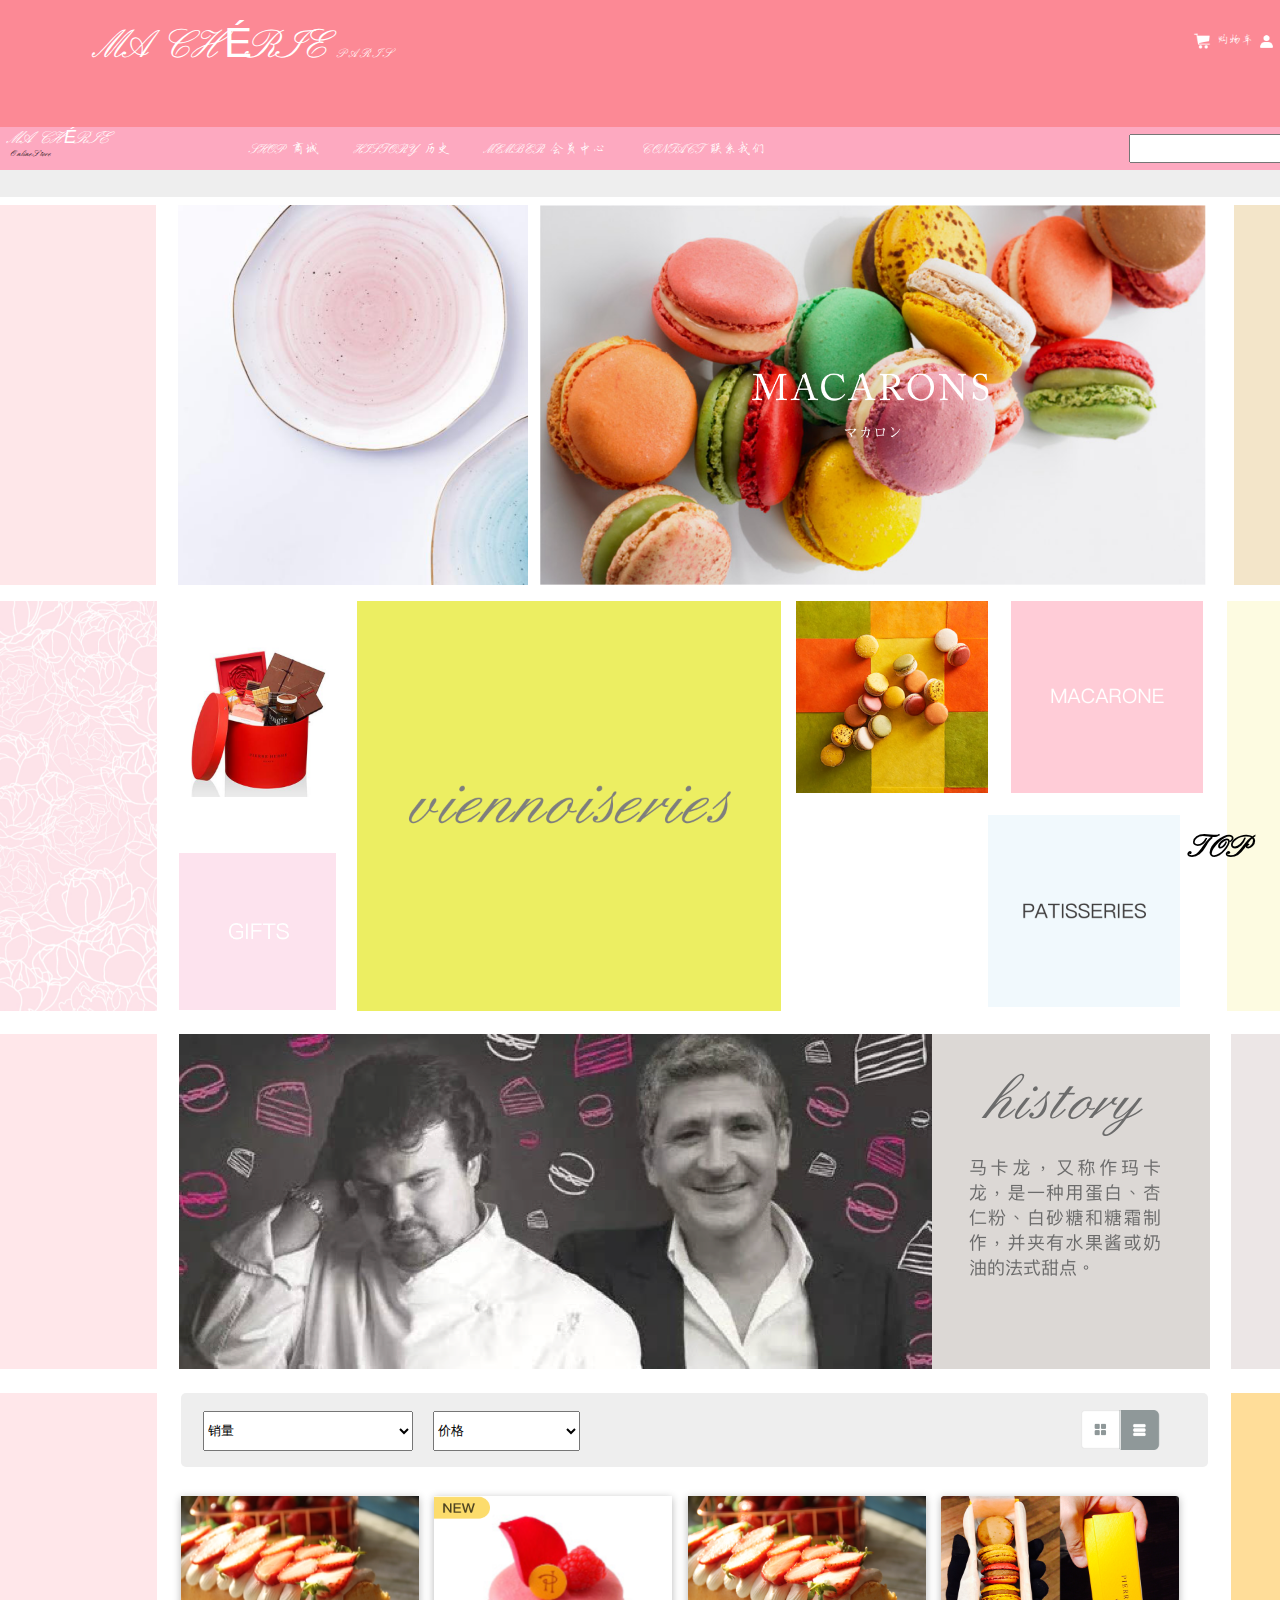
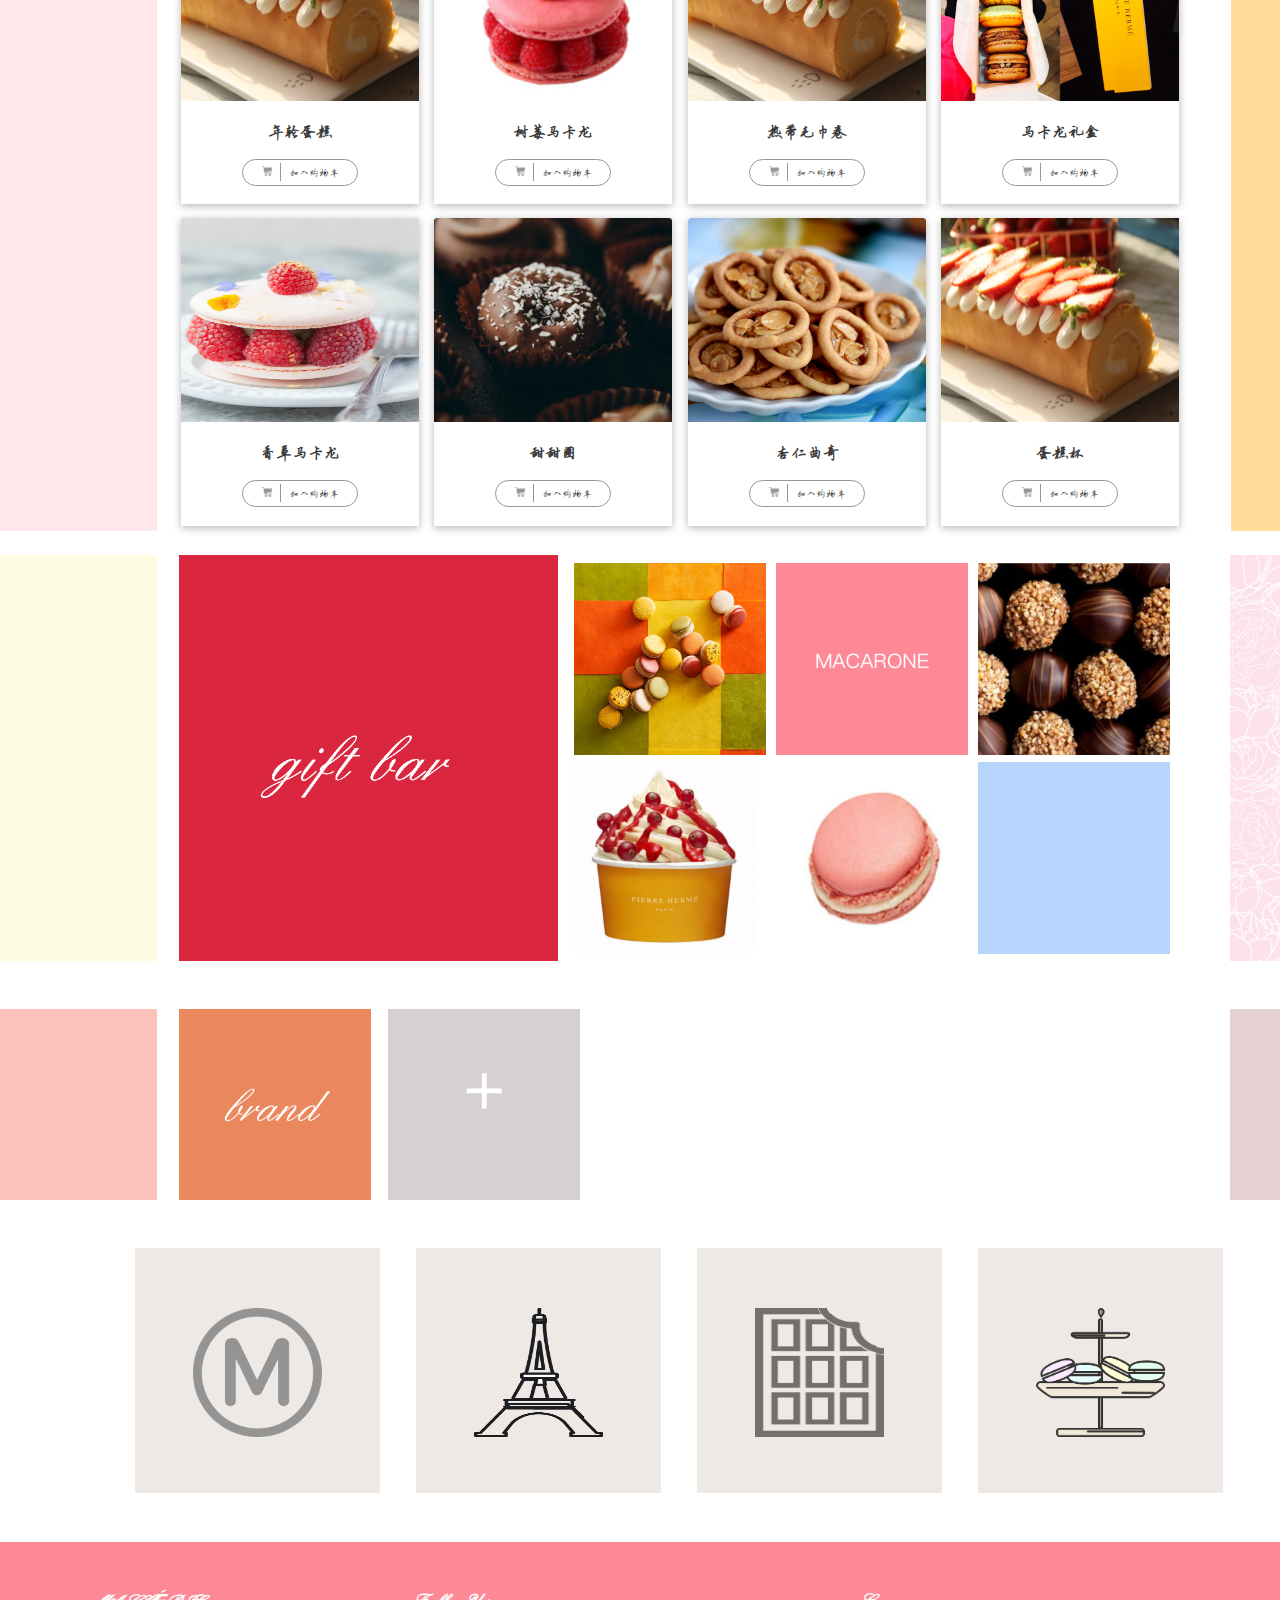
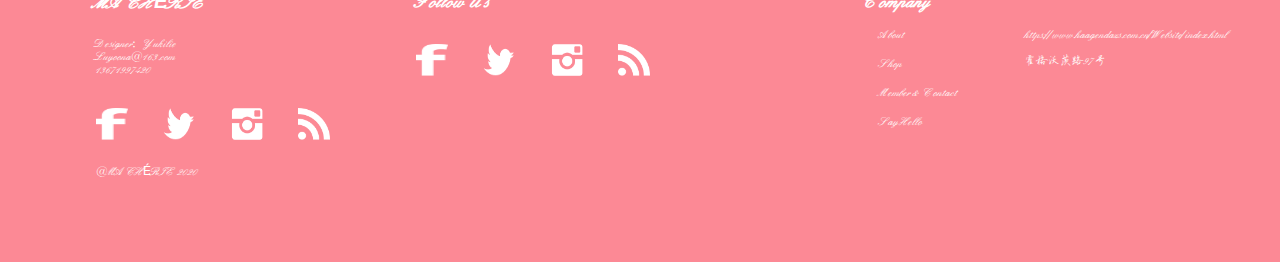
<file: index.html>
<!DOCTYPE html>
<html>
<head>
	<title>MA  CHÉRIE</title>
	<meta name="viewport" content="width=device-width, initial-scale=1.0, maximum-scale=1.0, user-scalable=no">
	<link rel="stylesheet" type="text/css" href="./css/index.css">
	<script type="text/javascript" src="./js/jquery-v3.5.1.js"></script>
	<style type="text/css">
		@font-face {
		     font-style:normal;
		     font-family:'qxxin';
		     src:url('./fonts/qxxin.ttf') format('truetype');
		 }
		 body {
		     font-family:"Microsoft YaHei","qxxin",sans-serif;
		 }
	</style>
</head>
<body>
<div id="TOP" style="height: 0;"></div>
<div class="content">	
	<div class="header">
		<span class="btn">
			<img src="./imgs/icon/caidan.png" class="caidan">
		</span>
		<span class="title">MA  CHÉRIE</span>
		<small class="smallTitle">P A R I S</small>
		<ul class="rightFunctionalArea">
			<li>
				<a href="#">EN</a>&nbsp;
				<img src="./imgs/icon/movie.png" class="movie">
			</li>
			<li>
				<img src="./imgs/icon/user.png" class="nickname">&nbsp;
				<a href="javascript:void(0)" onclick="signIn(this)">登录</a>&nbsp;|&nbsp;
				<a href="javascript:void(0)" onclick="signUp(this)">注册</a>
			</li>
			<li>
				<img src="./imgs/icon/cart2.png" class="cart">&nbsp;
				<a href="#">购物车</a>
			</li>
		</ul>
	</div>	
	<div class="menu menu1 menuPc">
		<div class="menuTitle">
			<a href="../../index.html">
				<span><i>MA  CHÉRIE</i></span>
				<small>Online Store</small>
			</a>
		</div>
		<div class="menuA">
			<ul>
				<li><a href="./templates/ShoppingMall/index.html">SHOP 商城</a></li>
				<li><a href="./templates/history/index.html">HISTORY 历史</a></li>
				<li><a href="./templates/memberCenter/index.html">MEMBER 会员中心</a></li>
				<li><a href="./templates/ContactUs/index.html">CONTACT 联系我们</a></li>
			</ul>
		</div>
		<div class="menuSearch">
			<input type="text" name="secrch">
			<img src="./imgs/icon/search.png">
		</div>
	</div>
	<div class="menu menu1 menuPide">
		<div class="menuA">
			<ul>
				<li><a href="./templates/ShoppingMall/index.html">SHOP 商城</a></li>
				<li><a href="./templates/history/index.html">HISTORY 历史</a></li>
				<li><a href="./templates/memberCenter/index.html">MEMBER 会员中心</a></li>
				<li><a href="./templates/ContactUs/index.html">CONTACT 联系我们</a></li>
			</ul>
		</div>
	</div>
	<div style="width: 100%;height: 27px;background-color: #EEEEEE;" class="border"></div>
	<div class="firstContent">
		<div class="one"></div>
		<div class="pContent">
			<div class="menu menu2">
				<div class="menuTitle">
					<span><i>MA  CHÉRIE</i></span>
					<small>Online Store</small>
				</div>
				<div class="menuA">
					<ul>
						<li><a href="#">SHOP 商城</a></li>
						<li><a href="./templates/history/index.html">HISTORY 历史</a></li>
						<li><a href="./templates/memberCenter/index.html">MEMBER 会员中心</a></li>
						<li><a href="./templates/ContactUs/index.html">CONTACT 联系我们</a></li>
					</ul>
				</div>
				<img src="./imgs/icon/scanning.png" class="saoma">
				<div class="menuSearch">					
					<img src="./imgs/icon/search1.png" class="search">
					<input type="text" name="secrch"><span class="btn">搜索</span>
					<img src="./imgs/icon/camera.png" class="canemar">				
				</div>
				<img src="./imgs/assets/41d3c6a88e2ccda6e488b2d3fb24fa1.png" class="erweima1">
				<img src="./imgs/icon/erweima.png" class="erweima">
			</div>
			<div class="two"></div>
			<div class="three">
			    <img class="img-slide img1" src="./imgs/assets/changeImg/Screen Shot 2020-05-31 at 1.39.14 PM.png" alt="1">
			    <img class="img-slide img2" src="./imgs/assets/changeImg/Screen Shot 2020-05-31 at 1.42.20 PM.png" alt="2">
			    <img class="img-slide img3" src="./imgs/assets/changeImg/Screen Shot 2020-05-31 at 1.42.34 PM.png" alt="3">
			    <img class="img-slide img4" src="./imgs/assets/changeImg/Screen Shot 2020-05-31 at 1.42.47 PM.png" alt="4">
			    <img class="img-slide img5" src="./imgs/assets/changeImg/Screen Shot 2020-05-31 at 1.42.59 PM.png" alt="5">
			</div>
		</div>
		<div class="four"></div>
	</div>
	<div class="secondContent">
		<div class="one"></div>
		<div class="five">
			<div class="top">
				<img src="./imgs/assets/dangaored3x.png" width="100%" height="100%" alt="1">
			</div>
			<div class="down">
				<img src="./imgs/assets/gifts3x.png" width="100%" height="100%" alt="1">
			</div>
		</div>
		<div class="two"></div>
		<div class="three">
			<div class="item item1"></div>
			<div class="item item2"></div>
			<div class="item item5"></div>
			<div class="item item3"></div>
			<div class="item item4"></div>
			<div class="item item6"></div>
		</div>
		<div class="four"></div>
	</div>
	<div class="threeContent">
		<div class="one"></div>	
		<div class="two"></div>
		<div class="three"></div>	
		<div class="four"></div>
	</div>
	<div class="fourContent">
		<div class="left"></div>	
		<div class="center">
			<div class="menuHead">
				<select name="one">
					<option value="1">销量</option>
					<option value="2">口碑</option>
					<option value="3">评价</option>
				</select>
				<select name="two">
					<option value="1">价格</option>
				</select>
				<img src="./imgs/assets/cards3x.png" class="cards">
				<img src="./imgs/assets/lists3x.png" class="lists">
			</div>
			<div id="cards">
				<ul class="clear">
					<li>
						<img src="./imgs/assets/01f53e4e22fb7b0f216e7988e9b5bce1.png">
						<div>
							<h4>年轮蛋糕</h4>
							<span>
								<a href="#">
									<img src="./imgs/icon/cartblock.png">
								</a>
								<a href="#">加入购物车</a>
							</span>
						</div>
					</li>
					<li>
						<img src="./imgs/assets/featuredblock02-3x.png">
						<div>
							<h4>树莓马卡龙</h4>
							<span>
								<a href="#">
									<img src="./imgs/icon/cartblock.png">
								</a>
								<a href="#">加入购物车</a>
							</span>
						</div>
					</li>
					<li>
						<img src="./imgs/assets/01f53e4e22fb7b0f216e7988e9b5bce1@3x.png">
						<div>
							<h4>热带毛巾卷</h4>
							<span>
								<a href="#">
									<img src="./imgs/icon/cartblock.png">
								</a>
								<a href="#">加入购物车</a>
							</span>
						</div>
					</li>
					<li>
						<img src="./imgs/assets/a8e2433115334c945cfdd2d26e82d4c6@3x.png">
						<div>
							<h4>马卡龙礼盒</h4>
							<span>
								<a href="#">
									<img src="./imgs/icon/cartblock.png">
								</a>
								<a href="#">加入购物车</a>
							</span>
						</div>
					</li>
					<li>
						<img src="./imgs/assets/assdsdfregrsgtrhythy3x.png">
						<div>
							<h4>香草马卡龙</h4>
							<span>
								<a href="#">
									<img src="./imgs/icon/cartblock.png">
								</a>
								<a href="#">加入购物车</a>
							</span>
						</div>
					</li>
					<li>
						<img src="./imgs/assets/2218b8bc25055d2d8af769011ba48643@3x.png">
						<div>
							<h4>甜甜圈</h4>
							<span>
								<a href="#">
									<img src="./imgs/icon/cartblock.png">
								</a>
								<a href="#">加入购物车</a>
							</span>
						</div>
					</li>
					<li>
						<img src="./imgs/assets/9f40cb837219504ed6c8601d3653d7e8@3x.png">
						<div>
							<h4>杏仁曲奇</h4>
							<span>
								<a href="#">
									<img src="./imgs/icon/cartblock.png">
								</a>
								<a href="#">加入购物车</a>
							</span>
						</div>
					</li>
					<li>
						<img src="./imgs/assets/01f53e4e22fb7b0f216e7988e9b5bce1.png">
						<div>
							<h4>蛋糕杯</h4>
							<span>
								<a href="#">
									<img src="./imgs/icon/cartblock.png">
								</a>
								<a href="#">加入购物车</a>
							</span>
						</div>
					</li>
				</ul>
			</div>			
		</div>	
		<div class="right"></div>
	</div>
	<div class="fourContentOfMobile">
		<div class="title">
			6.1 FOR CHILDREN
		</div>
		<ul class="clear">
			<li class="moblieOne">
				<img src="./imgs/assets/348e87a10fa446733d8f8af6f68722b.jpg" class="mobileImg">
				<div class="miaoshu">缤纷巧克力</div>
			</li>
			<li class="moblieTwo">
				<img src="./imgs/assets/2db6a79c4d79c948268559be0c897b0.jpg" class="mobileImg">
				<img src="./imgs/assets/helena-pg_2400x2400@3x.png" class="mobileImg">
				<div class="miaoshu">惊喜礼盒</div>
			</li>
			<li class="moblieThree">
				<img src="./imgs/assets/featuredblock02-3x.png" class="mobileImg">
				<div class="miaoshu">树莓马卡龙</div>
			</li>
		</ul>
	</div>
	<div class="fiveContent">
		<div class="one"></div>
		<div class="two"></div>
		<div class="three">
		    <ul class="clear">
		    	<li class="one"><img src="./imgs/assets/dfdsgdgrthgfhg3x.png" alt="5"></li>
		    	<li class="two"><img src="./imgs/assets/MACARONEOther3x.png" alt="5"></li>
		    	<li class="three"><img src="./imgs/assets/jhfghfsgr3x.png" alt="5"></li>
		    	<li class="four"><img src="./imgs/assets/hfdghsgts3x.png" alt="5"></li>
		    	<li class="five"><img src="./imgs/assets/qdfshtda3x.png" alt="5"></li>
		    	<li class="six"></li>
		    </ul>
		</div>
		<div class="four"></div>
	</div>
	<div class="sixContent">
		<div class="one"></div>
		<div class="two">
		    <ul class="clear">
		    	<li><img src="./imgs/assets/brandi3x.png" alt="5"></li>
		    	<li><img src="./imgs/assets/+@3x.png" alt="5"></li>
		    </ul>
		</div>
		<div class="three"></div>
	</div>
	<div class="sevenContent">
		<ul>
			<li><img src="./imgs/assets/baliparis3x.png"></li>
			<li><img src="./imgs/assets/balitieta3x.png"></li>
			<li><img src="./imgs/assets/qiaokeli3x.png"></li>
			<li><img src="./imgs/assets/maqialong3x.png"></li>

		</ul>
	</div>
	<div class="footer">
		<ul class="clear">
			<li class="info">
				<h4><i>MA  CHÉRIE</i></h4>
				<p>
					Designer：Yukilie<br>
					Luyoona@163.com<br>
					13671997420
				</p>
				<ul class="clearfix hidden">
					<li><img src="./imgs/assets/FacebookCopy@3x.png" style="width: 2rem;height: 2rem;"></li>
					<li><img src="./imgs/assets/TwitterCopy@3x.png" style="width: 2rem;height: 2rem;"></li>
					<li><img src="./imgs/assets/InstagramCopy@3x.png" style="width: 2rem;height: 2rem;"></li>
					<li><img src="./imgs/assets/RSSCopy@3x.png" style="width: 2rem;height: 2rem;"></li>
				</ul>
				<p>@MA  CHÉRIE 2020</p>
			</li>
			<li class="followMe">
				<h4>Follow Us</h4>
				<ul class="clearfix mobileShow">
					<li><img src="./imgs/assets/FacebookCopy@3x.png" style="width: 2rem;height: 2rem;"></li>
					<li><img src="./imgs/assets/TwitterCopy@3x.png" style="width: 2rem;height: 2rem;"></li>
					<li><img src="./imgs/assets/InstagramCopy@3x.png" style="width: 2rem;height: 2rem;"></li>
					<li><img src="./imgs/assets/RSSCopy@3x.png" style="width: 2rem;height: 2rem;"></li>
				</ul>
				<ul class="clearfix show">
					<li><img src="./imgs/assets/ShapeCopy3@3x.png" style="width: 2rem;height: 2rem;"></li>
					<li><img src="./imgs/assets/ShapeCopy2@3x.png" style="width: 2rem;height: 2rem;"></li>
					<li><img src="./imgs/assets/ShapeCopy4@3x.png" style="width: 2rem;height: 2rem;"></li>
				</ul>
			</li>
			<li class="company">
				<h4>Company</h4>
				<ul class="clearfix">
					<li>
						<div>About</div>
						<div>Shop</div>
						<div>Member & Contact</div>
						<div>Say Hello</div>
					</li>
					<li>
						https://www.haagendazs.com.cn/Website/index.html 
						<br>
						<br>
						霍格沃茨路97号
					</li>
				</ul>
			</li>
		</ul>
	</div>
	<div class="fixContent"><a href="#TOP" style="color: #000;"><h1>TOP</h1></a></div>
</div>
<div class="fixMenu">
	<ul class="clear">
		<li>
			<!-- <img src="./imgs/icon/home.png" class="common"> -->
			<img src="./imgs/icon/home.png" data-active="home1.png" data-common="home.png">
			<span>首页</span>
		</li>
		<li>
			<!-- <img src="./imgs/icon/cart.png" class="common">
			<img src="./imgs/icon/cart1.png" class="active"> -->
			<img src="./imgs/icon/cart.png" data-active="cart1.png" data-common="cart.png">
			<span>购物车</span>
		</li>
		<li>
			<!-- <img src="./imgs/icon/history.png" class="common">
			<img src="./imgs/icon/history1.png" class="active"> -->
			<img src="./imgs/icon/history.png" data-active="history1.png" data-common="history.png">
			<span>历史</span>
		</li>
		<li>
			<!-- <img src="./imgs/icon/huiyuan.png" class="common">
			<img src="./imgs/icon/huiyuan1.png" class="active"> -->
			<img src="./imgs/icon/huiyuan.png" data-active="huiyuan1.png" data-common="huiyuan.png">
			<span>会员中心</span>
		</li>
		<li>
			<!-- <img src="./imgs/icon/ellipsis.png" class="common">
			<img src="./imgs/icon/ellipsis1.png" class="active"> -->
			<img src="./imgs/icon/ellipsis.png" data-active="ellipsis1.png" data-common="ellipsis.png">
			<span>更多</span>
		</li>
	</ul>
</div>

<div class="login">
	<div class="close">
		<img src="./imgs/loginImgs/close.png" onclick="closeFun()">
	</div>
	<h4 class="loginTitle"><i>MA  CHÉRIE</i></h4>
	<div class="mainTitle">Sign in to join in Ma Chérie </div>
	<small class="smallTitle">Enter your details to get started. </small>
	<div class="formContent">
		<ul>
			<li class="contentItem">
				<div class="label">账号</div>
				<div class="formItem">
					<img src="./imgs/loginImgs/user.png">
					<input type="text" name="">
				</div>
			</li>
			<li class="contentItem">
				<div class="label">密码</div>
				<div class="formItem">
					<img src="./imgs/loginImgs/password.png">
					<input type="password" name="">
				</div>
			</li>
			<li class="contentItem">
				<div class="label">性别</div>
				<div class="formItem">
					<img src="./imgs/loginImgs/sex.png">
					<input type="radio" name="sex" value="male" checked>男
					<input type="radio" name="sex" value="female">女
				</div>
			</li>
		</ul>
	</div>
	<div class="btns">注册</div>
</div>
<div class="layer"></div>
<script type="text/javascript" src="./js/index.js"></script>
</body>
</html>
</file>
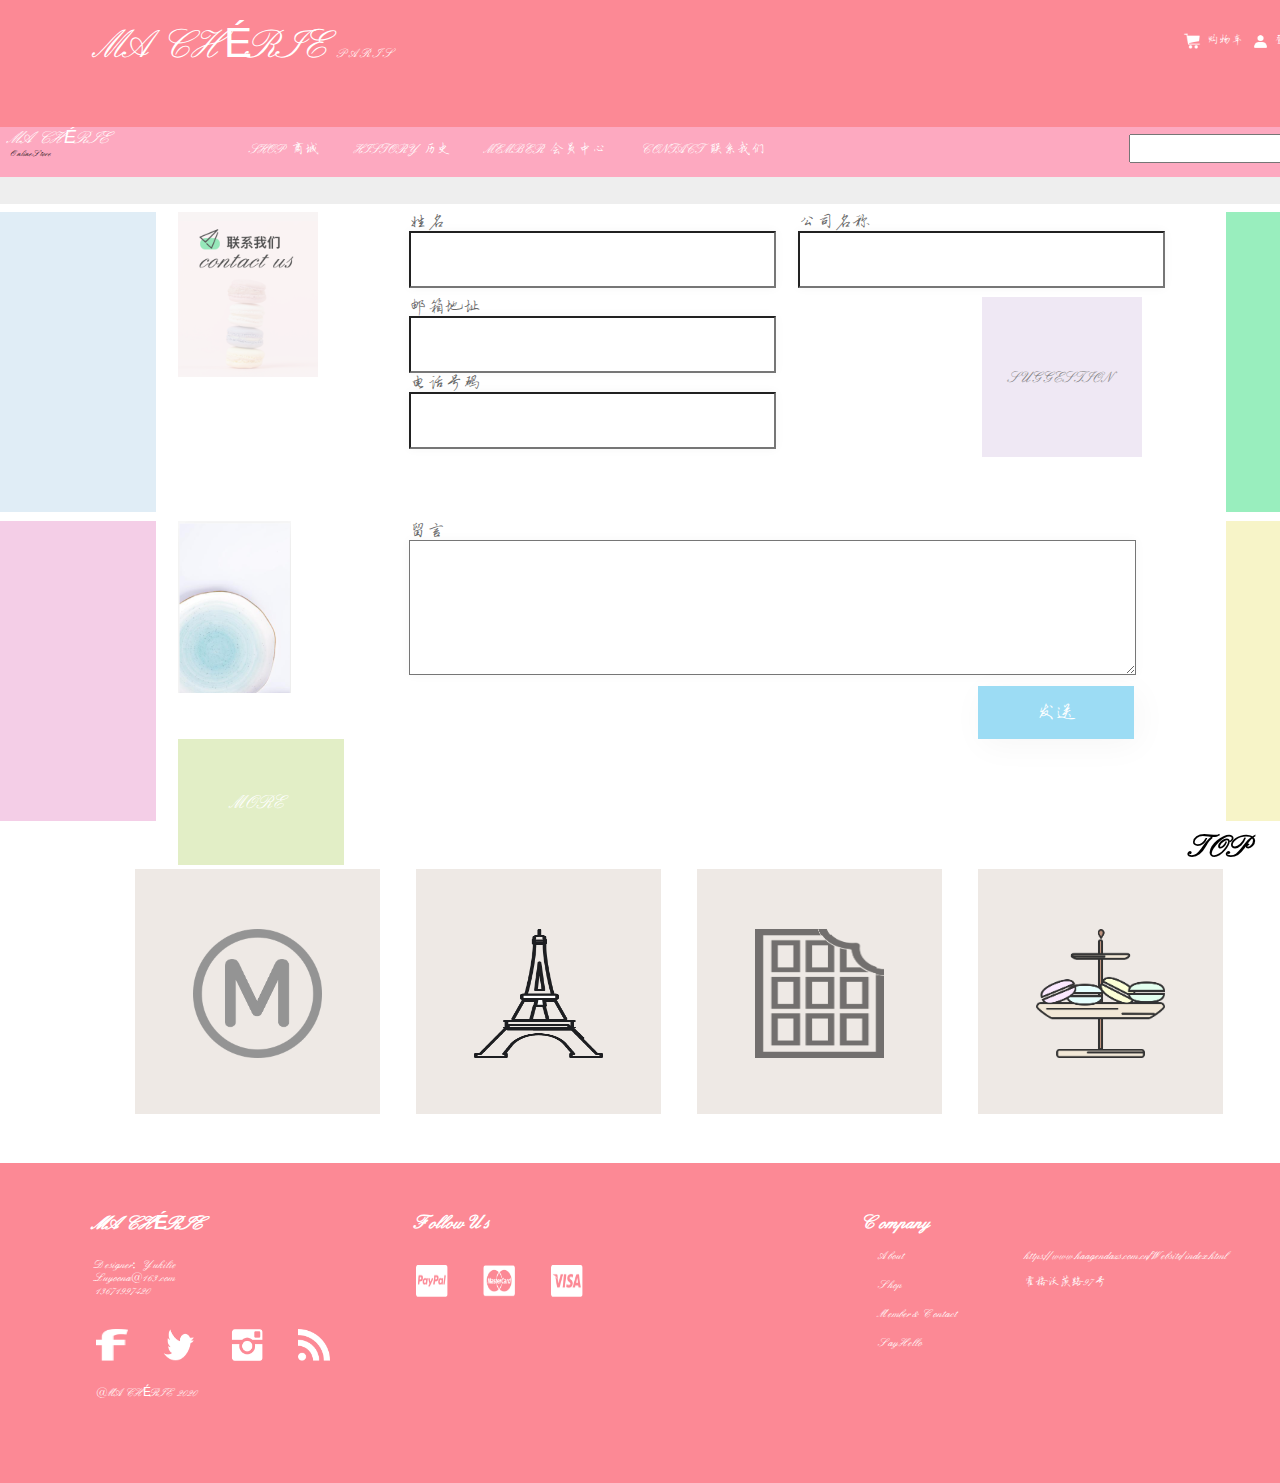
<file: templates/ContactUs/index.html>
<!DOCTYPE html>
<html>
<head>
	<title>联系我们</title>
	<meta name="viewport" content="width=device-width, initial-scale=1.0, maximum-scale=1.0, user-scalable=no">	
	<script type="text/javascript" src="./js/jquery-v3.5.1.js"></script>
	<style type="text/css">
		@font-face {
		     font-style:normal;
		     font-family:'qxxin';
		     src:url('../../fonts/qxxin.ttf') format('truetype');
		 }
		 body {
		     font-family:"Microsoft YaHei","qxxin",sans-serif;
		 }
	</style>
	<link rel="stylesheet" type="text/css" href="./css/index.css">
</head>
<body>
<div id="TOP" style="height: 0;"></div>
<div class="content">	
	<div class="header">
		<span class="btn">
			<img src="./imgs/icon/caidan.png" class="caidan">
		</span>		
		<span class="title">MA  CHÉRIE</span>
		<small class="smallTitle">P A R I S</small>
		<ul class="rightFunctionalArea">
			<li>
				<a href="#">EN</a>&nbsp;
				<img src="./imgs/icon/movie.png" class="movie">
			</li>
			<li>
				<img src="./imgs/icon/user.png" class="nickname">&nbsp;
				<a href="javascript:void(0)" onclick="signIn(this)">登录</a>&nbsp;|&nbsp;
				<a href="javascript:void(0)" onclick="signUp(this)">注册</a>
			</li>
			<li>
				<img src="./imgs/icon/cart2.png" class="cart">&nbsp;
				<a href="#">购物车</a>
			</li>
		</ul>
	</div>	
	<div class="menu menu1 menuPc">
		<div class="menuTitle">
			<a href="../../index.html">
				<span><i>MA  CHÉRIE</i></span>
				<small>Online Store</small>
			</a>
		</div>
		<div class="menuA">
			<ul>
				<li><a href="../ShoppingMall/index.html">SHOP 商城</a></li>
				<li><a href="../history/index.html">HISTORY 历史</a></li>
				<li><a href="../memberCenter/index.html">MEMBER 会员中心</a></li>
				<li><a href="#">CONTACT 联系我们</a></li>
			</ul>
		</div>
		<div class="menuSearch">
			<input type="text" name="secrch">
			<img src="./imgs/icon/search.png">
		</div>
	</div>
	<div class="menu menu1 menuPide">
		<div class="menuA">
			<ul>
				<li><a href="../ShoppingMall/index.html">SHOP 商城</a></li>
				<li><a href="../history/index.html">HISTORY 历史</a></li>
				<li><a href="../memberCenter/index.html">MEMBER 会员中心</a></li>
				<li><a href="#">CONTACT 联系我们</a></li>
			</ul>
		</div>
	</div>
	<div style="width: 100%;height: 27px;background-color: #EEEEEE;" class="border"></div>
	<div class="firstContent">
		<div class="one"></div>
		<div class="pContent">
			<div class="menu menu2">
				<div class="menuTitle">
					<span><i>MA  CHÉRIE</i></span>
					<small>Online Store</small>
				</div>
				<div class="menuA">
					<ul>
						<li><a href="../ShoppingMall/index.html">SHOP 商城</a></li>
						<li><a href="../history/index.html">HISTORY 历史</a></li>
						<li><a href="../memberCenter/index.html">MEMBER 会员中心</a></li>
						<li><a href="#">CONTACT 联系我们</a></li>
					</ul>
				</div>
				<img src="./imgs/icon/scanning.png" class="saoma">
				<div class="menuSearch">					
					<img src="./imgs/icon/search1.png" class="search">
					<input type="text" name="secrch"><span class="secrchBtn">搜索</span>
					<img src="./imgs/icon/camera.png" class="canemar">				
				</div>
				<img src="./imgs/assets/41d3c6a88e2ccda6e488b2d3fb24fa1.png" class="erweima1">
				<img src="./imgs/icon/erweima.png" class="erweima">
			</div>
			<div class="three">
			    <div class="left"></div>
			    <div class="right">
			    	<ul class="clear">
			    		<li>
			    			<span style="display: block;">姓名</span>
			    			<input type="text" name="name">
			    		</li>
			    		<li>
			    			<span style="display: block;">公司名称</span>
			    			<input type="text" name="companyName">
			    		</li>
			    	</ul>
			    	<ul class="clear ">
			    		<li class="special">
			    			<span style="display: block;">邮箱地址</span>
			    			<input type="text" name="mailAddress">
			    			<span style="display: block;">电话号码</span>
			    			<input type="text" name="phhonNumber">
			    		</li>
			    		<li class="SUGGESTION">
			    			SUGGESTION
			    		</li>
			    	</ul>
			    </div>
			</div>
		</div>
		<div class="four"></div>
	</div>
	<div class="secondContent">
		<div class="one oneItem"></div>
		<div class="pContent">			
			<div class="three">
			    <div class="left"></div>
			    <div class="right">
			    	<ul class="clear">
			    		<li>
			    			<span style="display: block;">留言</span>
			    			<textarea type="textarea"  style="width: 100%;height: 100%"></textarea>
			    		</li>
			    	</ul>
			    	<span class="submit">发送</span>			    	
			    </div>
			    <div class="more">MORE</div>
			</div>
		</div>
		<div class="fourItem"></div>
	</div>

	<div class="sevenContent">
		<ul>
			<li><img src="./imgs/assets/baliparis3x.png"></li>
			<li><img src="./imgs/assets/balitieta3x.png"></li>
			<li><img src="./imgs/assets/qiaokeli3x.png"></li>
			<li><img src="./imgs/assets/maqialong3x.png"></li>

		</ul>
	</div>
	<div class="footer">
		<ul class="clear">
			<li class="info">
				<h4><i>MA  CHÉRIE</i></h4>
				<p>
					Designer：Yukilie<br>
					Luyoona@163.com<br>
					13671997420
				</p>
				
				<ul class="clearfix hidden">
					<li><img src="./imgs/assets/FacebookCopy@3x.png" style="width: 2rem;height: 2rem;"></li>
					<li><img src="./imgs/assets/TwitterCopy@3x.png" style="width: 2rem;height: 2rem;"></li>
					<li><img src="./imgs/assets/InstagramCopy@3x.png" style="width: 2rem;height: 2rem;"></li>
					<li><img src="./imgs/assets/RSCopy@3x.png" style="width: 2rem;height: 2rem;"></li>
				</ul>
				<p>@MA  CHÉRIE 2020</p>
			</li>
			<li class="followMe">
				<h4>Follow Us</h4>
				<ul class="clearfix mobileShow">
					<li><img src="./imgs/assets/FacebookCopy@3x.png" style="width: 2rem;height: 2rem;"></li>
					<li><img src="./imgs/assets/TwitterCopy@3x.png" style="width: 2rem;height: 2rem;"></li>
					<li><img src="./imgs/assets/InstagramCopy@3x.png" style="width: 2rem;height: 2rem;"></li>
					<li><img src="./imgs/assets/RSCopy@3x.png" style="width: 2rem;height: 2rem;"></li>
				</ul>
				<ul class="clearfix show">
					<li><img src="./imgs/assets/ShapeCopy3@3x.png" style="width: 2rem;height: 2rem;"></li>
					<li><img src="./imgs/assets/ShapeCopy2@3x.png" style="width: 2rem;height: 2rem;"></li>
					<li><img src="./imgs/assets/ShapeCopy4@3x.png" style="width: 2rem;height: 2rem;"></li>
				</ul>
			</li>
			<li class="company">
				<h4>Company</h4>
				<ul class="clearfix">
					<li>
						<div>About</div>
						<div>Shop</div>
						<div>Member & Contact</div>
						<div>Say Hello</div>
					</li>
					<li>
						https://www.haagendazs.com.cn/Website/index.html 
						<br>
						<br>
						霍格沃茨路97号
					</li>
				</ul>
			</li>
		</ul>
	</div>
	<div class="fixContent"><a href="#TOP" style="color: #000;"><h1>TOP</h1></a></div>
</div>
<div class="fixMenu">
	<ul class="clear">
		<li>
			<img src="./imgs/icon/home.png" data-active="home1.png" data-common="home.png">
			<span>首页</span>
		</li>
		<li>
			<img src="./imgs/icon/cart.png" data-active="cart1.png" data-common="cart.png">
			<span>购物车</span>
		</li>
		<li>
			<img src="./imgs/icon/history.png" data-active="history1.png" data-common="history.png">
			<span>历史</span>
		</li>
		<li>
			<img src="./imgs/icon/huiyuan.png" data-active="huiyuan1.png" data-common="huiyuan.png">
			<span>会员中心</span>
		</li>
		<li>
			<img src="./imgs/icon/ellipsis.png" data-active="ellipsis1.png" data-common="ellipsis.png">
			<span>更多</span>
		</li>
	</ul>
</div>

<div class="login">
	<div class="close">
		<img src="./imgs/loginImgs/close.png" onclick="closeFun()">
	</div>
	<h4 class="loginTitle"><i>MA  CHÉRIE</i></h4>
	<div class="mainTitle">Sign in to join in Ma Chérie </div>
	<small class="smallTitle">Enter your details to get started. </small>
	<div class="formContent">
		<ul>
			<li class="contentItem">
				<div class="label">账号</div>
				<div class="formItem">
					<img src="./imgs/loginImgs/user.png">
					<input type="text" name="">
				</div>
			</li>
			<li class="contentItem">
				<div class="label">密码</div>
				<div class="formItem">
					<img src="./imgs/loginImgs/password.png">
					<input type="password" name="">
				</div>
			</li>
			<li class="contentItem">
				<div class="label">性别</div>
				<div class="formItem">
					<img src="./imgs/loginImgs/sex.png">
					<input type="radio" name="sex" value="male" checked>男
					<input type="radio" name="sex" value="female">女
				</div>
			</li>
		</ul>
	</div>
	<div class="btns">注册</div>
</div>
<div class="layer"></div>
<script type="text/javascript" src="./js/index.js"></script>
</body>
</html>
</file>
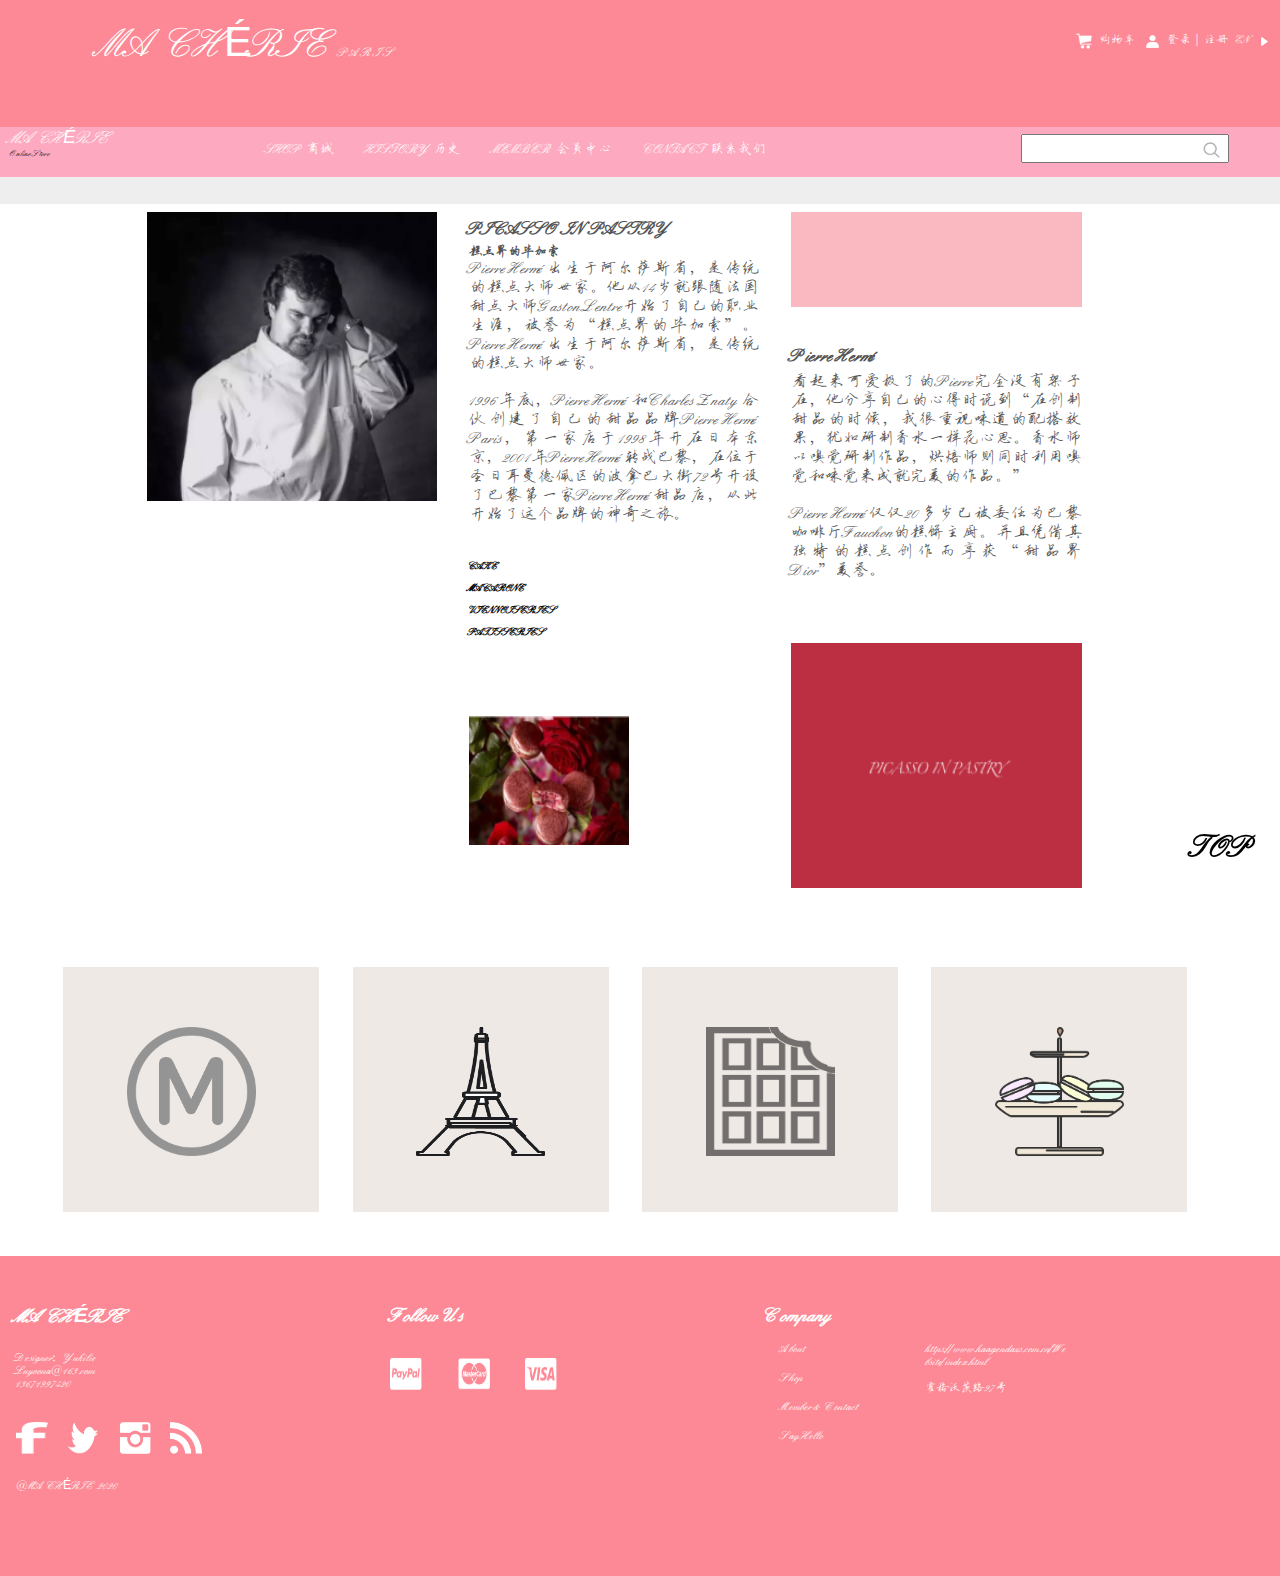
<file: templates/history/index.html>
<!DOCTYPE html>
<html>
<head>
	<title>history历史</title>
	<meta name="viewport" content="width=device-width, initial-scale=1.0, maximum-scale=1.0, user-scalable=no">	
	<script type="text/javascript" src="./js/jquery-v3.5.1.js"></script>
	<style type="text/css">
		@font-face {
		     font-style:normal;
		     font-family:'qxxin';
		     src:url('../../fonts/qxxin.ttf') format('truetype');
		 }
		 body {
		     font-family:"Microsoft YaHei","qxxin",sans-serif;
		 }
	</style>
	<link rel="stylesheet" type="text/css" href="./css/index.css">
</head>
<body>
<div id="TOP" style="height: 0;"></div>
<div class="content">	
	<div class="header">
		<span class="btn">
			<img src="./imgs/icon/caidan.png" class="caidan">
		</span>		
		<span class="title">MA  CHÉRIE</span>
		<small class="smallTitle">P A R I S</small>
		<ul class="rightFunctionalArea">
			<li>
				<a href="#">EN</a>&nbsp;
				<img src="./imgs/icon/movie.png" class="movie">
			</li>
			<li>
				<img src="./imgs/icon/user.png" class="nickname">&nbsp;
				<a href="javascript:void(0)" onclick="signIn(this)">登录</a>&nbsp;|&nbsp;
				<a href="javascript:void(0)" onclick="signUp(this)">注册</a>
			</li>
			<li>
				<img src="./imgs/icon/cart2.png" class="cart">&nbsp;
				<a href="#">购物车</a>
			</li>
		</ul>
	</div>	
	<div class="menu menu1 menuPc">
		<div class="menuTitle">
			<a href="../../index.html">
				<span><i>MA  CHÉRIE</i></span>
				<small>Online Store</small>
			</a>
		</div>
		<div class="menuA">
			<ul>
				<li><a href="../ShoppingMall/index.html">SHOP 商城</a></li>
				<li><a href="javascript:void(0);">HISTORY 历史</a></li>
				<li><a href="../memberCenter/index.html">MEMBER 会员中心</a></li>
				<li><a href="../ContactUs/index.html">CONTACT 联系我们</a></li>
			</ul>
		</div>
		<div class="menuSearch">
			<input type="text" name="secrch">
			<img src="./imgs/icon/search.png">
		</div>
	</div>
	<div class="menu menu1 menuPide">
		<div class="menuA">
			<ul>
				<li><a href="../ShoppingMall/index.html">SHOP 商城</a></li>
				<li><a href="javascript:void(0);">HISTORY 历史</a></li>
				<li><a href="../memberCenter/index.html">MEMBER 会员中心</a></li>
				<li><a href="../ContactUs/index.html">CONTACT 联系我们</a></li>
			</ul>
		</div>
	</div>
	<div style="width: 100%;height: 27px;background-color: #EEEEEE;" class="border"></div>
	<div class="firstContent">
		<div class="one">
			<div class="oneItem"></div>
			<div class="twoItem"></div>
		</div>
		<div class="pContent">
			<div class="menu menu2">
				<div class="menuTitle">
					<span><i>MA  CHÉRIE</i></span>
					<small>Online Store</small>
				</div>
				<div class="menuA">
					<ul>
						<li><a href="../ShoppingMall/index.html">SHOP 商城</a></li>
						<li><a href="javascript:void(0);">HISTORY 历史</a></li>
						<li><a href="../memberCenter/index.html">MEMBER 会员中心</a></li>
						<li><a href="../ContactUs/index.html">CONTACT 联系我们</a></li>
					</ul>
				</div>
				<img src="./imgs/icon/scanning.png" class="saoma">
				<div class="menuSearch">					
					<img src="./imgs/icon/search1.png" class="search">
					<input type="text" name="secrch"><span class="secrchBtn">搜索</span>
					<img src="./imgs/icon/camera.png" class="canemar">				
				</div>
				<img src="./imgs/assets/41d3c6a88e2ccda6e488b2d3fb24fa1.png" class="erweima1">
				<img src="./imgs/icon/erweima.png" class="erweima">
			</div>
			<div class="three">
			    <ul class="clear">
			    	<li class="left">
			    		<img src="./imgs/assets/d3a3a3dad4f9c0c2cdbb6df8753d341.png" style="width: 100%;height: 100%;">
			    		<ul class="clear mobile">
							<li>
								<h6>CAKE</h6>
								<h6>MACARONE</h6>
								<h6>VIENNOISERIES</h6>
								<h6>PATISSERIES</h6>
							</li>
							<li>
								<img src="./imgs/assets/36bd02728f1fbfa67d8e31598bea0a5.png" style="width: 100%;height: 100%;">
							</li>
						</ul>
			    	</li>
			    	<li class="center">
			    		<h3 style="color: #535353;">PICASSO IN PASTRY</h3>
			    		<h5 style="color: #535353;">糕点界的毕加索</h5>
			    		<p>
			    			Pierre Hermé出生于阿尔萨斯省，是传统的糕点大师世家。他从14岁就跟随法国甜点大师Gaston Lentre开始了自己的职业生涯，被誉为“糕点界的毕加索”。Pierre Hermé出生于阿尔萨斯省，是传统的糕点大师世家。</p><br>
			    		<p>
							1996年底，Pierre Hermé和Charles Znaty 合伙创建了自己的甜品品牌Pierre Hermé Paris，第一家店于1998年开在日本东京，2001年Pierre Hermé转战巴黎，在位于圣日耳曼德佩区的波拿巴大街72号开设了巴黎第一家Pierre Hermé甜品店，从此开始了这个品牌的神奇之旅。
						</p>

						<ul class="clear pc">
							<li>
								<h6>CAKE</h6>
								<h6>MACARONE</h6>
								<h6>VIENNOISERIES</h6>
								<h6>PATISSERIES</h6>
							</li>
							<li>
								<img src="./imgs/assets/36bd02728f1fbfa67d8e31598bea0a5.png" style="width: 100%;height: 100%;">
							</li>
						</ul>
			    	</li>
			    	<li class="right">
			    		<span class="menu"></span>
			    		<h3 style="color: #535353;">Pierre Hermé</h3>
			    		<p>
			    			看起来可爱极了的Pierre完全没有架子在，他分享自己的心得时说到“在创制甜品的时候，我很重视味道的配搭效果，犹如研制香水一样花心思。香水师以嗅觉研制作品，烘焙师则同时利用嗅觉和味觉来成就完美的作品。”
						</p>
						<br>
			    		<p>
							Pierre Hermé仅仅20多岁已被委任为巴黎咖啡厅Fauchon的糕饼主厨。并且凭借其独特的糕点创作而享获“甜品界Dior”美誉。
						</p>
						<span class="menu1">
							<img src="./imgs/assets/e75df7e30427ed5d49e8895c52a23c9.png" style="width: 100%;height: 100%;">
						</span>
			    	</li>
			    </ul>
			</div>
		</div>
		<div class="one1">
			<div class="one1Item"></div>
			<div class="two1Item"></div>
		</div>
	</div>


	<div class="sevenContent">
		<ul>
			<li><img src="./imgs/assets/baliparis3x.png"></li>
			<li><img src="./imgs/assets/balitieta3x.png"></li>
			<li><img src="./imgs/assets/qiaokeli3x.png"></li>
			<li><img src="./imgs/assets/maqialong3x.png"></li>

		</ul>
	</div>
	<div class="footer">
		<ul class="clear">
			<li class="info">
				<h4><i>MA  CHÉRIE</i></h4>
				<p>
					Designer：Yukilie<br>
					Luyoona@163.com<br>
					13671997420
				</p>
				
				<ul class="clearfix hidden">
					<li><img src="./imgs/assets/FacebookCopy@3x.png" style="width: 2rem;height: 2rem;"></li>
					<li><img src="./imgs/assets/TwitterCopy@3x.png" style="width: 2rem;height: 2rem;"></li>
					<li><img src="./imgs/assets/InstagramCopy@3x.png" style="width: 2rem;height: 2rem;"></li>
					<li><img src="./imgs/assets/RSCopy@3x.png" style="width: 2rem;height: 2rem;"></li>
				</ul>
				<p>@MA  CHÉRIE 2020</p>
			</li>
			<li class="followMe">
				<h4>Follow Us</h4>
				<ul class="clearfix mobileShow">
					<li><img src="./imgs/assets/FacebookCopy@3x.png" style="width: 2rem;height: 2rem;"></li>
					<li><img src="./imgs/assets/TwitterCopy@3x.png" style="width: 2rem;height: 2rem;"></li>
					<li><img src="./imgs/assets/InstagramCopy@3x.png" style="width: 2rem;height: 2rem;"></li>
					<li><img src="./imgs/assets/RSCopy@3x.png" style="width: 2rem;height: 2rem;"></li>
				</ul>
				<ul class="clearfix show">
					<li><img src="./imgs/assets/ShapeCopy3@3x.png" style="width: 2rem;height: 2rem;"></li>
					<li><img src="./imgs/assets/ShapeCopy2@3x.png" style="width: 2rem;height: 2rem;"></li>
					<li><img src="./imgs/assets/ShapeCopy4@3x.png" style="width: 2rem;height: 2rem;"></li>
				</ul>
			</li>
			<li class="company">
				<h4>Company</h4>
				<ul class="clearfix">
					<li>
						<div>About</div>
						<div>Shop</div>
						<div>Member & Contact</div>
						<div>Say Hello</div>
					</li>
					<li>
						https://www.haagendazs.com.cn/Website/index.html 
						<br>
						<br>
						霍格沃茨路97号
					</li>
				</ul>
			</li>
		</ul>
	</div>
	<div class="fixContent"><a href="#TOP" style="color: #000;"><h1>TOP</h1></a></div>
</div>
<div class="fixMenu">
	<ul class="clear">
		<li>
			<!-- <a href="../../index.html"> -->
				<img src="./imgs/icon/home.png" data-active="home1.png" data-common="home.png">
				<span>首页</span>
			<!-- </a>			 -->
		</li>
		<li>
			<!-- <a href="javascript:void(0);"> -->
				<img src="./imgs/icon/cart.png" data-active="cart1.png" data-common="cart.png">
				<span>购物车</span>
			<!-- </a>			 -->
		</li>
		<li>
			<!-- <a href="javascript:void(0);"> -->
				<img src="./imgs/icon/history.png" data-active="history1.png" data-common="history.png">
				<span>历史</span>
			<!-- </a>			 -->
		</li>
		<li>
			<!-- <a href="javascript:void(0);"> -->
				<img src="./imgs/icon/huiyuan.png" data-active="huiyuan1.png" data-common="huiyuan.png">
				<span>会员中心</span>
			<!-- </a>			 -->
		</li>
		<li>
			<!-- <a href="javascript:void(0);"> -->
				<img src="./imgs/icon/ellipsis.png" data-active="ellipsis1.png" data-common="ellipsis.png">
				<span>更多</span>
			<!-- </a> -->
			
		</li>
	</ul>
</div>

<div class="login">
	<div class="close">
		<img src="./imgs/loginImgs/close.png" onclick="closeFun()">
	</div>
	<h4 class="loginTitle"><i>MA  CHÉRIE</i></h4>
	<div class="mainTitle">Sign in to join in Ma Chérie </div>
	<small class="smallTitle">Enter your details to get started. </small>
	<div class="formContent">
		<ul>
			<li class="contentItem">
				<div class="label">账号</div>
				<div class="formItem">
					<img src="./imgs/loginImgs/user.png">
					<input type="text" name="">
				</div>
			</li>
			<li class="contentItem">
				<div class="label">密码</div>
				<div class="formItem">
					<img src="./imgs/loginImgs/password.png">
					<input type="password" name="">
				</div>
			</li>
			<li class="contentItem">
				<div class="label">性别</div>
				<div class="formItem">
					<img src="./imgs/loginImgs/sex.png">
					<input type="radio" name="sex" value="male" checked>男
					<input type="radio" name="sex" value="female">女
				</div>
			</li>
		</ul>
	</div>
	<div class="btns">注册</div>
</div>
<div class="layer"></div>
<script type="text/javascript" src="./js/index.js"></script>
</body>
</html>
</file>
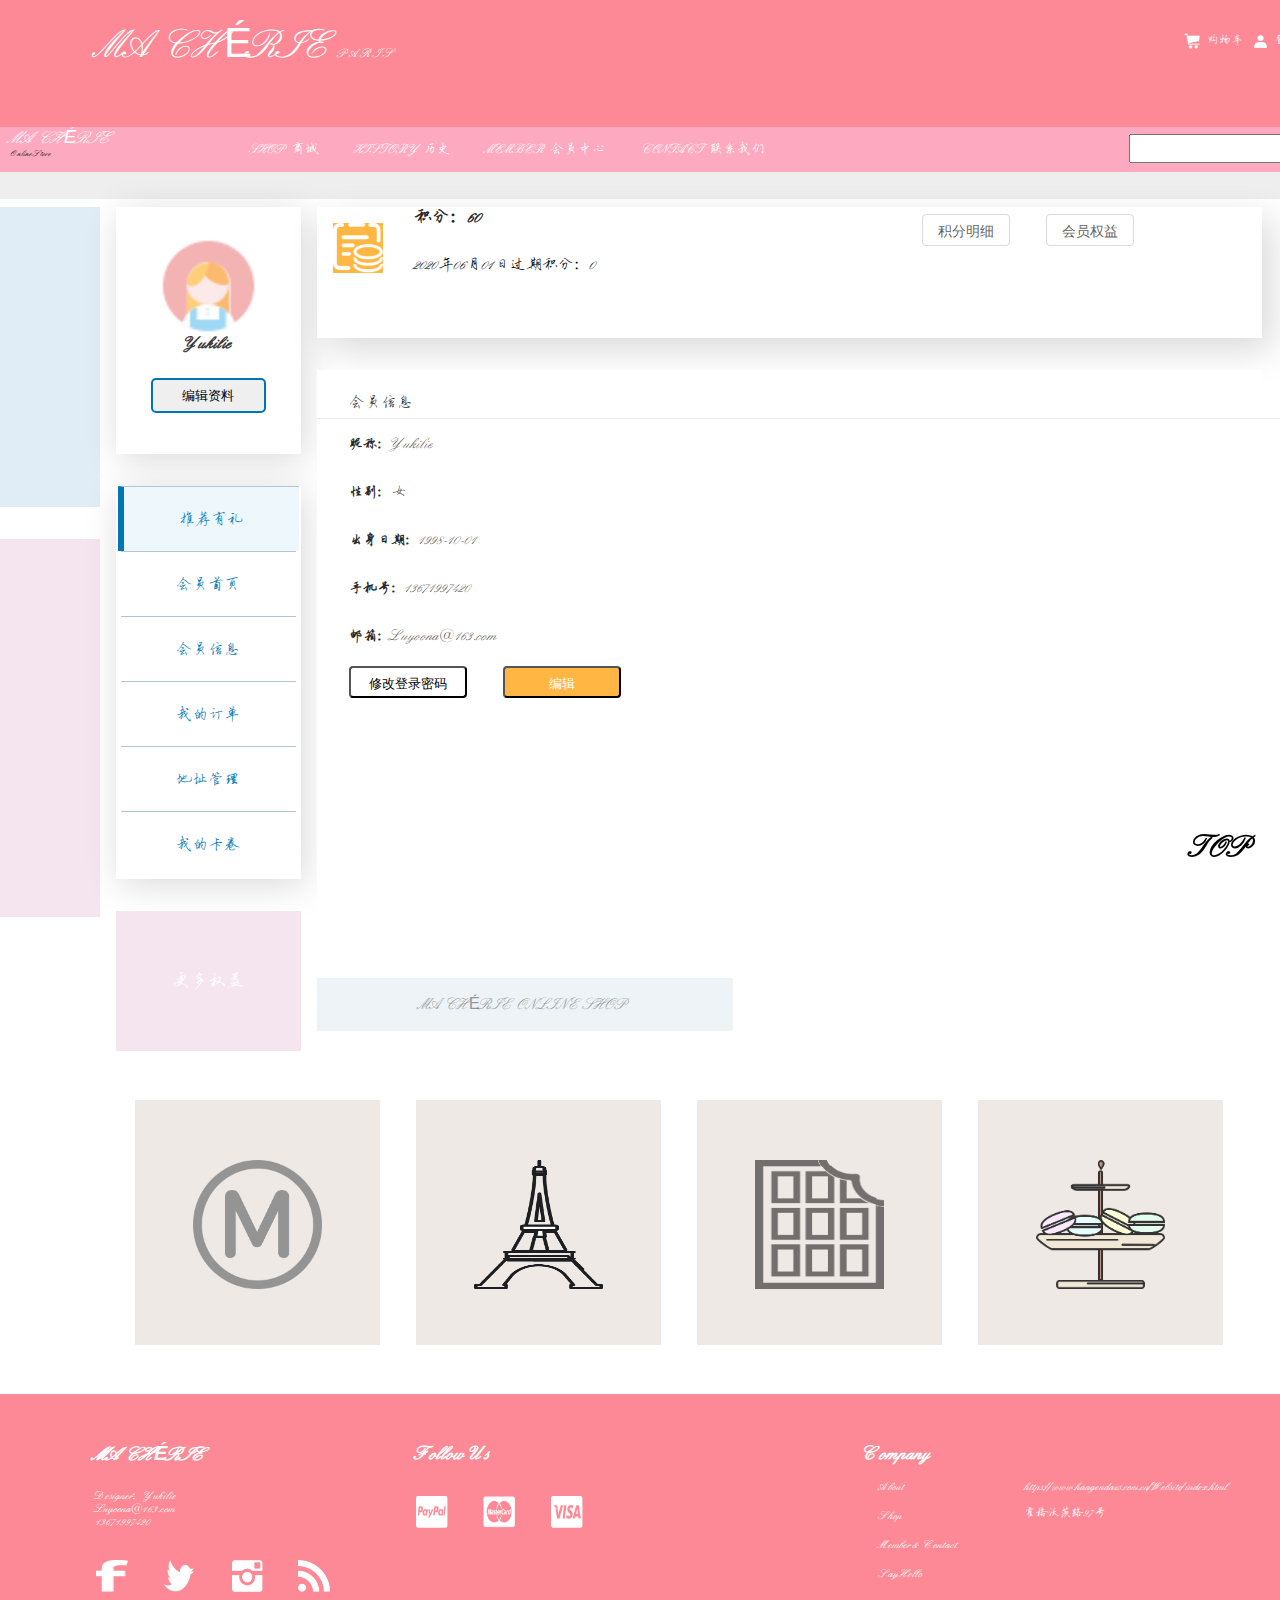
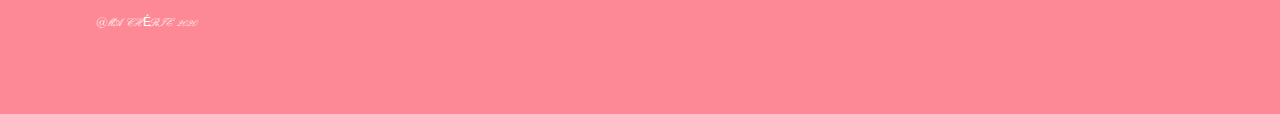
<file: templates/memberCenter/index.html>
<!DOCTYPE html>
<html>
<head>
	<title>会员中心</title>
	<meta name="viewport" content="width=device-width, initial-scale=1.0, maximum-scale=1.0, user-scalable=no">	
	<script type="text/javascript" src="./js/jquery-v3.5.1.js"></script>
	<style type="text/css">
		@font-face {
		     font-style:normal;
		     font-family:'qxxin';
		     src:url('../../fonts/qxxin.ttf') format('truetype');
		 }
		 body {
		     font-family:"Microsoft YaHei","qxxin",sans-serif;
		 }
	</style>
	<link rel="stylesheet" type="text/css" href="./css/index.css">
</head>
<body>
<div id="TOP" style="height: 0;"></div>
<div class="content">	
	<div class="header">
		<span class="btn">
			<img src="./imgs/icon/caidan.png" class="caidan">
		</span>		
		<span class="title">MA  CHÉRIE</span>
		<small class="smallTitle">P A R I S</small>
		<ul class="rightFunctionalArea">
			<li>
				<a href="#">EN</a>&nbsp;
				<img src="./imgs/icon/movie.png" class="movie">
			</li>
			<li>
				<img src="./imgs/icon/user.png" class="nickname">&nbsp;
				<a href="javascript:void(0)" onclick="signIn(this)">登录</a>&nbsp;|&nbsp;
				<a href="javascript:void(0)" onclick="signUp(this)">注册</a>
			</li>
			<li>
				<img src="./imgs/icon/cart2.png" class="cart">&nbsp;
				<a href="#">购物车</a>
			</li>
		</ul>
	</div>	
	<div class="menu menu1 menuPc">
		<div class="menuTitle">
			<a href="../../index.html">
				<span><i>MA  CHÉRIE</i></span>
				<small>Online Store</small>
			</a>
		</div>
		<div class="menuA">
			<ul>
				<li><a href="../ShoppingMall/index.html">SHOP 商城</a></li>
				<li><a href="../history/index.html">HISTORY 历史</a></li>
				<li><a href="#">MEMBER 会员中心</a></li>
				<li><a href="../ContactUs/index.html">CONTACT 联系我们</a></li>
			</ul>
		</div>
		<div class="menuSearch">
			<input type="text" name="secrch">
			<img src="./imgs/icon/search.png">
		</div>
	</div>
	<div class="menu menu1 menuPide">
		<div class="menuA">
			<ul>
				<li><a href="../ShoppingMall/index.html">SHOP 商城</a></li>
				<li><a href="../history/index.html">HISTORY 历史</a></li>
				<li><a href="#">MEMBER 会员中心</a></li>
				<li><a href="../ContactUs/index.html">CONTACT 联系我们</a></li>
			</ul>
		</div>
	</div>
	<div style="width: 100%;height: 27px;background-color: #EEEEEE;" class="border"></div>
	<div class="firstContent">
		<div class="one">
			<div class="oneItem"></div>
			<div class="twoItem"></div>
		</div>
		<div class="pContent">
			<div class="menu menu2">
				<div class="menuTitle">
					<span><i>MA  CHÉRIE</i></span>
					<small>Online Store</small>
				</div>
				<div class="menuA">
					<ul>
						<li><a href="../ShoppingMall/index.html">SHOP 商城</a></li>
						<li><a href="../history/index.html">HISTORY 历史</a></li>
						<li><a href="#">MEMBER 会员中心</a></li>
						<li><a href="../ContactUs/index.html">CONTACT 联系我们</a></li>
					</ul>
				</div>
				<img src="./imgs/icon/scanning.png" class="saoma">
				<div class="menuSearch">					
					<img src="./imgs/icon/search1.png" class="search">
					<input type="text" name="secrch"><span class="secrchBtn">搜索</span>
					<img src="./imgs/icon/camera.png" class="canemar">				
				</div>
				<img src="./imgs/assets/41d3c6a88e2ccda6e488b2d3fb24fa1.png" class="erweima1">
				<img src="./imgs/icon/erweima.png" class="erweima">
			</div>
			<div class="three">
			    <div class="left" align="center">
			    	<div class="leftItemOne" align="center">
			    		<div class="personImg" align="center">
				    		<img src="./imgs/assets/773f0a13dc4711403d747e8090d8713.png">
				    	</div>
				    	<h4>Yukilie</h4>
				    	<button>编辑资料</button>
			    	</div>
			    	<div class="leftItemTwo" align="center">
			    		<ul>
			    			<li class="active mobileActive">推荐有礼</li>
			    			<li>会员首页</li>
			    			<li>会员信息</li>
			    			<li>我的订单</li>
			    			<li>地址管理</li>
			    			<li>我的卡卷</li>			    			
			    		</ul>
			    	</div>
			    	<div class="leftItemThree">
			    		更多权益
			    	</div>
			    </div>
			    <div class="right">
			    	<div class="rightItemOne">
			    		<ul class="clear">
			    			<li>
			    				<div>
			    					<img src="./imgs/assets/jifencopy@3x.png" style="width: 100%;height: 100%;">
			    				</div>
			    			</li>
			    			<li>
			    				<div class="jifen">
			    					<div class="jfDetail">
			    						积分：60
			    					</div>
			    					<div class="jfBtn">
			    						<button>积分明细</button>
			    						<button>会员权益</button>
			    					</div>
			    				</div>
			    				<p>2020年06月01日过期积分：0</p>
			    			</li>
			    		</ul>
			    	</div>
			    	<div class="rightItemTwo">
						<div class="menberTitle">
							会员信息
						</div>
						<div class="list">
							<span>昵称：</span><span>Yukilie</span>
						</div>
						<div class="list">
							<span>性别：</span><span>女</span>
						</div>
						<div class="list">
							<span>出身日期：</span><span>1998-10-01</span>
						</div>
						<div class="list">
							<span>手机号：</span><span>13671997420</span>
						</div>
						<div class="list">
							<span>邮箱：</span><span>Luyoona@163.com </span>	
						</div>
						<div class="list">
							<button>修改登录密码</button>
    						<button>编辑</button>
						</div>
			    	</div>
			    	<div class="onlineShop">
			    		MA  CHÉRIE  ONLINE SHOP
			    	</div>
			    </div>
			</div>
		</div>
		<div class="one1">
			<div class="one1Item"></div>
			<div class="two1Item"></div>
		</div>
	</div>


	<div class="sevenContent">
		<ul>
			<li><img src="./imgs/assets/baliparis3x.png"></li>
			<li><img src="./imgs/assets/balitieta3x.png"></li>
			<li><img src="./imgs/assets/qiaokeli3x.png"></li>
			<li><img src="./imgs/assets/maqialong3x.png"></li>

		</ul>
	</div>
	<div class="footer">
		<ul class="clear">
			<li class="info">
				<h4><i>MA  CHÉRIE</i></h4>
				<p>
					Designer：Yukilie<br>
					Luyoona@163.com<br>
					13671997420
				</p>
				
				<ul class="clearfix hidden">
					<li><img src="./imgs/assets/FacebookCopy@3x.png" style="width: 2rem;height: 2rem;"></li>
					<li><img src="./imgs/assets/TwitterCopy@3x.png" style="width: 2rem;height: 2rem;"></li>
					<li><img src="./imgs/assets/InstagramCopy@3x.png" style="width: 2rem;height: 2rem;"></li>
					<li><img src="./imgs/assets/RSCopy@3x.png" style="width: 2rem;height: 2rem;"></li>
				</ul>
				<p>@MA  CHÉRIE 2020</p>
			</li>
			<li class="followMe">
				<h4>Follow Us</h4>
				<ul class="clearfix mobileShow">
					<li><img src="./imgs/assets/FacebookCopy@3x.png" style="width: 2rem;height: 2rem;"></li>
					<li><img src="./imgs/assets/TwitterCopy@3x.png" style="width: 2rem;height: 2rem;"></li>
					<li><img src="./imgs/assets/InstagramCopy@3x.png" style="width: 2rem;height: 2rem;"></li>
					<li><img src="./imgs/assets/RSCopy@3x.png" style="width: 2rem;height: 2rem;"></li>
				</ul>
				<ul class="clearfix show">
					<li><img src="./imgs/assets/ShapeCopy3@3x.png" style="width: 2rem;height: 2rem;"></li>
					<li><img src="./imgs/assets/ShapeCopy2@3x.png" style="width: 2rem;height: 2rem;"></li>
					<li><img src="./imgs/assets/ShapeCopy4@3x.png" style="width: 2rem;height: 2rem;"></li>
				</ul>
			</li>
			<li class="company">
				<h4>Company</h4>
				<ul class="clearfix">
					<li>
						<div>About</div>
						<div>Shop</div>
						<div>Member & Contact</div>
						<div>Say Hello</div>
					</li>
					<li>
						https://www.haagendazs.com.cn/Website/index.html 
						<br>
						<br>
						霍格沃茨路97号
					</li>
				</ul>
			</li>
		</ul>
	</div>
	<div class="fixContent"><a href="#TOP" style="color: #000;"><h1>TOP</h1></a></div>
</div>
<div class="fixMenu">
	<ul class="clear">
		<li>
			<!-- <a href="../../index.html"> -->
				<img src="./imgs/icon/home.png" data-active="home1.png" data-common="home.png">
				<span>首页</span>
			<!-- </a>			 -->
		</li>
		<li>
			<!-- <a href="javascript:void(0);"> -->
				<img src="./imgs/icon/cart.png" data-active="cart1.png" data-common="cart.png">
				<span>购物车</span>
			<!-- </a>			 -->
		</li>
		<li>
			<!-- <a href="javascript:void(0);"> -->
				<img src="./imgs/icon/history.png" data-active="history1.png" data-common="history.png">
				<span>历史</span>
			<!-- </a>			 -->
		</li>
		<li>
			<!-- <a href="javascript:void(0);"> -->
				<img src="./imgs/icon/huiyuan.png" data-active="huiyuan1.png" data-common="huiyuan.png">
				<span>会员中心</span>
			<!-- </a>			 -->
		</li>
		<li>
			<!-- <a href="javascript:void(0);"> -->
				<img src="./imgs/icon/ellipsis.png" data-active="ellipsis1.png" data-common="ellipsis.png">
				<span>更多</span>
			<!-- </a> -->
			
		</li>
	</ul>
</div>

<div class="login">
	<div class="close">
		<img src="./imgs/loginImgs/close.png" onclick="closeFun()">
	</div>
	<h4 class="loginTitle"><i>MA  CHÉRIE</i></h4>
	<div class="mainTitle">Sign in to join in Ma Chérie </div>
	<small class="smallTitle">Enter your details to get started. </small>
	<div class="formContent">
		<ul>
			<li class="contentItem">
				<div class="label">账号</div>
				<div class="formItem">
					<img src="./imgs/loginImgs/user.png">
					<input type="text" name="">
				</div>
			</li>
			<li class="contentItem">
				<div class="label">密码</div>
				<div class="formItem">
					<img src="./imgs/loginImgs/password.png">
					<input type="password" name="">
				</div>
			</li>
			<li class="contentItem">
				<div class="label">性别</div>
				<div class="formItem">
					<img src="./imgs/loginImgs/sex.png">
					<input type="radio" name="sex" value="male" checked>男
					<input type="radio" name="sex" value="female">女
				</div>
			</li>
		</ul>
	</div>
	<div class="btns">注册</div>
</div>
<div class="layer"></div>
<script type="text/javascript" src="./js/index.js"></script>
</body>
</html>
</file>
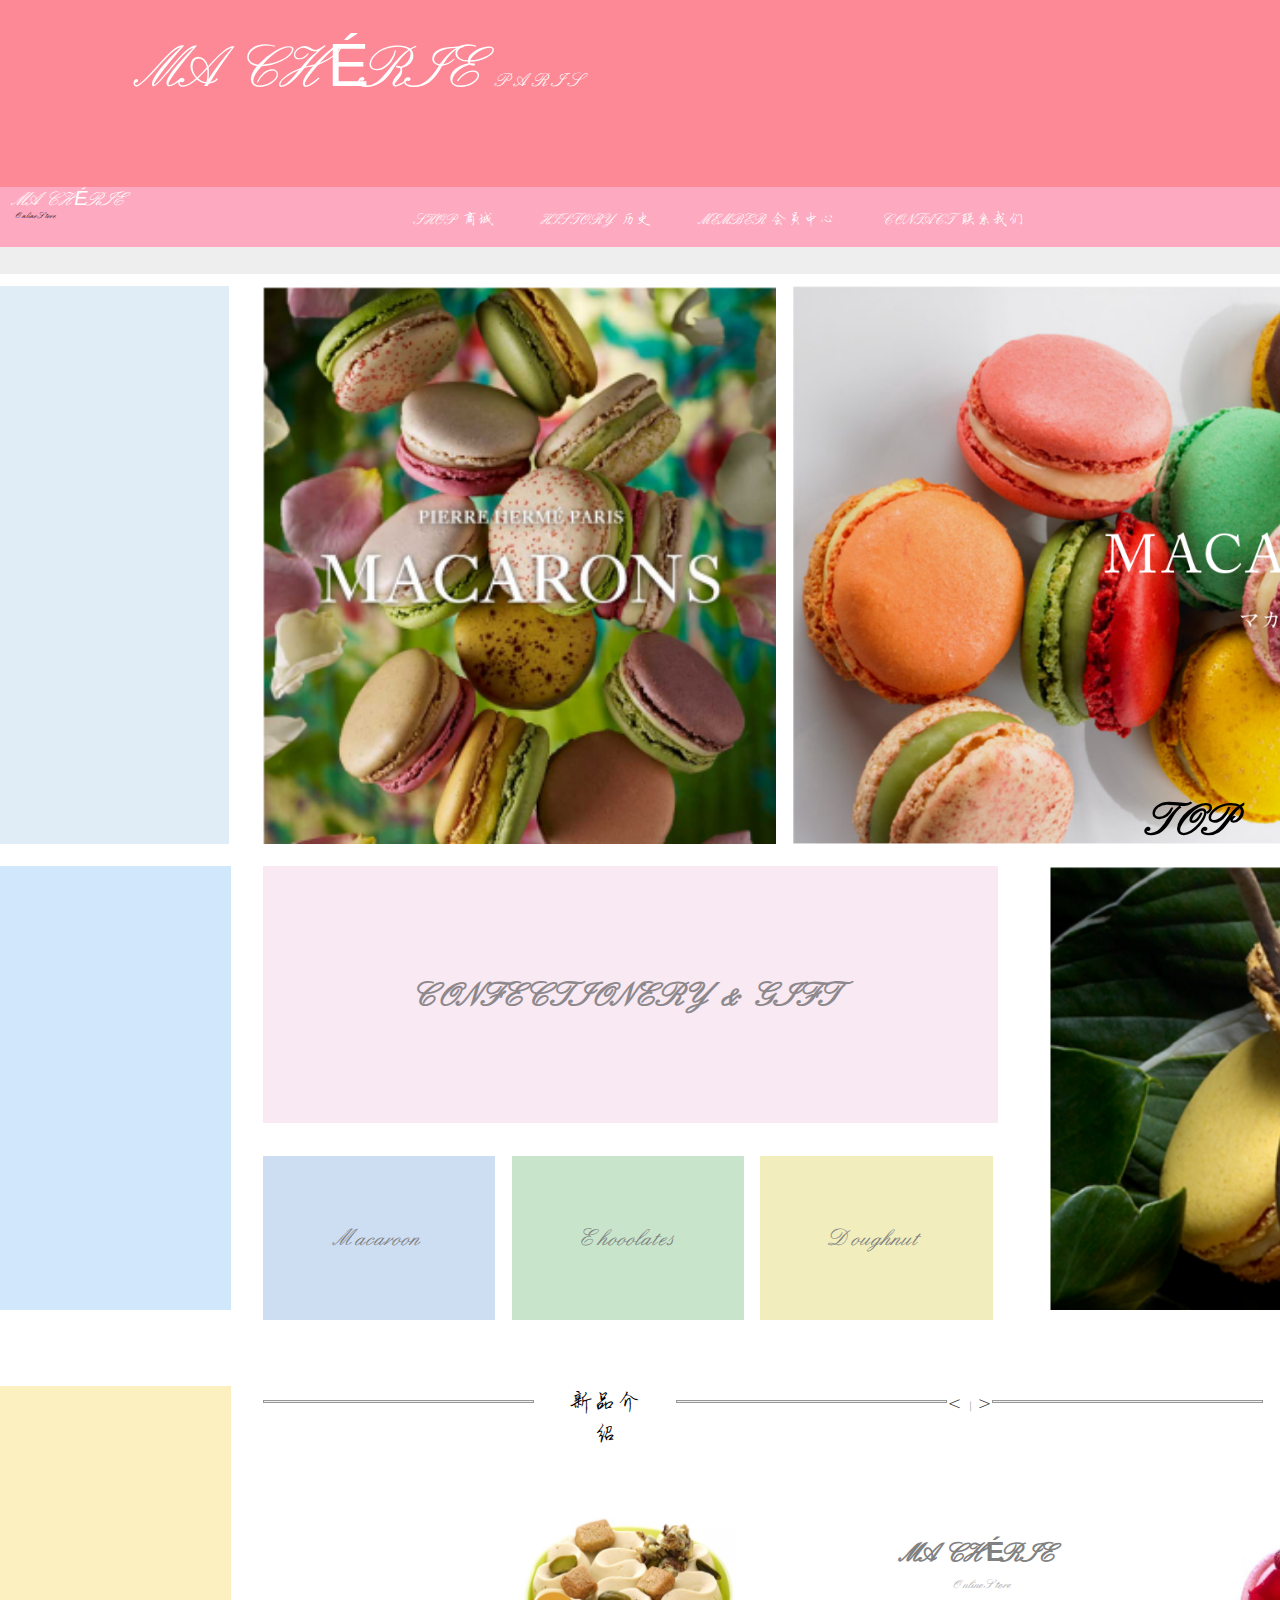
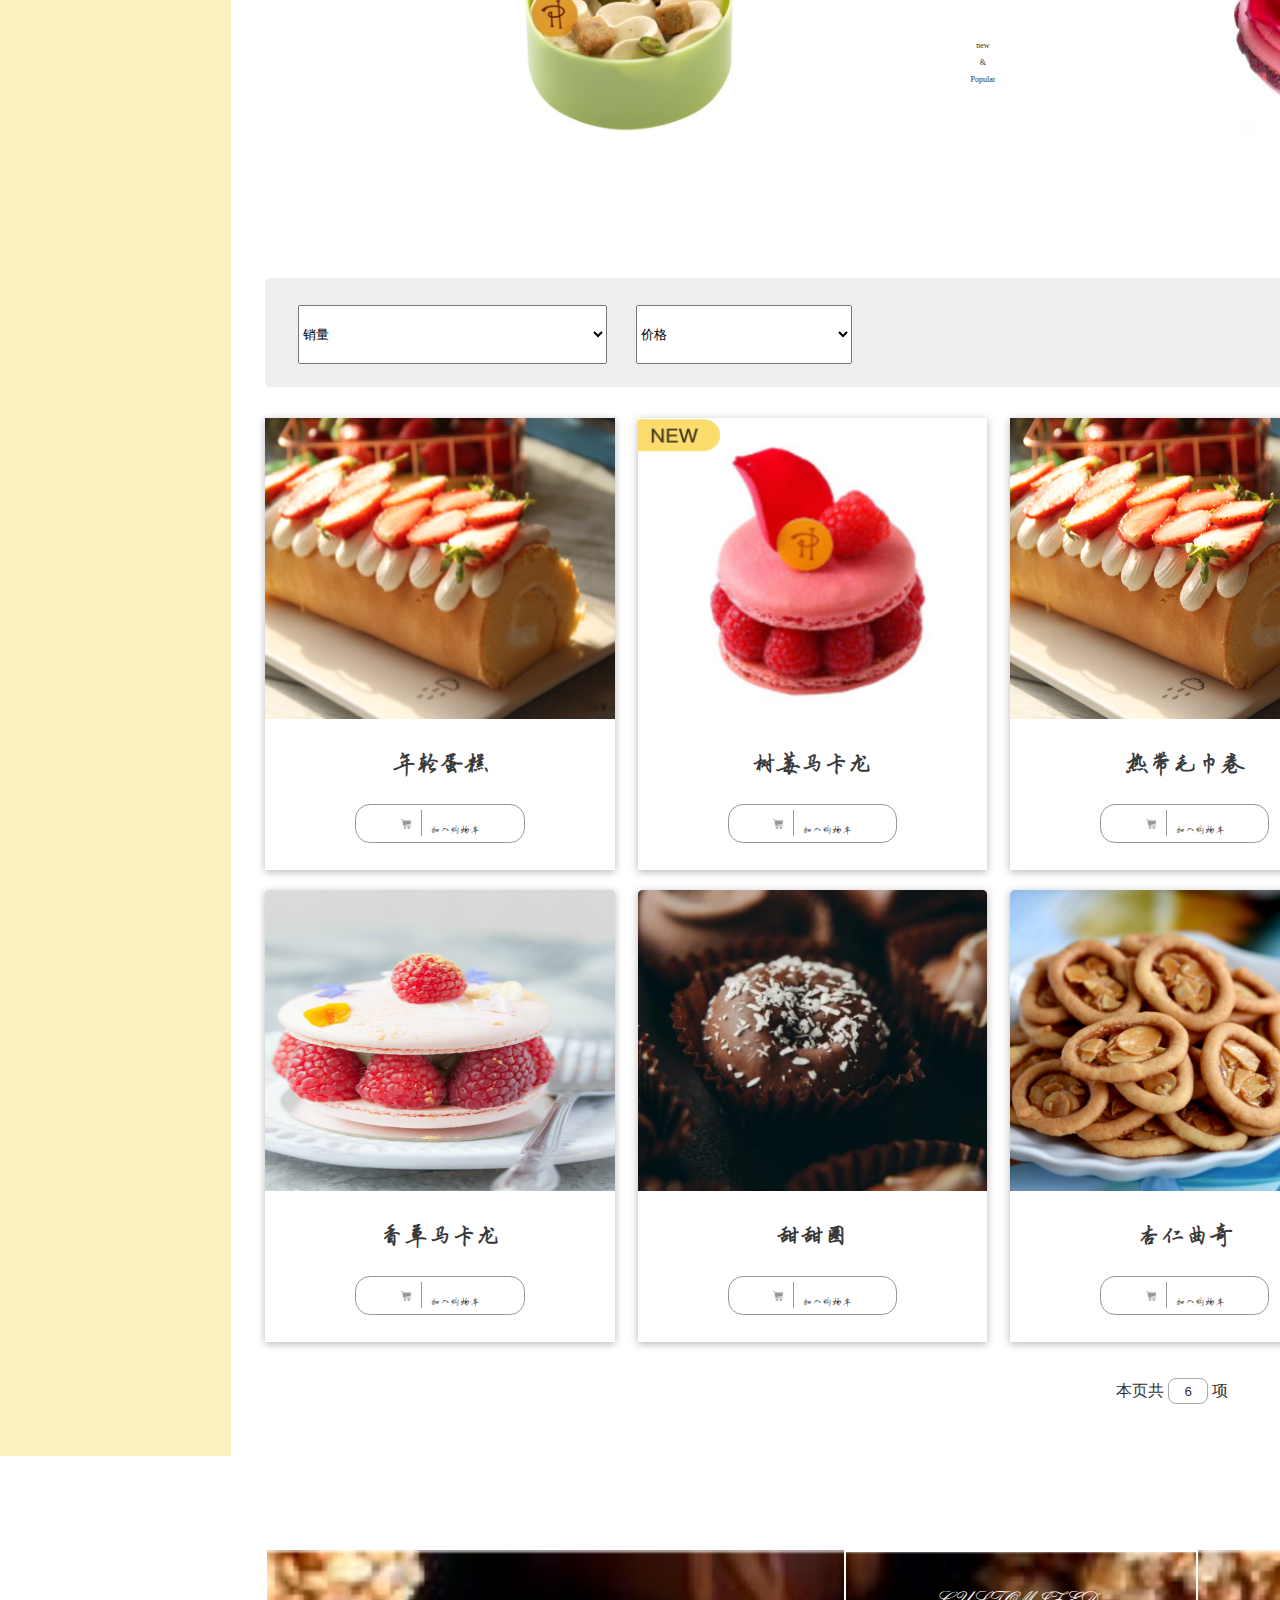
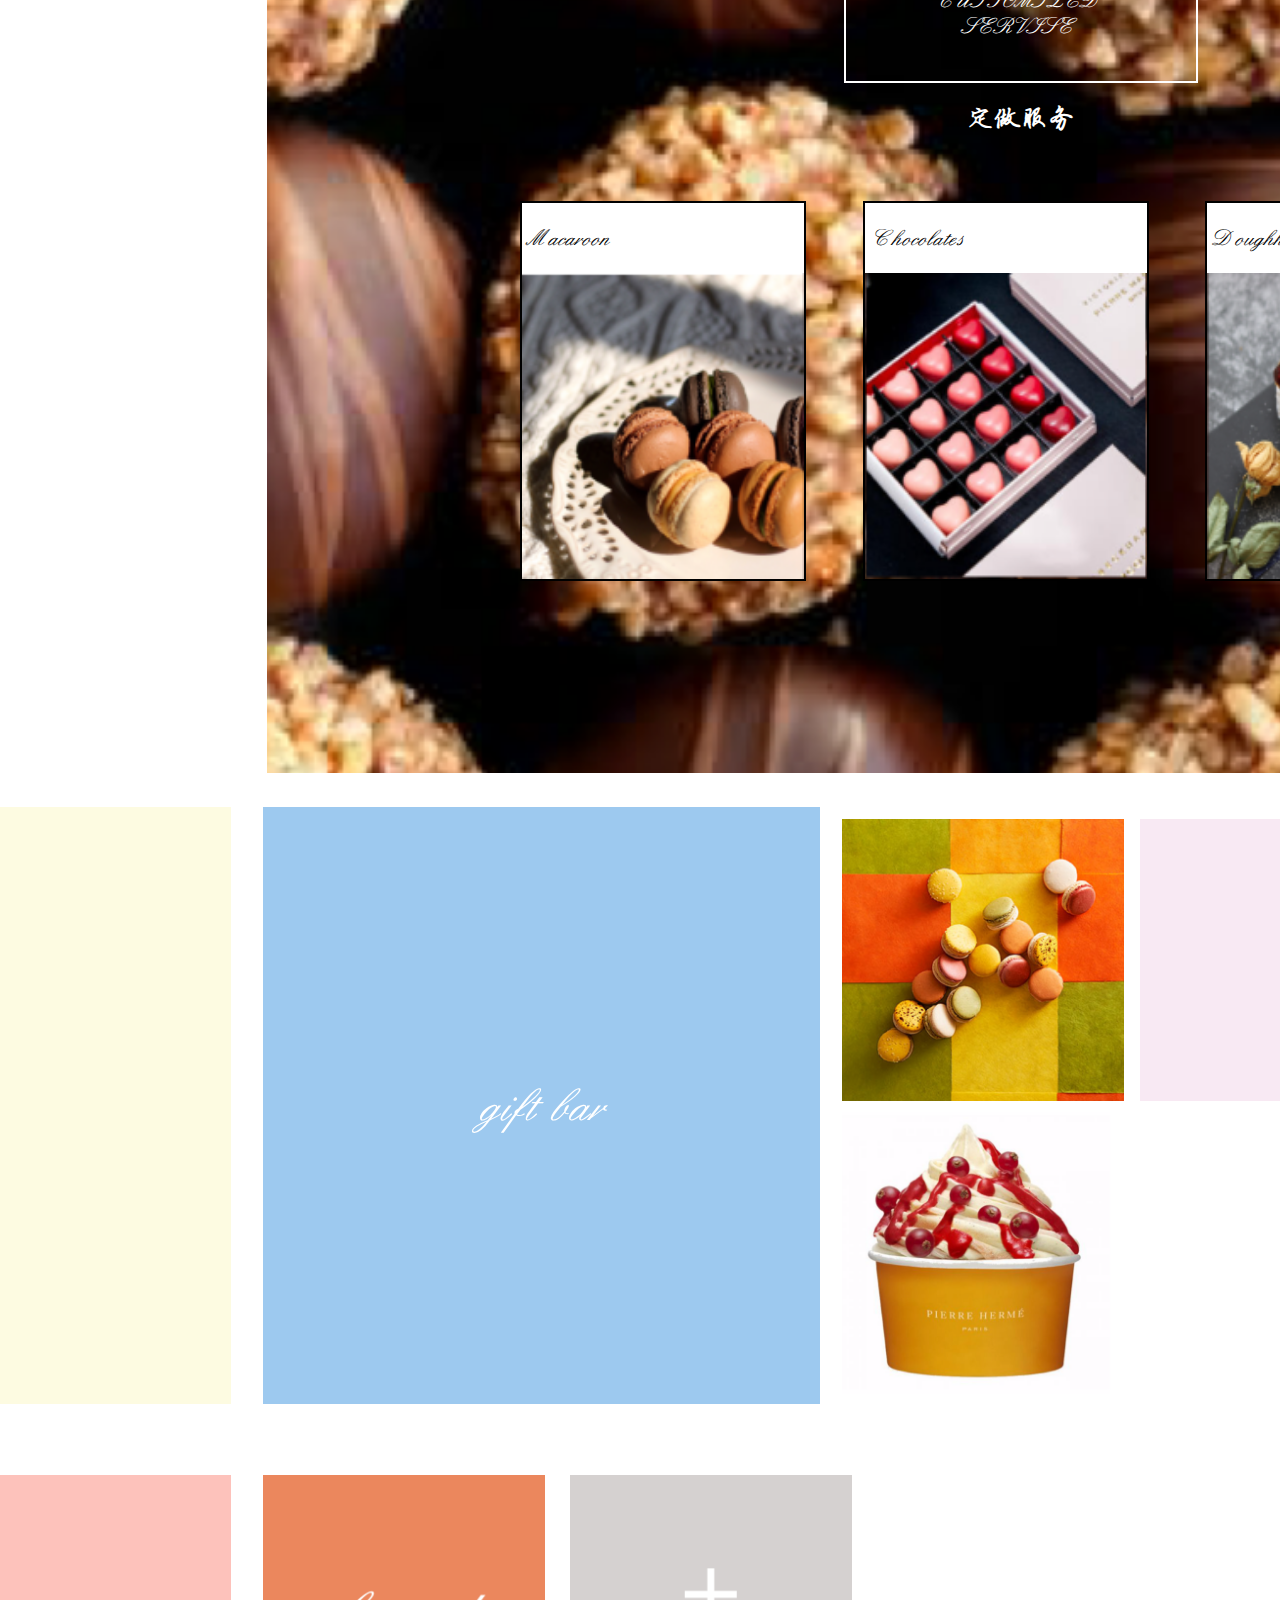
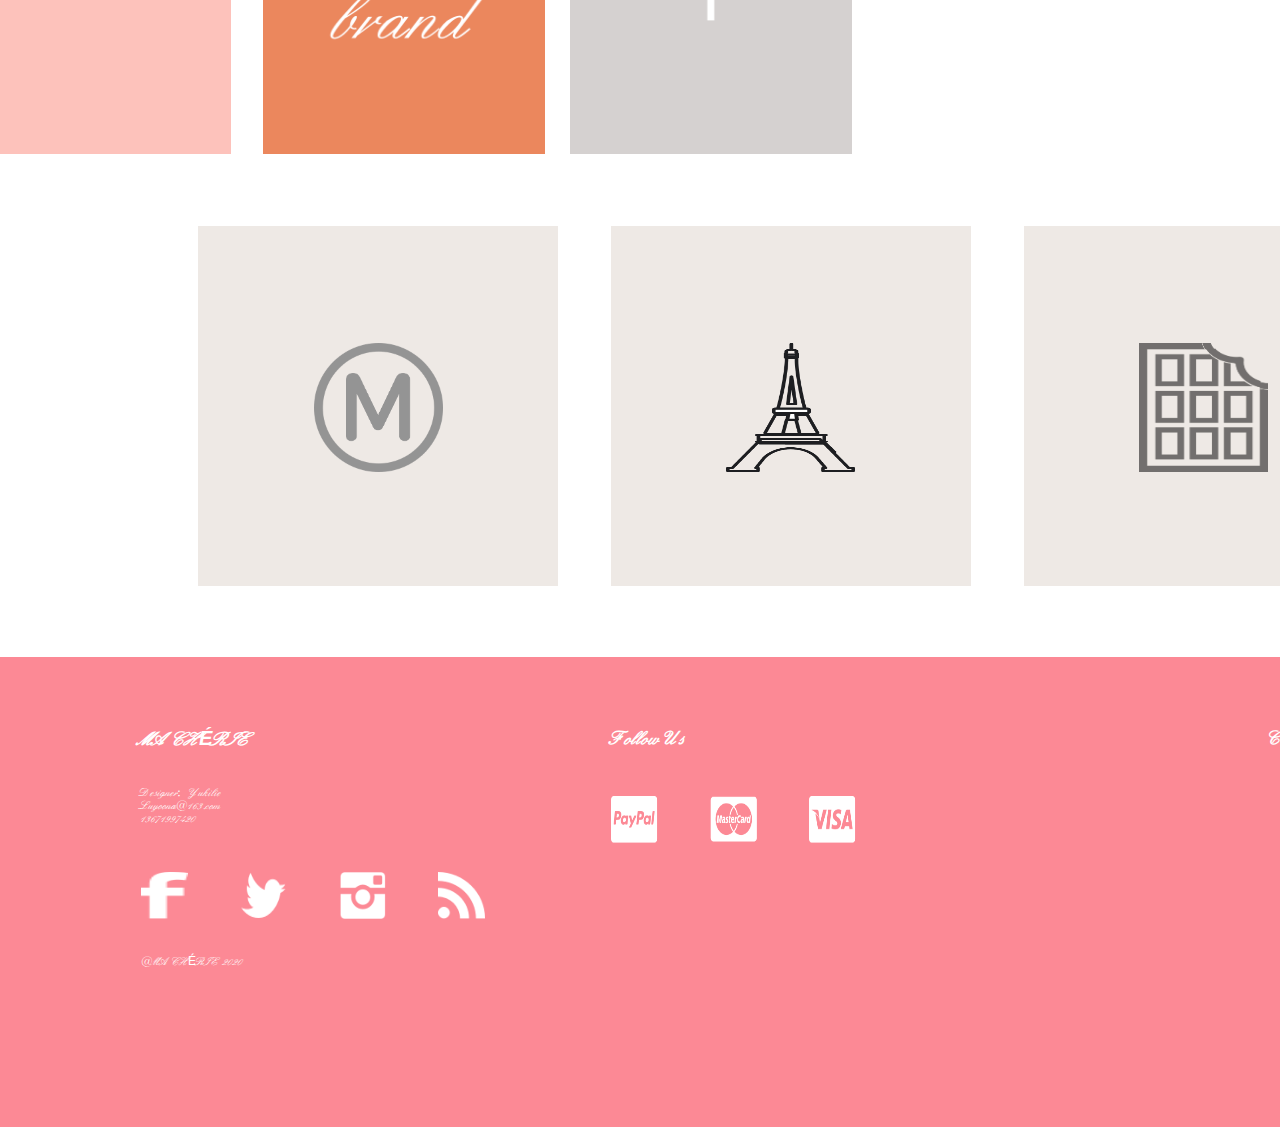
<file: templates/ShoppingMall/index.html>
<!DOCTYPE html>
<html>
<head>
	<title>商城</title>
	<meta name="viewport" content="width=device-width, initial-scale=1.0, maximum-scale=1.0, user-scalable=no">
	<link rel="stylesheet" type="text/css" href="./css/index.css">
	<script type="text/javascript" src="./js/jquery-v3.5.1.js"></script>
	<style type="text/css">
		@font-face {
		     font-style:normal;
		     font-family:'qxxin';
		     src:url('../../fonts/qxxin.ttf') format('truetype');
		 }
		 body {
		     font-family:"Microsoft YaHei","qxxin",sans-serif;
		 }
	</style>
</head>
<body>
	<div id="TOP" style="height: 0;"></div>
	<div class="content">	
		<div class="header">
			<span class="btn">
				<img src="./imgs/icon/caidan.png" class="caidan">
			</span>		
			<span class="title">MA  CHÉRIE</span>
			<small class="smallTitle">P A R I S</small>
			<ul class="rightFunctionalArea">
				<li>
					<a href="#">EN</a>&nbsp;
					<img src="./imgs/icon/movie.png" class="movie">
				</li>
				<li>
					<img src="./imgs/icon/user.png" class="nickname">&nbsp;
					<a href="javascript:void(0)" onclick="signIn(this)">登录</a>&nbsp;|&nbsp;
					<a href="javascript:void(0)" onclick="signUp(this)">注册</a>
				</li>
				<li>
					<img src="./imgs/icon/cart2.png" class="cart">&nbsp;
					<a href="#">购物车</a>
				</li>
			</ul>
		</div>	
		<div class="menu menu1 menuPc">
			<div class="menuTitle">
				<a href="../../index.html">
					<span><i>MA  CHÉRIE</i></span>
					<small>Online Store</small>
				</a>
			</div>
			<div class="menuA">
				<ul>
					<li><a href="#">SHOP 商城</a></li>
					<li><a href="../history/index.html">HISTORY 历史</a></li>
					<li><a href="../memberCenter/index.html">MEMBER 会员中心</a></li>
					<li><a href="../ContactUs/index.html">CONTACT 联系我们</a></li>
				</ul>
			</div>
			<div class="menuSearch">
				<input type="text" name="secrch">
				<img src="./imgs/icon/search.png">
			</div>
		</div>
		<div class="menu menu1 menuPide">
			<div class="menuA">
				<ul>
					<li><a href="#">SHOP 商城</a></li>
					<li><a href="../history/index.html">HISTORY 历史</a></li>
					<li><a href="../memberCenter/index.html">MEMBER 会员中心</a></li>
					<li><a href="../ContactUs/index.html">CONTACT 联系我们</a></li>
				</ul>
			</div>
		</div>
		<div style="width: 100%;height: 27px;background-color: #EEEEEE;" class="border"></div>
		<div class="firstContent">
			<div class="one"></div>
			<div class="pContent">
				<div class="menu menu2">
					<div class="menuTitle">
						<span><i>MA  CHÉRIE</i></span>
						<small>Online Store</small>
					</div>
					<div class="menuA">
						<ul>
							<li><a href="#">SHOP 商城</a></li>
							<li><a href="../history/index.html">HISTORY 历史</a></li>
							<li><a href="../memberCenter/index.html">MEMBER 会员中心</a></li>
							<li><a href="../ContactUs/index.html">CONTACT 联系我们</a></li>
						</ul>
					</div>
					<img src="./imgs/icon/scanning.png" class="saoma">
					<div class="menuSearch">					
						<img src="./imgs/icon/search1.png" class="search">
						<input type="text" name="secrch"><span class="btn">搜索</span>
						<img src="./imgs/icon/camera.png" class="canemar">				
					</div>
					<img src="./imgs/assets/41d3c6a88e2ccda6e488b2d3fb24fa1.png" class="erweima1">
					<img src="./imgs/icon/erweima.png" class="erweima">
				</div>
				<div class="two"></div>
				<div class="three">
				    <img class="img-slide img1" src="./imgs/assets/changeImg/Screen Shot 2020-05-31 at 1.39.14 PM.png" alt="1">
				    <img class="img-slide img2" src="./imgs/assets/changeImg/Screen Shot 2020-05-31 at 1.42.20 PM.png" alt="2">
				    <img class="img-slide img3" src="./imgs/assets/changeImg/Screen Shot 2020-05-31 at 1.42.34 PM.png" alt="3">
				    <img class="img-slide img4" src="./imgs/assets/changeImg/Screen Shot 2020-05-31 at 1.42.47 PM.png" alt="4">
				    <img class="img-slide img5" src="./imgs/assets/changeImg/Screen Shot 2020-05-31 at 1.42.59 PM.png" alt="5">
				</div>
			</div>
			<div class="four"></div>
		</div>
		<div class="secondContent">
			<div class="one"></div>		
			<div class="three">
				<div class="item item1"><h2>CONFECTIONERY & GIFT</h2></div>
				<div class="item item2">Macaroon</div>
				<div class="item item3">Ehooolates</div>
				<div class="item item4">Doughnut</div>
			</div>
			<div class="two"></div>
			<div class="four"></div>
		</div>
		<div class="threeContent">
			<div class="one"></div>	
			<div class="two">
				<ul class="threeTitle clear">
					<li class="one"></li>
					<li class="two">
						新品介绍
					</li>
					<li class="three"></li>
					<li class="xiushi">
						<span><</span>
						<span class="gray">|</span>
						<span>></span>
					</li>
					<li class="one"></li>
					<li class="two">
						人气商品
					</li>
					<li class="three"></li>
				</ul>
				<ul class="content clear">
					<li>
						<img src="./imgs/assets/helena-pg_2400x2400@3x.png">
					</li>
					<li class="two">
						<h3>MA  CHÉRIE</h3>
						<small>Online Store</small>
						<p class="new">new</p>
						<p>&</p>
						<p>Popular </p>
					</li>
					<li>
						<img src="./imgs/assets/620d055bd4e74f14e8378d4436324fe.png">
					</li>
				</ul>
			</div>	
			<div class="four"></div>
		</div>
		<div class="fourContent">
			<div class="left"></div>	
			<div class="center">
				<div class="menuHead">
					<select name="one">
						<option value="1">销量</option>
						<option value="2">口碑</option>
						<option value="3">评价</option>
					</select>
					<select name="two">
						<option value="1">价格</option>
					</select>
					<img src="./imgs/assets/cards3x.png" class="cards">
					<img src="./imgs/assets/lists3x.png" class="lists">
				</div>
				<div id="cards">
					<ul class="clear">
						<li>
							<img src="./imgs/assets/01f53e4e22fb7b0f216e7988e9b5bce1.png">
							<div>
								<h4>年轮蛋糕</h4>
								<span>
									<a href="#">
										<img src="./imgs/icon/cartblock.png">
									</a>
									<a href="#">加入购物车</a>
								</span>
							</div>
						</li>
						<li>
							<img src="./imgs/assets/featuredblock02-3x.png">
							<div>
								<h4>树莓马卡龙</h4>
								<span>
									<a href="#">
										<img src="./imgs/icon/cartblock.png">
									</a>
									<a href="#">加入购物车</a>
								</span>
							</div>
						</li>
						<li>
							<img src="./imgs/assets/01f53e4e22fb7b0f216e7988e9b5bce1@3x.png">
							<div>
								<h4>热带毛巾卷</h4>
								<span>
									<a href="#">
										<img src="./imgs/icon/cartblock.png">
									</a>
									<a href="#">加入购物车</a>
								</span>
							</div>
						</li>
						<li>
							<img src="./imgs/assets/a8e2433115334c945cfdd2d26e82d4c6@3x.png">
							<div>
								<h4>马卡龙礼盒</h4>
								<span>
									<a href="#">
										<img src="./imgs/icon/cartblock.png">
									</a>
									<a href="#">加入购物车</a>
								</span>
							</div>
						</li>
						<li>
							<img src="./imgs/assets/assdsdfregrsgtrhythy3x.png">
							<div>
								<h4>香草马卡龙</h4>
								<span>
									<a href="#">
										<img src="./imgs/icon/cartblock.png">
									</a>
									<a href="#">加入购物车</a>
								</span>
							</div>
						</li>
						<li>
							<img src="./imgs/assets/2218b8bc25055d2d8af769011ba48643@3x.png">
							<div>
								<h4>甜甜圈</h4>
								<span>
									<a href="#">
										<img src="./imgs/icon/cartblock.png">
									</a>
									<a href="#">加入购物车</a>
								</span>
							</div>
						</li>
						<li>
							<img src="./imgs/assets/9f40cb837219504ed6c8601d3653d7e8@3x.png">
							<div>
								<h4>杏仁曲奇</h4>
								<span>
									<a href="#">
										<img src="./imgs/icon/cartblock.png">
									</a>
									<a href="#">加入购物车</a>
								</span>
							</div>
						</li>
						<li>
							<img src="./imgs/assets/01f53e4e22fb7b0f216e7988e9b5bce1.png">
							<div>
								<h4>蛋糕杯</h4>
								<span>
									<a href="#">
										<img src="./imgs/icon/cartblock.png">
									</a>
									<a href="#">加入购物车</a>
								</span>
							</div>
						</li>
					</ul>
					<div class="page">					
						<div>跳转第<input type="text" name="" style="width: 1.63rem;height: 1rem;border-radius: 5px;border: 1px solid #979797;border-radius:8px;">页</div>
						<div class="pageNum">
							页数
							<span>1</span>
							<span>2</span>
							<span>3</span>
							<span>4</span>
						</div>
						<div>本页共<span>
							<input type="text" value="6" style="width: 1.63rem;height: 1rem;border-radius: 5px;border: 1px solid #979797;border-radius:8px;text-align: center;" readonly="readonly">
						</span>项</div>
					</div>
				</div>			
			</div>	
			<div class="right"></div>
		</div>
		<div class="server">
			<div class="serverTitle">
				<span>CUSTOMIZED</span><br><span>SERVISE</span>			
			</div>
			<h3>定做服务</h3>
			<div class="serverContent">
				<ul class="clear">
					<li>
						<div>Macaroon</div>
						<img src="./imgs/assets/35d17c485897217f6ce020f981e79af.png">
					</li>
					<li>
						<div>Chocolates</div>
						<img src="./imgs/assets/ba9993037f2569e0b02effdd56f15e5.png">
					</li>
					<li>
						<div>Doughhnut</div>
						<img src="./imgs/assets/a1278ed2671abde019580118a4d3230.png">
					</li>
				</ul>
			</div>
		</div>
		<!--<div class="fourContentOfMobile">
			<div class="title">
				6.1 FOR CHILDREN
			</div>
			<ul class="clear">
				<li class="moblieOne">
					<img src="./imgs/assets/348e87a10fa446733d8f8af6f68722b.jpg" class="mobileImg">
					<div class="miaoshu">缤纷巧克力</div>
				</li>
				<li class="moblieTwo">
					<img src="./imgs/assets/2db6a79c4d79c948268559be0c897b0.jpg" class="mobileImg">
					<img src="./imgs/assets/helena-pg_2400x2400@3x.png" class="mobileImg">
					<div class="miaoshu">惊喜礼盒</div>
				</li>
				<li class="moblieThree">
					<img src="./imgs/assets/featuredblock02-3x.png" class="mobileImg">
					<div class="miaoshu">树莓马卡龙</div>
				</li>
			</ul>
		</div> -->
		<div class="fiveContent">
			<div class="one"></div>
			<div class="two">gift bar</div>
			<div class="three">
			    <ul class="clear">
			    	<li class="one"><img src="./imgs/assets/dfdsgdgrthgfhg3x.png" alt="5"></li>
			    	<li class="twothree">Magarone & Eakes</li>
			    	<li class="four"><img src="./imgs/assets/hfdghsgts3x.png" alt="5"></li>
			    	<li class="five"></li>
			    	<li class="six"></li>
			    </ul>
			</div>
			<div class="four"></div>
		</div>
		<div class="sixContent">
			<div class="one"></div>
			<div class="two">
			    <ul class="clear">
			    	<li><img src="./imgs/assets/brandi3x.png" alt="5"></li>
			    	<li><img src="./imgs/assets/+@3x.png" alt="5"></li>
			    </ul>
			</div>
			<div class="three"></div>
		</div>
		<div class="sevenContent">
			<ul>
				<li><img src="./imgs/assets/baliparis3x.png"></li>
				<li><img src="./imgs/assets/balitieta3x.png"></li>
				<li><img src="./imgs/assets/qiaokeli3x.png"></li>
				<li><img src="./imgs/assets/maqialong3x.png"></li>

			</ul>
		</div>
		<div class="footer">
			<ul class="clear">
				<li class="info">
					<h4><i>MA  CHÉRIE</i></h4>
					<p>
						Designer：Yukilie<br>
						Luyoona@163.com<br>
						13671997420
					</p>
					
					<ul class="clearfix hidden">
						<li><img src="./imgs/assets/FacebookCopy@3x.png" style="width: 2rem;height: 2rem;"></li>
						<li><img src="./imgs/assets/TwitterCopy@3x.png" style="width: 2rem;height: 2rem;"></li>
						<li><img src="./imgs/assets/InstagramCopy@3x.png" style="width: 2rem;height: 2rem;"></li>
						<li><img src="./imgs/assets/RSCopy@3x.png" style="width: 2rem;height: 2rem;"></li>
					</ul>
					<p>@MA  CHÉRIE 2020</p>
				</li>
				<li class="followMe">
					<h4>Follow Us</h4>
					<ul class="clearfix mobileShow">
						<li><img src="./imgs/assets/FacebookCopy@3x.png" style="width: 2rem;height: 2rem;"></li>
						<li><img src="./imgs/assets/TwitterCopy@3x.png" style="width: 2rem;height: 2rem;"></li>
						<li><img src="./imgs/assets/InstagramCopy@3x.png" style="width: 2rem;height: 2rem;"></li>
						<li><img src="./imgs/assets/RSCopy@3x.png" style="width: 2rem;height: 2rem;"></li>
					</ul>
					<ul class="clearfix show">
						<li><img src="./imgs/assets/ShapeCopy3@3x.png" style="width: 2rem;height: 2rem;"></li>
						<li><img src="./imgs/assets/ShapeCopy2@3x.png" style="width: 2rem;height: 2rem;"></li>
						<li><img src="./imgs/assets/ShapeCopy4@3x.png" style="width: 2rem;height: 2rem;"></li>
					</ul>
				</li>
				<li class="company">
					<h4>Company</h4>
					<ul class="clearfix">
						<li>
							<div>About</div>
							<div>Shop</div>
							<div>Member & Contact</div>
							<div>Say Hello</div>
						</li>
						<li>
							https://www.haagendazs.com.cn/Website/index.html 
							<br>
							<br>
							霍格沃茨路97号
						</li>
					</ul>
				</li>
			</ul>
		</div>
		<div class="fixContent"><a href="#TOP" style="color: #000;"><h1>TOP</h1></a></div>
	</div>
	<div class="fixMenu">
	<ul class="clear">
		<li>
			<img src="./imgs/icon/home.png" data-active="home1.png" data-common="home.png">
			<span>首页</span>
		</li>
		<li>
			<img src="./imgs/icon/cart.png" data-active="cart1.png" data-common="cart.png">
			<span>购物车</span>
		</li>
		<li>
			<img src="./imgs/icon/history.png" data-active="history1.png" data-common="history.png">
			<span>历史</span>
		</li>
		<li>
			<img src="./imgs/icon/huiyuan.png" data-active="huiyuan1.png" data-common="huiyuan.png">
			<span>会员中心</span>
		</li>
		<li>
			<img src="./imgs/icon/ellipsis.png" data-active="ellipsis1.png" data-common="ellipsis.png">
			<span>更多</span>
		</li>
	</ul>
</div>


<div class="login" style="display: none;">
	<div class="close">
		<img src="./imgs/loginImgs/close.png" onclick="closeFun()">
	</div>
	<h4 class="loginTitle"><i>MA  CHÉRIE</i></h4>
	<div class="mainTitle">Sign in to join in Ma Chérie </div>
	<small class="smallTitle">Enter your details to get started. </small>
	<div class="formContent">
		<ul>
			<li class="contentItem">
				<div class="label">账号</div>
				<div class="formItem">
					<img src="./imgs/loginImgs/user.png">
					<input type="text" name="">
				</div>
			</li>
			<li class="contentItem">
				<div class="label">密码</div>
				<div class="formItem">
					<img src="./imgs/loginImgs/password.png">
					<input type="password" name="">
				</div>
			</li>
			<li class="contentItem">
				<div class="label">性别</div>
				<div class="formItem">
					<img src="./imgs/loginImgs/user.png">
					<input type="radio" name="sex" value="male" checked>男
					<input type="radio" name="sex" value="female">女
				</div>
			</li>
		</ul>
	</div>
	<div class="btns">注册</div>
</div>
<div class="layer"></div>
<script type="text/javascript" src="./js/index.js"></script>
</body>
</html>
</file>
<file: css/index.css>
*{
    margin: 0;
    padding:0; 
}
ul li{
    list-style: none;
}
a{
    text-decoration: none;
}
.clear:after,.clearfix:after{
    content: '';
    display: block;
    height: 0;
    clear: both;
    visibility: hidden;
}
.clear,.clearfix{
    *zoom:1;
}
.fixContent{
    width:3.5rem;
    height: 2.5rem;
    position: fixed;
    bottom: 2rem;
    right: 2rem;
}
@media screen and (min-width: 800px){
    html{
        font-size: 16px;
    }
    .btn{
        display: none;
    }
    .menuPide{
        display: none;
    }
    .content{
        width: 86.88rem;
        height:auto;
        margin: 0 auto;
    }
    .header{
        width: 86.88rem;
        height: 7.94rem;
        background-color: #FC8995;
    }
    .title{
        width: 20.94rem;
        height: 5.06rem;
        display: inline-block;
        margin: 1.4% auto auto 0%;
        color: #fff;
        font-size: 2.63rem;
        text-align: right;
    }
    .smallTitle{
        color: #fff;
    }
    .rightFunctionalArea{
        float: right;
        width: 16.7%;
        height: 5.06rem;
        line-height: 5.06rem;
    }
    .rightFunctionalArea li{
        float: right;
        font-size: 12px;
        margin-right: 2.5%; 
        color:#fff; 
    }
    .rightFunctionalArea li a{
        color: #fff; 
    }
    .menuA ul li a,.rightFunctionalArea ul li a{
        text-decoration: none;
        color: #fff;
    }
    .rightFunctionalArea li img{
        vertical-align:middle;
    }
    .rightFunctionalArea.after{
        content: '';
        clear: both;
    }
    .movie{
        width: 15px;
        height: 11px;
    }
    .nickname{
        width: 17px;
        height: 17px;
    }
    .cart{
        width: 18px;
        height: 18px;
    }
    .menu{
        width: 86.88rem;
        height: 43px;
        background-color: #FDA9C0;
    }
    .menu2{
        display: none;
    }
    .menu2 .saoma{
        display: none;
    }
    .menu2 .erweima,.menu2 .erweima1{
        display: none;
    }
    .menu div{
        height: 43px;
        float: left;
    }
    .menu .menuTitle,.menu .menuSearch{
        width: 15rem;
    }
    .menu .menuSearch{
        height: 43px;
        line-height: 43px;
    }
    .menu .menuTitle{
        padding-left:0.8%;
    }
    .menu .menuA{
        width: 54.88rem;
    }
    .menu .menuTitle span:first-child{
        font-size: 18px;
        color: #FFFFFF;
        text-align: left;
        display: block;
    }
    .menu .menuTitle small:last-child{
        font-size: 9px;
        color: #000000;
        text-align: left;
        display: block;
    }
    .menu .menuA ul{
        list-style-type:none;
        margin:0;
        padding:0;
    }
    .menu .menuA ul li{
        display:inline;
        height: 43px;
        line-height: 43px;
        margin-right: 3.7%;
        font-size: 14px;
    }
    .menuSearch{
        position: relative;
    }
    .menuSearch input[type=text]{
        width: 12.75rem;
        height: 1.56rem;
    }
    .menuSearch img{
        width: 20.4px;
        height: 20.4px;
        position: absolute;
        left: 180px;
        top: 13px;
        cursor: pointer;
    } 
    .firstContent{
        width: 86.88rem;
        height: 23.75rem;
        margin-top: 0.6%;
    }
    .firstContent div{
        float: left;
    }
    .firstContent div.one,.firstContent div.four{
        width:9.75rem;
        height: 23.75rem;        
    }
    .firstContent .one{
        background-color: #FEE7E9;
        margin-right: 1.6%;
    }
    .firstContent .two{
        width: 21.88rem;
        height: 23.75rem;        
        margin-right: 1.1%;
        background-image: url(../imgs/assets/copy3x.png);
        background-size: cover;
        background-repeat: no-repeat;
    }
    .firstContent .three{
        width: 41.63rem;
        height: 23.75rem;        
        margin: 0 auto;
    }
    .firstContent .four{
        background-color: #F3E5C9;
    }

    .firstContent .three img{
        width: 100%;
        height: 100%;
        margin: 0 auto;
    }
    .img1{
        display: block;
    }
    .img2{
        display: none;
    }
    .img3{
        display: none;
    }
    .img4{
        display: none;
    }
    .img5{
        display: none;
    }
    .pContent{
        width: 1040px;
        margin-right: 1.1%;
    }
    .secondContent{
        width: 86.88rem;
        height: 25.63rem;
        margin-top: 1.1%;
    }
    .secondContent div{
        float: left;
    }
    .secondContent .one,.secondContent .four{
        width:9.81rem;
        height: 25.63rem;        
    }
    .secondContent .one{
        background-color: #FEE7E9;
        margin-right: 1.6%;
        background-image: url(../imgs/assets/secondcopy3x.png);
        background-size: cover;
        background-repeat: no-repeat;
    }
    .secondContent .two{
        width: 26.5rem;
        height: 25.63rem;        
        margin-right: 1.1%;
        background-image: url(../imgs/assets/viennoiseries3x.png);
        background-size: cover;
        background-repeat: no-repeat;
    }
    .secondContent .three{
        width:25.63rem;
        height: 25.63rem; 
        margin-right: 1.5%;
    }
    .secondContent .three .item{
        width: 12rem;
        height: 12rem;
    }
    .secondContent .three .item1{
        background-image: url(../imgs/assets/item3x.png);
        background-size: cover;
        background-repeat: no-repeat;
        margin-right: 1.4rem;
    }
    .secondContent .three .item2{
        background-image: url(../imgs/assets/MACARONE3x.png);
        background-size: cover;
        background-repeat: no-repeat;
    }
    .secondContent .three .item3{
        background-image: url(../imgs/assets/PATISSERIES3x.png);
        background-size: cover;
        background-repeat: no-repeat;
        margin-right: 1.4rem;
        margin-top: 1.38rem;
    }
    .secondContent .three .item4{
        background-image: url(../imgs/assets/mianbao3x.png);
        background-size: cover;
        background-repeat: no-repeat;
        margin-top: 1.38rem;
    }
    .secondContent .four{
        background-color: #FDFBE1;
    }
    .secondContent .five{
        width:9.81rem;
        height: 25.63rem;
        margin-right: 1.5%; 
    }
    .top{
        width: 9.75rem;
        height: 9.75rem;
        margin: 2.5rem auto;
    }
    .down{
        width: 9.81rem;
        height:9.81rem;
        margin: 1rem auto 0;
    }


    .threeContent{
        width: 86.88rem;
        height: 20.94rem;
        margin-top: 1.7%;
    }
    .threeContent div{
        float: left;
    }
    .threeContent div:first-child,.threeContent div:last-child{
        width:9.81rem;
        height: 20.94rem;        
    }
    .threeContent .one{
        background-color: #FFE7EA;
        margin-right: 1.6%;
    }
    .threeContent .two{
        width: 47.06rem;
        height: 20.94rem; 
        background-image: url(../imgs/assets/910e45b01453a39e185c1fe5f3086377.png);
        background-size: cover;
        background-repeat: no-repeat;
    }
    .threeContent .three{
        width:17.38rem;
        height: 20.94rem;        
        margin: 0 auto;
        margin-right: 1.5%;
        background-image: url(../imgs/assets/miaoshu.png);
        background-size: cover;
        background-repeat: no-repeat;
    }
    .threeContent .four{
        background-color: #ECE6E6;
    }


    .fourContent{
        width: 86.88rem;
        height: 46.13rem;
        margin-top: 1.7%;
        display: block;
    }
    .fourContentOfMobile{
        display: none;
    }
    .fourContent div{
        float: left;
    }
    .fourContent div:first-child,.fourContent div:last-child{
        width:9.81rem;
        height: 46.13rem;        
    }
    .fourContent .left{
        background-color: #FFE7EA;
        margin-right: 1.7%;
    }
    .fourContent .center{
        width: 64.19rem;
        height: auto;
        margin-right: 1.7%;
    }
    .fourContent .right{
        background-color: #FFDD99;
    }
    .fourContent .center .menuHead{
        width: 64.19rem;
        height: 4.63rem;
        line-height: 4.63rem;
        border-radius: 5px;
        background-color: #EEEEEE;
    }
    .fourContent .center .menuHead select[name=one]{
        width: 13.13rem;
        height: 2.5rem; 
        margin-left: 2.2%;
    }
    .fourContent .center .menuHead select[name=two]{
        width: 9.19rem;
        height: 2.5rem; 
        margin-left: 1.5%;
    }
    .fourContent .center .menuHead{
        position: relative;
    }
    .fourContent .center .menuHead .cards{
        width: 39px;
        height: 39px;
        position: absolute;
        right: 5.5rem;
        top: 1.09rem;
        cursor: pointer;
    }
    .fourContent .center .menuHead .lists{
        width: 2.5rem;
        height: 2.5rem;
        position: absolute;
        right: 3rem;
        top: 1.09rem;
        cursor: pointer;
    }
    .fourContent .center #cards{
        height: 4.63rem;
        width: 100%;        
        margin-top: 25px;
    }
    .fourContent .center #cards ul li{
        width: 14.88rem;
        height: 19.25rem;
        margin: 0.4% 1.5% 0.9% 0;
        box-shadow: 0 2px 8px 0 rgba(0,0,0,0.29);
        float: left;
    }
    .fourContent .center #cards ul li img{
        width: 100%;
        height: 12.8rem;
    }
    .fourContent .center #cards ul li div{
        width: 100%;
        height: 6.4rem;
        text-align: center;        
    }
    .fourContent .center #cards ul li div h4{
        color: #3A3A3A;
        height: 3.38rem;
        line-height: 3.38rem;
    }
    .fourContent .center #cards ul li div span{
        display: inline-block;
        width:7.13rem; 
        height:1.56rem;
        line-height:1.56rem;
        border: 1px solid #979797;
        border-radius: 15px;
    }
    .fourContent .center #cards ul li div span a:first-child{
        width: 2.2%;
        height:1.56rem;
        line-height:1.56rem;
        border-right: 1px solid #979797;
    }
    .fourContent .center #cards ul li div span a:first-child img{
        width: 12px;
        height: 12px;
        padding-right: 3px;
    }
    .fourContent .center #cards ul li div span a:last-child{
        width: 5.6%;
        height:25px;
        line-height:25px;
        font-size: 10px;
        color: #000000;
        padding-left: 8px;
        vertical-align: bottom;
     }



    .fiveContent{
        width: 86.88rem;
        height: 25.38rem;
        margin-top: 1.7%;
    }
    .fiveContent div{
        float: left;
    }
    .fiveContent div:first-child,.fiveContent div:last-child{
        width:9.81rem;
        height: 25.38rem;        
    }
    .fiveContent .one{
        background-color: #FDFBE1;
        margin-right: 1.6%;
    }
    .fiveContent .two{
        width: 23.69rem;
        height: 25.38rem;        
        margin-right: 1.1%;
        background-image: url(../imgs/assets/Rectangle@3x.png);
        background-size: cover;
        background-repeat: no-repeat;
    }
    .fiveContent .three{
        width:41rem;
        height: 25.38rem;        
        margin: 0 auto;        
    } 
    .fiveContent .three ul li{
        float: left;
        width: 12rem;
        height: 12rem;
        margin-right: 1.6%;
        margin-top: 1.2%;
    }
    .fiveContent .three ul li img{
        width: 100%;
        height: 100%;
    }
    .fiveContent .three ul li:last-child{
        background-color: #B7D4FC;
    }
    .fiveContent .four{
        background-image: url(../imgs/assets/secondcopy3x.png);
        background-size: cover;
        background-repeat: no-repeat;
    }


    .sixContent{
        width: 86.88rem;
        height: 11.88rem;
        margin-top: 3.5%;
    }
    .sixContent div{
        float: left;
    }
    .sixContent div:first-child,.sixContent div:last-child{
        width:9.81rem;
        height: 11.88rem;        
    }
    .sixContent .one{
        background-color: #FDC2BB;
        margin-right: 1.6%;
    }
    .sixContent .two{
        width: 64.7rem;      
        margin-right: 1.1%;
    }
    .sixContent .two ul li{
        float: left;
        width: 12rem;
        height: 11.88rem;
        line-height: 11.88rem;
        margin-right: 1.6%;
        text-align: center;
    }
    .sixContent .two ul li img{
        width: 100%;
        height: 100%;
    }
    .sixContent .two ul li:last-child{
        background-color: #d5d1d0; 
    }
    .sixContent .two ul li:last-child img{
        width: 2.25rem;
        height: 2.25rem;
    }
    .sixContent .three{
        background:#E5D1D1;
    }


    .sevenContent{
        width: 86.88rem;
        height: 15.31rem;
        margin-top: 3.5%;    
    }
    .sevenContent ul{
        display：table;
        text-align:center
    }
    .sevenContent ul li{
        display: inline-block;
        width: 15.31rem;
        height: 15.31rem;
        line-height: 15.31rem;
        margin-right: 2.3%;
        background-color: #EEE9E5;
        vertical-align: middle;
    }
    .sevenContent ul li img{
        vertical-align: middle;
        width: 129px;
        height:129px;
    }
    .footer{
        width: 86.88rem;
        margin-top: 3.5%; 
        background-color: #FC8995;
        color: #fff;
    }
    .footer ul.clear{
        padding:3rem 6rem;
        font-size: 12px;
    }
    .footer ul.clear li h4{
        font-size: 20px;
    }
    .footer ul.clear li{
        float: left;
    }
    .footer ul.clear li.info{
        width: 20rem;
        height: 14rem;
    }
    .footer ul.clear li.info h4{
        margin-bottom: 1.5rem;
    }
    .footer ul.clear li.info ul li{
        display: inline-block;
        width: 2.21rem;
        height: 1.49rem;
        margin-right: 2rem;
        margin-top: 2rem;
        margin-bottom: 2rem;
    }
    .footer ul.clear li.followMe{
        width: 28rem;
        height: 14rem; 
    }
    .footer ul.clear li.followMe ul li{
        display: inline-block;
        width: 2.21rem;
        height: 1.49rem;
        margin-right: 2rem;
        margin-top: 2rem;
        margin-bottom: 2rem;
    }
    
    .footer ul.clear li.company{
        width: 25rem;
        height: 14rem; 
    }
    .footer ul.clear li.company ul li{
        display: inline-block;
        width: 2.21rem;
        height: 1.49rem;
    }
    .footer ul.clear li.company ul li:first-child{
        width: 10rem;
        height: 12rem;
    }
    .footer ul.clear li.company ul li:first-child div{
        margin: 1rem;
    }
    .footer ul.clear li.company ul li:last-child{
        width: 15rem;
        height: 12rem;
        word-break:break-all;
        word-wrap:break-word;
        padding-top: 1rem;
    }
    .hidden{
        display: block;
    }
    .show{
        display: none;
    }
    .fixContent{
        display: block;
    }
    .fixMenu{
        display: none;
    }
}
@media screen and (min-width: 500px) and (max-width: 799px){
    html{
        font-size: 9px;
    }
    .btn{
        display: none;
    }
    .menuPc{
        display: none;
    }
    .content{
        width: 86.88rem;
        height:auto;
        margin: 0 auto;
    }
    .header{
        width: 86.88rem;
        height: 7.94rem;
        background-color: #FC8995;
    }
    .title{
        width: 20.94rem;
        height: 5.06rem;
        display: inline-block;
        margin: 1.4% auto auto 12%;
        color: #fff;
        font-size: 3.63rem;
        text-align: right;
    }
    .smallTitle{
        color: #fff;
    }
    .rightFunctionalArea{
        float: right;
        width: 56%;
        height: 5.06rem;
        line-height: 5.06rem;
    }
    .rightFunctionalArea li{
        float: right;
        font-size: 12px;
        margin-right: 2.5%; 
        color:#fff; 
    }
    .rightFunctionalArea li a{
        color: #fff; 
    }
    .menuA ul li a,.rightFunctionalArea ul li a{
        text-decoration: none;
        color: #fff;
        font-size: 0.85rem;
    }
    .rightFunctionalArea li img{
        vertical-align:middle;
    }
    .rightFunctionalArea.after{
        content: '';
        clear: both;
    }
    .movie{
        width: 15px;
        height: 11px;
    }
    .nickname{
        width: 17px;
        height: 17px;
    }
    .cart{
        width: 18px;
        height: 18px;
    }
    .menu{
        width: 86.88rem;
        height: 43px;
        background-color: #FDA9C0;
    }
    .menu2{
        width: 64.2rem;
        height: 43px;
        background-color: #FFF;
    }
    .menu2 .saoma{
        display: none;
    }
    .menu2 .erweima1{
        display: inline-block;
        width: 30px;
        height: 30px;
        margin: 5px 60px;
    }
    .menu2 .erweima{
        display: none;
    }
    .menuPc{
        display: none;
    }
    .menu div{
        height: 43px;
    }
    .menu .menuTitle{
        width: 16rem;
    }
    .menu .menuSearch{
        width: 30rem;
    }
    .menu .menuSearch{
        height: 43px;
        line-height: 43px;
    }
    .menu .menuTitle{
        padding-left:0.8%;
    }
    .menu .menuA{
        width: 54.88rem;
        margin: 0 auto;
    }
    .menu .menuTitle span:first-child{
        font-size: 18px;
        color: #FC8995;
        text-align: left;
        display: block;
    }
    .menu .menuTitle small:last-child{
        font-size: 9px;
        color: #000000;
        text-align: left;
        display: block;
    }
    .menu .menuA ul{
        list-style-type:none;
        margin:0;
        padding:0;
    }
    .menu .menuA ul li{
        display:inline;
        height: 43px;
        line-height: 43px;
        margin-right: 3.7%;
        font-size: 14px;
    }
    .menuSearch{
        position: relative;
    }
    .menuSearch input[type=text]{
        width: 12.75rem;
        height: 1.56rem;
    }
    .menuSearch img.search{
        width: 20.4px;
        height: 20.4px;
        position: absolute;
        left: 5px;
        top: 13px;
        cursor: pointer;
    } 
    .menuSearch img.canemar{
        width: 20.4px;
        height: 20.4px;
        position: absolute;
        left: 195px;
        top: 13px;
        cursor: pointer;
    } 
    .firstContent{
        width: 86.88rem;
        height: 23.75rem;
        margin-top: 0.6%;
    }
    .firstContent div{
        float: left;
    }
    .firstContent div.one,.firstContent div.four{
        width:9.75rem;
        height: 23.75rem;        
    }
    .firstContent .one{
        background-color: #FEE7E9;
        margin-right: 1.6%;
    }
    .firstContent .two{
        width: 21.88rem;
        height: 18.08rem;        
        margin-right: 1.1%;
        background-image: url(../imgs/assets/copy3x.png);
        background-size: cover;
        background-repeat: no-repeat;
    }
    .firstContent .three{
        width: 41.63rem;
        height: 18.08rem;        
        margin: 0 auto;
    }
    .firstContent .four{
        background-color: #F3E5C9;
    }

    .firstContent .three img{
        width: 100%;
        height: 100%;
        margin: 0 auto;
    }
    .img1{
        display: block;
    }
    .img2{
        display: none;
    }
    .img3{
        display: none;
    }
    .img4{
        display: none;
    }
    .img5{
        display: none;
    }
    .pContent{
        width: 65rem;
        margin-right: 1.1%;
    }
    .pContent .menu2 .menuA{
        display: none;
    }
    .pContent .menu2 .menuSearch input{
        width: 24.08rem;
        height: 2.5rem;
        border: 1px solid #FC8995;
        border-radius: 8.91px 0px 0px 8.91px;
    }
    .pContent .menu2 .menuSearch  .btn{
        display: inline-block;
        width: 4.36rem;
        height: 2.8rem;
        line-height: 2.5rem;
        background: #FC8995;
        border: 0 solid #FC8995;
        box-shadow: 0 5px 8px 0 rgba(0,0,0,0.05);
        border-radius: 0 8.91px 8.91px 0;
        color: #fff;
        vertical-align: middle;
        text-align: center;
    }
    .secondContent{
        width: 86.88rem;
        height: 25.63rem;
        margin-top: 1.1%;
    }
    .secondContent div{
        float: left;
    }
    .secondContent .one,.secondContent .four{
        width:9.81rem;
        height: 25.63rem;        
    }
    .secondContent .one{
        background-color: #FEE7E9;
        margin-right: 1.6%;
        background-image: url(../imgs/assets/secondcopy3x.png);
        background-size: cover;
        background-repeat: no-repeat;
    }
    .secondContent .two{
        width: 26.5rem;
        height: 25.63rem;        
        margin-right: 1.1%;
        background-image: url(../imgs/assets/viennoiseries3x.png);
        background-size: cover;
        background-repeat: no-repeat;
    }
    .secondContent .three{
        width:25.63rem;
        height: 25.63rem; 
        margin-right: 1.5%;
    }
    .secondContent .three .item{
        width: 12rem;
        height: 12rem;
    }
    .secondContent .three .item1{
        background-image: url(../imgs/assets/item3x.png);
        background-size: cover;
        background-repeat: no-repeat;
        margin-right: 1.4rem;
    }
    .secondContent .three .item2{
        background-image: url(../imgs/assets/MACARONE3x.png);
        background-size: cover;
        background-repeat: no-repeat;
    }
    .secondContent .three .item3{
        background-image: url(../imgs/assets/PATISSERIES3x.png);
        background-size: cover;
        background-repeat: no-repeat;
        margin-right: 1.4rem;
        margin-top: 1.38rem;
    }
    .secondContent .three .item4{
        background-image: url(../imgs/assets/mianbao3x.png);
        background-size: cover;
        background-repeat: no-repeat;
        margin-top: 1.38rem;
    }
    .secondContent .four{
        background-color: #FDFBE1;
    }
    .secondContent .five{
        width:9.81rem;
        height: 25.63rem;
        margin-right: 1.5%; 
    }
    .top{
        width: 9.75rem;
        height: 9.75rem;
        margin: 2.5rem auto;
    }
    .down{
        width: 9.81rem;
        height:9.81rem;
        margin: 1rem auto 0;
    }


    .threeContent{
        width: 86.88rem;
        height: 20.94rem;
        margin-top: 1.7%;
    }
    .threeContent div{
        float: left;
    }
    .threeContent div:first-child,.threeContent div:last-child{
        width:9.81rem;
        height: 20.94rem;        
    }
    .threeContent .one{
        background-color: #FFE7EA;
        margin-right: 1.6%;
    }
    .threeContent .two{
        width: 47.06rem;
        height: 20.94rem; 
        background-image: url(../imgs/assets/910e45b01453a39e185c1fe5f3086377.png);
        background-size: cover;
        background-repeat: no-repeat;
    }
    .threeContent .three{
        width:17.38rem;
        height: 20.94rem;        
        margin: 0 auto;
        margin-right: 1.5%;
        background-image: url(../imgs/assets/miaoshu.png);
        background-size: cover;
        background-repeat: no-repeat;
    }
    .threeContent .four{
        background-color: #ECE6E6;
    }


    .fourContent{
        width: 86.88rem;
        height: 49.13rem;
        margin-top: 1.7%;
        display: block;
    }
    .fourContentOfMobile{
        display: none;
    }
    .fourContent div{
        float: left;
    }
    .fourContent div:first-child,.fourContent div:last-child{
        width:9.81rem;
        height: 49.13rem;        
    }
    .fourContent .left{
        background-color: #FFE7EA;
        margin-right: 1.7%;
    }
    .fourContent .center{
        width: 64.19rem;
        height: auto;
        margin-right: 1.7%;
    }
    .fourContent .right{
        background-color: #FFDD99;
    }
    .fourContent .center .menuHead{
        width: 64.19rem;
        height: 4.63rem;
        line-height: 4.63rem;
        border-radius: 5px;
        background-color: #EEEEEE;
    }
    .fourContent .center .menuHead select[name=one]{
        width: 13.13rem;
        height: 2.5rem; 
        margin-left: 2.2%;
    }
    .fourContent .center .menuHead select[name=two]{
        width: 9.19rem;
        height: 2.5rem; 
        margin-left: 1.5%;
    }
    .fourContent .center .menuHead{
        position: relative;
    }
    .fourContent .center .menuHead .cards{
        width: 23px;
        height: 21px;
        position: absolute;
        right: 5.5rem;
        top: 1.09rem;
        cursor: pointer;
    }
    .fourContent .center .menuHead .lists{
        width: 2.5rem;
        height: 2.5rem;
        position: absolute;
        right: 3rem;
        top: 1.09rem;
        cursor: pointer;
    }
    .fourContent .center #cards{
        height: 4.63rem;
        width: 100%;        
        margin-top: 25px;
    }
    .fourContent .center #cards ul li{
        width: 14.88rem;
        height: 20.25rem;
        margin: 0.4% 1.5% 0.9% 0;
        box-shadow: 0 2px 8px 0 rgba(0,0,0,0.29);
        float: left;
    }
    .fourContent .center #cards ul li img{
        width: 100%;
        height: 12.8rem;
    }
    .fourContent .center #cards ul li div{
        width: 100%;
        height: 6.4rem;
        text-align: center;        
    }
    .fourContent .center #cards ul li div h4{
        color: #3A3A3A;
        height: 3.38rem;
        line-height: 3.38rem;
    }
    .fourContent .center #cards ul li div span{
        display: inline-block;
        width: 10.13rem;
        height: 2.56rem;
        line-height: 2.56rem;

        border: 1px solid #979797;
        border-radius: 15px;
    }
    .fourContent .center #cards ul li div span a:first-child{
        width: 2.2%;
        height:1.56rem;
        line-height:1.56rem;
        border-right: 1px solid #979797;
    }
    .fourContent .center #cards ul li div span a:first-child img{
        width: 12px;
        height: 12px;
        padding-right: 3px;
    }
    .fourContent .center #cards ul li div span a:last-child{
        width: 5.6%;
        height:25px;
        line-height:25px;
        font-size: 10px;
        color: #000000;
        padding-left: 8px;
        vertical-align: bottom;
     }



    .fiveContent{
        width: 86.88rem;
        height: 25.38rem;
        margin-top: 1.7%;
    }
    .fiveContent div{
        float: left;
    }
    .fiveContent div:first-child,.fiveContent div:last-child{
        width:9.81rem;
        height: 25.38rem;        
    }
    .fiveContent .one{
        background-color: #FDFBE1;
        margin-right: 1.6%;
    }
    .fiveContent .two{
        width: 23.69rem;
        height: 25.38rem;        
        margin-right: 1.1%;
        background-image: url(../imgs/assets/Rectangle@3x.png);
        background-size: cover;
        background-repeat: no-repeat;
    }
    .fiveContent .three{
        width:41rem;
        height: 25.38rem;        
        margin: 0 auto;        
    } 
    .fiveContent .three ul li{
        float: left;
        width: 12rem;
        height: 12rem;
        margin-right: 1.6%;
        margin-top: 1.2%;
    }
    .fiveContent .three ul li img{
        width: 100%;
        height: 100%;
    }
    .fiveContent .three ul li:last-child{
        background-color: #B7D4FC;
    }
    .fiveContent .four{
        background-image: url(../imgs/assets/secondcopy3x.png);
        background-size: cover;
        background-repeat: no-repeat;
    }


    .sixContent{
        width: 86.88rem;
        height: 11.88rem;
        margin-top: 3.5%;
    }
    .sixContent div{
        float: left;
    }
    .sixContent div:first-child,.sixContent div:last-child{
        width:9.81rem;
        height: 11.88rem;        
    }
    .sixContent .one{
        background-color: #FDC2BB;
        margin-right: 1.6%;
    }
    .sixContent .two{
        width: 64.7rem;      
        margin-right: 1.1%;
    }
    .sixContent .two ul li{
        float: left;
        width: 12rem;
        height: 11.88rem;
        line-height: 11.88rem;
        margin-right: 1.6%;
        text-align: center;
    }
    .sixContent .two ul li img{
        width: 100%;
        height: 100%;
    }
    .sixContent .two ul li:last-child{
        background-color: #d5d1d0; 
    }
    .sixContent .two ul li:last-child img{
        width: 2.25rem;
        height: 2.25rem;
    }
    .sixContent .three{
        background:#E5D1D1;
    }


    .sevenContent{
        width: 86.88rem;
        height: 15.31rem;
        margin-top: 3.5%;    
    }
    .sevenContent ul{
        display：table;
        text-align:center
    }
    .sevenContent ul li{
        display: inline-block;
        width: 15.31rem;
        height: 15.31rem;
        line-height: 15.31rem;
        margin-right: 2.3%;
        background-color: #EEE9E5;
        vertical-align: middle;
    }
    .sevenContent ul li img{
        vertical-align: middle;
        width: 90px;
        height: 90px;
    }
    .footer{
        width: 86.88rem;
        margin-top: 3.5%; 
        background-color: #FC8995;
        color: #fff;
    }
    .footer ul.clear{
        padding:3rem 6rem;
        font-size: 12px;
    }
    .footer ul.clear li h4{
        font-size: 20px;
    }
    .footer ul.clear li{
        float: left;
    }
    .footer ul.clear li.info{
        width: 20rem;
        height: 14rem;
    }
    .footer ul.clear li.info h4{
        margin-bottom: 1.5rem;
    }
    .footer ul.clear li.info ul li{
        display: inline-block;
        width: 2.21rem;
        height: 1.49rem;
        margin-right: 2rem;
        margin-top: 2rem;
        margin-bottom: 2rem;
    }
    .footer ul.clear li.followMe{
        width: 28rem;
        height: 14rem; 
    }
    .footer ul.clear li.followMe ul li{
        display: inline-block;
        width: 2.21rem;
        height: 1.49rem;
        margin-right: 2rem;
        margin-top: 2rem;
        margin-bottom: 2rem;
    }
    
    .footer ul.clear li.company{
        width: 25rem;
        height: 14rem; 
    }
    .footer ul.clear li.company ul li{
        display: inline-block;
        width: 2.21rem;
        height: 1.49rem;
    }
    .footer ul.clear li.company ul li:first-child{
        width: 10rem;
        height: 12rem;
    }
    .footer ul.clear li.company ul li:first-child div{
        margin: 1rem;
    }
    .footer ul.clear li.company ul li:last-child{
        width: 15rem;
        height: 12rem;
        word-break:break-all;
        word-wrap:break-word;
        padding-top: 1rem;
    }
    .hidden{
        display: block;
    }
    .show{
        display: none;
    }
    .fixContent{
        display: block;
    }
    .fixMenu{
        display: none;
    }
}
@media screen and (max-width: 499px) {
    .header .btn{
        display: inline-block;
        width: 10rem;
        margin-left: 2rem;
        margin-right: 10rem;
    }
    .menuPide,.menuPc{
        display: none;
    }
    html{
        font-size: 5.5px;
    }
    .menuPc{
        display: none;
    }
    .content{
        width: 86.88rem;
        height:auto;
        margin: 0 auto;
    }
    .header{
        width: 86.88rem;
        height: 7.94rem;
        background-color: #FC8995;
    }
    .caidan{
        width:18px;
        height: 18px;
    }
    .title{
        width: 20.94rem;
        height: 5.06rem;
        display: inline-block;
        margin: 1.4% auto auto 12%;
        color: #fff;
        font-size: 3.63rem;
        text-align: right;
    }
    .smallTitle{
        color: #fff;
    }
    .rightFunctionalArea{
        float: right;
        width: 25%;
        height: 8.06rem;
        line-height: 8.06rem;
    }
    .rightFunctionalArea li{
        float: right;
        font-size: 12px;
        margin-right: 2.5%; 
        color:#fff; 
    }
    .rightFunctionalArea li a{
        color: #fff; 
        display: none;
    }
    .menuA ul li a,.rightFunctionalArea ul li a{
        text-decoration: none;
        color: #fff;
        font-size: 0.85rem;
    }
    .rightFunctionalArea li img{
        vertical-align:middle;
    }
    .rightFunctionalArea.after{
        content: '';
        clear: both;
    }
    .movie{
        width: 15px;
        height: 11px;
    }
    .nickname{
        width: 17px;
        height: 17px;
    }
    .cart{
        width: 18px;
        height: 18px;
    }
    .menu{
        width: 86.88rem;
        height: 43px;
        background-color: #FDA9C0;
    }
    .menu2{
        width: 86.88rem;
        height: 43px;
        background-color: #FFF;
    }
    .menu2 img{
        width: 8rem;
        height: 8rem;
        float: left;
    }
    .menu2 .saoma{
        margin-right: 3rem;
    }
    .menuPc{
        display: none;
    }
    .menu div{
        height: 43px;
    }
    .menu .menuTitle{
        width: 16rem;
    }
    .menu .menuSearch{
        width: 65.88rem;
    }
    .menu .menuSearch{
        height: 43px;
        line-height: 43px;
    }
    .menu .menuTitle{
        padding-left:0.8%;
        display: none;
    }
    .menu .menuA{
        width: 54.88rem;
        margin: 0 auto;
    }
    .menu .menuTitle span:first-child{
        font-size: 18px;
        color: #FC8995;
        text-align: left;
        display: block;
    }
    .menu .menuTitle small:last-child{
        font-size: 9px;
        color: #000000;
        text-align: left;
        display: block;
    }
    .menu .menuA ul{
        list-style-type:none;
        margin:0;
        padding:0;
    }
    .menu .menuA ul li{
        display:inline;
        height: 43px;
        line-height: 43px;
        margin-right: 3.7%;
        font-size: 14px;
    }
    .menuSearch{
        position: relative;
    }
    .menuSearch input[type=text]{
        width: 19.38rem;
        height: 2.38rem;
    }
    .menuSearch img.search{
        width: 20.4px;
        height: 20.4px;
        position: absolute;
        left: 5px;
        top: 13px;
        cursor: pointer;
    } 
    .menuSearch img.canemar{
        width: 20.4px;
        height: 20.4px;
        position: absolute;
        right: 70px;
        top: 13px;
        cursor: pointer;
    } 
    .menu2 .erweima1{
        display: none;
    }
    .menu2 .erweima{
        display: inline-block;
    }
    .border{
        display: none;
    }
    .firstContent{
        width: 86.88rem;
        height: 44.75rem;
        margin-top: 0.6%;
    }
    .firstContent div{
        float: left;
    }
    .firstContent div.one,.firstContent div.four{
        width:9.75rem;
        height: 23.75rem;  
        display: none;     
    }
    .firstContent .one{
        background-color: #FEE7E9;
        margin-right: 1.6%;
    }
    .firstContent .two{
        width: 21.88rem;
        height: 18.08rem;        
        margin-right: 1.1%;
        background-image: url(../imgs/assets/copy3x.png);
        background-size: cover;
        background-repeat: no-repeat;
        display: none;
    }
    .firstContent .three{
        width: 82.63rem;
        height: 35.75rem;
        margin: 0 auto auto 2rem;
    }
    .firstContent .four{
        background-color: #F3E5C9;
    }

    .firstContent .three img{
        width: 100%;
        height: 100%;
        margin: 0 auto;
    }
    .img1{
        display: block;
    }
    .img2{
        display: none;
    }
    .img3{
        display: none;
    }
    .img4{
        display: none;
    }
    .img5{
        display: none;
    }
    .pContent{
        width: 86.88rem;
    }
    .pContent .menu2 .menuA{
        display: none;
    }
    .pContent .menu2 .menuSearch input{
        width: 54.08rem;
        height: 5.5rem;
        border: 1px solid #FC8995;
        border-radius: 8.91px 0px 0px 8.91px;
    }
    .pContent .menu2 .menuSearch  .btn{
        display: inline-block;
        width: 7.36rem;
        height: 5.8rem;
        line-height: 5.5rem;
        background: #FC8995;
        border: 0 solid #FC8995;
        box-shadow: 0 5px 8px 0 rgba(0,0,0,0.05);
        border-radius: 0 8.91px 8.91px 0;
        color: #fff;
        vertical-align: middle;
        text-align: center;
        margin-bottom: 3.5px;
    }
    .secondContent{
        width: 86.88rem;
        height: 25.63rem;
        margin: 1.1%;
    }
    .secondContent div{
        float: left;
    }
    .secondContent .one,.secondContent .four{
        width:9.81rem;
        height: 25.63rem;     
        display: none;   
    }
    .secondContent .one{
        background-color: #FEE7E9;
        margin-right: 1.6%;
        background-image: url(../imgs/assets/secondcopy3x.png);
        background-size: cover;
        background-repeat: no-repeat;
    }
    .secondContent .two{
        width: 26.5rem;
        height: 25.63rem;        
        margin-right: 1.1%;
        background-image: url(../imgs/assets/viennoiseries3x.png);
        background-size: cover;
        background-repeat: no-repeat;
    }
    .secondContent .three{
        width: 47.63rem;
        height: 25.63rem;
    }
    .secondContent .three .item{
        width: 12rem;
        height: 12rem;
    }
    .secondContent .three .item1{
        background-image: url(../imgs/assets/item3x.png);
        background-size: cover;
        background-repeat: no-repeat;
        margin-right: 1.4rem;
    }
    .secondContent .three .item2{
        background-image: url(../imgs/assets/MACARONE3x.png);
        background-size: 100% 100%;
        background-repeat: no-repeat;
        margin-right: 0.4rem;
        width: 20rem;
        height: 12rem;
    }
    .secondContent .three .item3{
        background-image: url(../imgs/assets/PATISSERIES3x.png);
        background-size: cover;
        background-repeat: no-repeat;
        margin-right: 1.4rem; 
        margin-top: 1.38rem;      
    }
    .secondContent .three .item4{
        background-image: url(../imgs/assets/feeafagrthgf3x.png);
        background-size: 100% 100%;
        background-repeat: no-repeat;
        margin-right: 0.4rem;
        width: 20rem;
        height: 12rem;
        margin-top: 1.38rem;
    }
    .secondContent .three .item5{
        background-color: #FDFBE1;
        background-size: cover;
        background-repeat: no-repeat;
        margin-right: 1.4rem;
    }
    .secondContent .three .item6{
        background-image: url(../imgs/assets/mianbao3x.png);
        background-size: cover;
        background-repeat: no-repeat;
        margin-top: 1.38rem;
    }
    .secondContent .four{
        background-color: #FDFBE1;
    }
    .secondContent .five{
        width:9.81rem;
        height: 25.63rem;
        margin-right: 1.5%; 
    }
    .top{
        width: 9.75rem;
        height: 9.75rem;
        margin: 2.5rem auto;
    }
    .down{
        width: 9.81rem;
        height:9.81rem;
        margin: 1rem auto 0;
    }


    .threeContent{
        width: 86.88rem;
        height: 20.94rem;
        margin: 1.7% 1.1%;
    }
    .threeContent div{
        float: left;
    }
    .threeContent div:first-child,.threeContent div:last-child{
        width:9.81rem;
        height: 20.94rem;   
        display: none;     
    }
    .threeContent .one{
        background-color: #FFE7EA;
        margin-right: 1.6%;
    }
    .threeContent .two{
        width: 54rem;
        height: 20.94rem; 
        background-image: url(../imgs/assets/910e45b01453a39e185c1fe5f3086377.png);
        background-size: cover;
        background-repeat: no-repeat;
        margin-right: 1.1%;
        border-radius: 5px;
    }
    .threeContent .three{
        width:30rem;
        height: 20.94rem;        
        margin: 0 auto;
        margin-right: 1.5%;
        background-image: url(../imgs/assets/history.png);
        background-size: cover;
        background-repeat: no-repeat;
        border-radius: 5px;
        background-position-y: -40px;
    }
    .threeContent .four{
        background-color: #ECE6E6;
    }


    .fourContent{
        width: 86.88rem;
        height: 49.13rem;
        margin-top: 1.7%;
        display: none;
    }
    .fourContent div{
        float: left;
    }
    .fourContent div:first-child,.fourContent div:last-child{
        width:9.81rem;
        height: 49.13rem;        
    }
    .fourContent .left{
        background-color: #FFE7EA;
        margin-right: 1.7%;
    }
    .fourContent .center{
        width: 64.19rem;
        height: auto;
        margin-right: 1.7%;
    }
    .fourContent .right{
        background-color: #FFDD99;
    }
    .fourContent .center .menuHead{
        width: 64.19rem;
        height: 4.63rem;
        line-height: 4.63rem;
        border-radius: 5px;
        background-color: #EEEEEE;
    }
    .fourContent .center .menuHead select[name=one]{
        width: 13.13rem;
        height: 2.5rem; 
        margin-left: 2.2%;
    }
    .fourContent .center .menuHead select[name=two]{
        width: 9.19rem;
        height: 2.5rem; 
        margin-left: 1.5%;
    }
    .fourContent .center .menuHead{
        position: relative;
    }
    .fourContent .center .menuHead .cards{
        width: 23px;
        height: 21px;
        position: absolute;
        right: 5.5rem;
        top: 1.09rem;
        cursor: pointer;
    }
    .fourContent .center .menuHead .lists{
        width: 2.5rem;
        height: 2.5rem;
        position: absolute;
        right: 3rem;
        top: 1.09rem;
        cursor: pointer;
    }
    .fourContent .center #cards{
        height: 4.63rem;
        width: 100%;        
        margin-top: 25px;
    }
    .fourContent .center #cards ul li{
        width: 14.88rem;
        height: 20.25rem;
        margin: 0.4% 1.5% 0.9% 0;
        box-shadow: 0 2px 8px 0 rgba(0,0,0,0.29);
        float: left;
    }
    .fourContent .center #cards ul li img{
        width: 100%;
        height: 12.8rem;
    }
    .fourContent .center #cards ul li div{
        width: 100%;
        height: 6.4rem;
        text-align: center;        
    }
    .fourContent .center #cards ul li div h4{
        color: #3A3A3A;
        height: 3.38rem;
        line-height: 3.38rem;
    }
    .fourContent .center #cards ul li div span{
        display: inline-block;
        width: 10.13rem;
        height: 2.56rem;
        line-height: 2.56rem;

        border: 1px solid #979797;
        border-radius: 15px;
    }
    .fourContent .center #cards ul li div span a:first-child{
        width: 2.2%;
        height:1.56rem;
        line-height:1.56rem;
        border-right: 1px solid #979797;
    }
    .fourContent .center #cards ul li div span a:first-child img{
        width: 12px;
        height: 12px;
        padding-right: 3px;
    }
    .fourContent .center #cards ul li div span a:last-child{
        width: 5.6%;
        height:25px;
        line-height:25px;
        font-size: 10px;
        color: #000000;
        padding-left: 8px;
        vertical-align: bottom;
    }



    .fourContentOfMobile{
        width: 84.88rem;
        height: 32.38rem;
        margin: 1.7% 1.1%;
        border-radius: 5px;
        display: block;
        background-color: #FF4965;
    }
    .fourContentOfMobile .title{
        font-size: 18px;
        color: #FFFFFF;
        text-align: center;
        width: 100%;
        margin:0 auto;
        height: 50px;
        line-height: 50px;
    }
    .fourContentOfMobile ul li{
        float: left;
    }
    .moblieOne{
        width: 99px;
        height: 123px;
        margin-left:3.3%;
        background: #FFFFFF;
        border-radius: 16px;
    }
    .moblieOne .mobileImg{
        width: 99px;
        height: 95px;
    }
    .moblieOne .miaoshu{
        width: 99px;
        height: 28px;
        line-height: 28px;
        background: rgba(252,220,233,0.71);
        border-radius: 16px;
        color: #606060;
        font-size: 12.07px;
        text-align: center;
    }
    .moblieTwo{
        width: 197px;
        height: 123px;
        margin-left:3.3%;
        background: #FFFFFF;
        border-radius: 16px;
    }
    .moblieTwo .mobileImg{
        width: 96px;
        height: 95px;
    }
    .moblieTwo .miaoshu{
        width: 197px;
        height: 28px;
        line-height: 28px;
        background: #F1F9FD;
        border-radius: 16px;
        color: #606060;
        font-size: 12.07px;
        text-align: center;
    }
    .moblieThree{
        width: 99px;
        height: 123px;
        margin-left:3.3%;
        background: #FFFFFF;
        border-radius: 16px;
    }
    .moblieThree .mobileImg{
        width: 99px;
        height: 95px;
    }
    .moblieThree .miaoshu{
        width: 99px;
        height: 28px;
        line-height: 28px;
        background: #FDFBE1;
        border-radius: 16px;
        color: #606060;
        font-size: 12.07px;
        text-align: center;
    }
    .moblieThree{
        width: 99px;
        height: 123px;
        margin:0 3.3%;
        background: #FFFFFF;
        border-radius: 16px;
    }
    .moblieThree .mobileImg{
        width: 99px;
        height: 95px;
    }
    .moblieThree .miaoshu{
        width: 99px;
        height: 28px;
        line-height: 28px;
        background: #FDFBE1;
        border-radius: 16px;
        color: #606060;
        font-size: 12.07px;
        text-align: center;
    }

    .fiveContent{
        width: 86.88rem;
        height: 12rem;
        margin-top: 1.7%;
    }
    .fiveContent div{
        float: left;
    }
    .fiveContent div:first-child,.fiveContent div:last-child{
        width: 12rem;
        height: 12rem;       
    }
    .fiveContent .one{
        background-color: #FDFBE1;
        margin-right: 1.6%;
    }
    .fiveContent .two{
        width: 12rem;
        height: 12rem;      
        margin-right: 1.1%;
        background-image: url(../imgs/assets/Rectangle@3x.png);
        background-size: cover;
        background-repeat: no-repeat;
    }
    .fiveContent .three{
        width: 47rem;
        height: 12rem;       
        margin: 0 auto;        
    } 
    .fiveContent .three ul li{
        float: left;
        width: 12rem;
        height: 12rem;
        margin-right: 1.6%;
        margin-top: 0.2%;
    }
    .fiveContent .three ul li img{
        width: 100%;
        height: 100%;
    }
    .fiveContent .three ul li:last-child{
        background-color: #B7D4FC;
    }
    .fiveContent .four{
        background-image: url(../imgs/assets/secondcopy3x.png);
        background-size: cover;
        background-repeat: no-repeat;
    }
    .fiveContent .three .four,.fiveContent .three .five,.fiveContent .three .six{
        display: none;
    }
    .fiveContent .three .two{
        width: 20rem;
    }

    .sixContent{
        width: 86.88rem;
        height: 11.88rem;
        margin-top: 3.5%;
    }
    .sixContent div{
        float: left;
    }
    .sixContent div:first-child,.sixContent div:last-child{
        width:9.81rem;
        height: 11.88rem;        
    }
    .sixContent .one{
        background-color: #FDC2BB;
        margin-right: 1.6%;
    }
    .sixContent .two{
        width: 64.7rem;      
        margin-right: 1.1%;
    }
    .sixContent .two ul li{
        float: left;
        width: 12rem;
        height: 11.88rem;
        line-height: 11.88rem;
        margin-right: 1.6%;
        text-align: center;
    }
    .sixContent .two ul li img{
        width: 100%;
        height: 100%;
    }
    .sixContent .two ul li:last-child{
        background-color: #d5d1d0; 
    }
    .sixContent .two ul li:last-child img{
        width: 2.25rem;
        height: 2.25rem;
    }
    .sixContent .three{
        background:#E5D1D1;
    }


    .sevenContent{
        width: 86.88rem;
        height: 15.31rem;
        margin-top: 3.5%;
        display: none;    
    }
    .sevenContent ul{
        display：table;
        text-align:center
    }
    .sevenContent ul li{
        display: inline-block;
        width: 15.31rem;
        height: 15.31rem;
        margin-right: 2.3%;
        background-color: #EEE9E5;
    }
    .footer{
        width: 86.88rem;
        margin-top: 3.5%; 
        background-color: #FC8995;
        color: #fff;
    }
    .footer ul.clear{
        padding:3rem 6rem;
        font-size: 12px;
    }
    .footer ul.clear li h4{
        font-size: 13px;
    }
    .footer ul.clear li{
        float: left;
    }
    .footer ul.clear li.info{
        width: 25rem;
        height: 30rem;
    }
    .footer ul.clear li.info h4{
        margin-bottom: 1.5rem;
    }
    .footer ul.clear li.info ul li{
        display: inline-block;
        width: 2.21rem;
        height: 1.49rem;
        margin-right: 2rem;
        margin-top: 2rem;
        margin-bottom: 2rem;
    }
    .footer ul.clear li.followMe{
        width: 28rem;
        height: 14rem; 
    }
    .footer ul.clear li.followMe ul li{
        display: inline-block;
        width: 2.21rem;
        height: 1.49rem;
        margin-right: 2rem;
        margin-top: 2rem;
        margin-bottom: 2rem;
    }
    
    .footer ul.clear li.company{
        width: 20rem;
        height: 30rem; 
    }
    .footer ul.clear li.company ul li{
        display: inline-block;
        width: 2.21rem;
        height: 1.49rem;
    }
    .footer ul.clear li.company ul li:first-child{
        width: 25rem;
        height: 12rem;
    }
    .footer ul.clear li.company ul li:first-child div{
        margin: 1rem;
    }
    .footer ul.clear li.company ul li:last-child{
        width: 15rem;
        height: 12rem;
        word-break:break-all;
        word-wrap:break-word;
        padding-top: 1rem;
        display: none;
    }
    .hidden{
        display: none;
    }
    .show{
        display: block;
    }
    .fixContent{
        display: none;
    }
    .fixMenu{
        width: 480px;
        height: 50px;
        position: fixed;
        bottom: 0px;
        left: 0px;
        background-color: #fff;
    }
    .fixMenu ul li{
        float: left;
        width: 95px;
        height: 50px;
        color: gray;
        text-align: center;
    }
    .fixMenu ul li img{
        width: 30px;
        height: 30px;
    }
    .fixMenu ul li span{
        display: block;
    }
    .active{
        display: none;
    }
}




.login{
    width: 36.75rem;
    height: 39.25rem;
    position: fixed;
    top: 50%;
    left: 50%;
    margin-left: -18.37rem;
    margin-top: -19.62rem;
    background-color: #FFF;
    display: none;
    z-Index: 9999;
}
.login .close{
    width: 35.75rem;
    height: 3.93rem;
    line-height: 3.93rem;
    text-align: right;
    padding-right: 1rem;
}
.login .close img{
    width: 1.31rem;
    height: 1.31rem;
}
.login .loginTitle{
    text-align: center;
    font-size: 28px;
    color: #FC8995;
}
.login .mainTitle{   
    height: 2rem;
    line-height: 2rem;
    text-align: center;
    color: #0C0C0C;
    font-size: 1.5rem;    
}
.login .smallTitle{
    height: 0.94rem;
    font-size: 13px;
    color: #A6A6A6;
    text-align: center;
    display: block;
}
.login .formContent{
    width: 24.81rem;
    height: 19rem;
    margin: 2rem auto;
    /*border:1px solid red;*/
}
.login .formContent .contentItem{
    width: 24.81rem;
    height: 6rem;
    /*border:1px solid red;*/
}
.login .formContent .contentItem .label{
    font-size: 14px;
    color: #FC8995;
    height: 2.25rem;
    line-height: 2.25rem;
}
.login .formContent .contentItem .formItem img{
    width: 1.31rem;
    height: 1.31rem;
}
.login .formContent .contentItem .formItem input[type='text'],.login .formContent .contentItem .formItem input[type='password']{
    height: 2.31rem;
    width: 21.5rem;
    border-bottom:1px solid #A7A7A7;
    border-top: 0;
    border-left: 0;
    border-right: 0;
}
.login .formContent .contentItem .formItem input[type='radio']{
    height: 1.5rem;
    width: 1.5rem;
    margin-left: 4rem;
}
.login .btns{
    width: 15.31rem;
    height: 2.75rem;
    line-height: 2.75rem;
    text-align: center;
    margin: 2rem auto;
    background-color: #FC8995;
    font-size: 18px;
    color: #FFFFFF;
    border-radius: 22px
}

.layer{
    position:fixed;
    left:0px;
    top:0px;
    background:rgba(0, 0, 0, 0.8);
    width:100%;  /*宽度设置为100%，这样才能使隐藏背景层覆盖原页面*/
    height:100%;
    filter:alpha(opacity=80);  /*设置透明度为80%*/
    opacity:0.8;  /*非IE浏览器下设置透明度为80%*/
    display:none; 
    z-Index:999;  
}
</file>
<file: templates/ContactUs/css/index.css>
*{
    margin: 0;
    padding:0; 
}
ul li{
    list-style: none;
}
a{
    text-decoration: none;
}
.clear:after,.clearfix:after{
    content: '';
    display: block;
    height: 0;
    clear: both;
    visibility: hidden;
}
.clear,.clearfix{
    *zoom:1;
}
.fixContent{
    width:3.5rem;
    height: 2.5rem;
    position: fixed;
    bottom: 2rem;
    right: 2rem;
}
@media screen and (min-width: 800px){
    html{
        font-size: 16px;
    }
        .btn{
        display: none;
    }
    .menuPide{
        display: none;
    }
    .content{
        width: 86.88rem;
        height:auto;
        margin: 0 auto;
    }
    .header{
        width: 86.88rem;
        height: 7.94rem;
        background-color: #FC8995;
    }
    .title{
        width: 20.94rem;
        height: 5.06rem;
        display: inline-block;
        margin: 1.4% auto auto 0%;
        color: #fff;
        font-size: 2.63rem;
        text-align: right;
    }
    .smallTitle{
        color: #fff;
    }
    .rightFunctionalArea{
        float: right;
        width: 25.7%;
        height: 5.06rem;
        line-height: 5.06rem;
    }
    .rightFunctionalArea li{
        float: right;
        font-size: 12px;
        margin-right: 2.5%; 
        color:#fff; 
    }
    .rightFunctionalArea li a{
        color: #fff; 
    }
    .menuA ul li a,.rightFunctionalArea ul li a{
        text-decoration: none;
        color: #fff;
    }
    .rightFunctionalArea li img{
        vertical-align:middle;
    }
    .rightFunctionalArea.after{
        content: '';
        clear: both;
    }
    .movie{
        width: 15px;
        height: 11px;
    }
    .nickname{
        width: 17px;
        height: 17px;
    }
    .cart{
        width: 18px;
        height: 18px;
    }
    .menu{
        width: 86.88rem;
        height: 50px;
        background-color: #FDA9C0;
    }
    .menu2{
        display: none;
    }
    .menu2 .saoma{
        display: none;
    }
    .menu2 .erweima,.menu2 .erweima1{
        display: none;
    }
    .menu div{
        height: 43px;
        float: left;
    }
    .menu .menuTitle,.menu .menuSearch{
        width: 15rem;
    }
    .menu .menuSearch{
        height: 43px;
        line-height: 43px;
    }
    .menu .menuTitle{
        padding-left:0.8%;
    }
    .menu .menuA{
        width: 54.88rem;
    }
    .menu .menuTitle span:first-child{
        font-size: 18px;
        color: #FFFFFF;
        text-align: left;
        display: block;
    }
    .menu .menuTitle small:last-child{
        font-size: 9px;
        color: #000000;
        text-align: left;
        display: block;
    }
    .menu .menuA ul{
        list-style-type:none;
        margin:0;
        padding:0;
    }
    .menu .menuA ul li{
        display:inline;
        height: 43px;
        line-height: 43px;
        margin-right: 3.7%;
        font-size: 14px;
    }
    .menuSearch{
        position: relative;
    }
    .menuSearch input[type=text]{
        width: 12.75rem;
        height: 1.56rem;
    }
    .menuSearch img{
        width: 20.4px;
        height: 20.4px;
        position: absolute;
        left: 180px;
        top: 13px;
        cursor: pointer;
    } 
    .firstContent{
        width: 86.88rem;
        height: 18.75rem;
        margin-top: 0.6%;
    }
    .firstContent div{
        float: left;
    }
    .firstContent div.one,.firstContent div.four{
        width:9.75rem;
        height: 18.75rem;        
    }
    .firstContent .one{
        background-color: #E0EDF6;
        margin-right: 1.6%;
    }
    .firstContent .pContent .three .left{
        width: 13.69rem;
        height: 10.75rem;        
        margin-right: 1.1%;
        background-image: url(../imgs/assets/8248d2cc8f04311d4ea6fa6576db379.png);
        background-size: 100%% 100%;
        background-repeat: no-repeat;
    }
    .firstContent .pContent .three{
        width: 65.46rem;
        height: 18.75rem;
    }
    .firstContent .four{
        background-color: #99EEBE;
    }
    .firstContent .pContent .three .right ul li{
        float: left;
        width: 24.31rem;
        height:5.31rem;
    }
    .firstContent .pContent .three .right ul li span{
        font-size: 18px;
        color: #676767;
    }
    .firstContent .pContent .three .right ul li input,.firstContent .pContent .three .right ul li input{
        width:22.69rem;
        height:3.31rem;
        background: #FFFFFF;
        box-shadow: 0 0 10px rgba(0,0,0,0.04);
    }

    .secondContent{
        width: 86.88rem;
        height: 18.75rem;
        margin-top: 0.6%;
    }
    .secondContent div{
        float: left;
    }
    .secondContent div.oneItem,.secondContent div.fourItem{
        width:9.75rem;
        height: 18.75rem;        
    }    
    .secondContent .oneItem{
        background-color: #F4CEE7;
        margin-right: 1.6%;
    }
    .secondContent .fourItem{
        background-color: #F7F4C8;
    }
    .secondContent .pContent .three .left{
        width: 13.69rem;
        height: 10.75rem;        
        margin-right: 1.1%;
        background-image: url(../imgs/assets/4570d4ff7834191fc4b58840c6cfd58.png);
        background-size: 100%% 100%;
        background-repeat: no-repeat;
    }
    .secondContent .pContent .three{
        width: 65.46rem;
        height: 18.75rem;
    }    
    .secondContent .pContent .three .right ul li{
        float: left;
        width: 45.31rem;
        height:8.31rem;
    }
    .secondContent .pContent .three .right ul li span{
        font-size: 18px;
        color: #676767;
    }
    .secondContent .pContent .three .right ul li textarea{
        width:22.69rem;
        height:3.31rem;
        background: #FFFFFF;
        box-shadow: 0 0 10px rgba(0,0,0,0.04);
    }
    .special{
        width: 35.81rem!important;
        height:10.31rem!important;
    }
    .SUGGESTION{
        width: 10rem!important;
        height:10rem!important;
        line-height:10rem;
        text-align: center;
        opacity: 0.51;
        background: #E1D3EA;
    }
    .submit{
        display: inline-block;
        width: 9.75rem;
        height: 3.31rem;
        line-height: 3.31rem;
        text-align: center;
        font-size: 20px;
        color: #FFFFFF;
        background: #9CDCF4;
        box-shadow: 4px 6px 34px 0 rgba(0,0,0,0.04);
        float: right;  
        margin-top: 2rem; 
    }
    .secondContent .more{
        width: 10.38rem;
        height: 7.88rem;
        line-height: 7.88rem;
        text-align: center;
        font-size: 20px;
        color: #FFFFFF;
        background-color: #E2EEC6;
    }


    .sixContent{
        width: 86.88rem;
        height: 11.88rem;
        margin-top: 3.5%;
    }
    .sixContent div{
        float: left;
    }
    .sixContent div:first-child,.sixContent div:last-child{
        width:9.81rem;
        height: 11.88rem;        
    }
    .sixContent .one{
        background-color: #FDC2BB;
        margin-right: 1.6%;
    }
    .sixContent .two{
        width: 64.7rem;      
        margin-right: 1.1%;
    }
    .sixContent .two ul li{
        float: left;
        width: 12rem;
        height: 11.88rem;
        line-height: 11.88rem;
        margin-right: 1.6%;
        text-align: center;
    }
    .sixContent .two ul li img{
        width: 100%;
        height: 100%;
    }
    .sixContent .two ul li:last-child{
        background-color: #d5d1d0; 
    }
    .sixContent .two ul li:last-child img{
        width: 2.25rem;
        height: 2.25rem;
    }
    .sixContent .three{
        background:#E5D1D1;
    }


    .sevenContent{
        width: 86.88rem;
        height: 15.31rem;
        margin-top: 3.5%;    
    }
    .sevenContent ul{
        display：table;
        text-align:center
    }
    .sevenContent ul li{
        display: inline-block;
        width: 15.31rem;
        height: 15.31rem;
        line-height: 15.31rem;
        margin-right: 2.3%;
        background-color: #EEE9E5;
        vertical-align: middle;
    }
    .sevenContent ul li img{
        vertical-align: middle;
        width: 129px;
        height:129px;
    }
    .footer{
        width: 86.88rem;
        margin-top: 3.5%; 
        background-color: #FC8995;
        color: #fff;
    }
    .footer ul.clear{
        padding:3rem 6rem;
        font-size: 12px;
    }
    .footer ul.clear li h4{
        font-size: 20px;
    }
    .footer ul.clear li{
        float: left;
    }
    .footer ul.clear li.info{
        width: 20rem;
        height: 14rem;
    }
    .footer ul.clear li.info h4{
        margin-bottom: 1.5rem;
    }
    .footer ul.clear li.info ul li{
        display: inline-block;
        width: 2.21rem;
        height: 1.49rem;
        margin-right: 2rem;
        margin-top: 2rem;
        margin-bottom: 2rem;
    }
    .footer ul.clear li.followMe{
        width: 28rem;
        height: 14rem; 
    }
    .footer ul.clear li.followMe ul li{
        display: inline-block;
        width: 2.21rem;
        height: 1.49rem;
        margin-right: 2rem;
        margin-top: 2rem;
        margin-bottom: 2rem;
    }
    
    .footer ul.clear li.company{
        width: 25rem;
        height: 14rem; 
    }
    .footer ul.clear li.company ul li{
        display: inline-block;
        width: 2.21rem;
        height: 1.49rem;
    }
    .footer ul.clear li.company ul li:first-child{
        width: 10rem;
        height: 12rem;
    }
    .footer ul.clear li.company ul li:first-child div{
        margin: 1rem;
    }
    .footer ul.clear li.company ul li:last-child{
        width: 15rem;
        height: 12rem;
        word-break:break-all;
        word-wrap:break-word;
        padding-top: 1rem;
    }
    .hidden{
        display: block;
    }
    .show{
        display: block;
    }
    .mobileShow{
        display: none;
    }
    .fixContent{
        display: block;
    }
    .fixMenu{
        display: none;
    }
}
@media screen and (min-width: 500px) and (max-width: 799px){
    html{
        font-size: 9px;
    }
    .btn{
        display: none;
    }
    .menuPc{
        display: none;
    }
    .menuPide{
        display: block;
    }
    .content{
        width: 86.88rem;
        height:auto;
        margin: 0 auto;
    }
    .header{
        width: 86.88rem;
        height: 7.94rem;
        background-color: #FC8995;
    }
    .title{
        width: 20.94rem;
        height: 5.06rem;
        display: inline-block;
        margin: 1.4% auto auto 12%;
        color: #fff;
        font-size: 3.63rem;
        text-align: right;
    }
    .smallTitle{
        color: #fff;
    }
    .menuPc{
        display: none;
    }
    .rightFunctionalArea{
        float: right;
        width: 25.7%;
        height: 5.06rem;
        line-height: 5.06rem;
    }
    .rightFunctionalArea li{
        float: right;
        font-size: 12px;
        margin-right: 2.5%; 
        color:#fff; 
    }
    .rightFunctionalArea li a{
        color: #fff; 
    }
    .menuA ul li a,.rightFunctionalArea ul li a{
        text-decoration: none;
        color: #fff;
    }
    .rightFunctionalArea li img{
        vertical-align:middle;
    }
    .rightFunctionalArea.after{
        content: '';
        clear: both;
    }
    .movie{
        width: 15px;
        height: 11px;
    }
    .nickname{
        width: 17px;
        height: 17px;
    }
    .cart{
        width: 18px;
        height: 18px;
    }
    .menu{
        width: 86.88rem;
        height: 50px;
        background-color: #FDA9C0;
    }
    .menu2{
        display: block;
        width: 64.88rem;
        height: 50px;
        background-color: #FFF;
    }
    .menu2 .saoma{
        display: none;
    }
    .menu2 .erweima{
        display: none;
    }
    .menu2 .erweima1{
        display: block;
        width: 5rem;
        height: 5rem;
    }
    .menu div{
        height: 43px;
        float: left;
    }
    .menu .menuTitle{
        width: 20rem;
    }
    .menu .menuSearch{
        width: 32rem;
    }
    .menu .menuSearch{
        height: 43px;
        line-height: 43px;
    }
    .menu .menuTitle{
        padding-left:0.8%;
    }
    .menu .menuA{
        width: 100%;
    }
    .menu .menuTitle span:first-child{
        font-size: 18px;
        color: #fda9c0;
        text-align: left;
        display: block;
    }
    .menu .menuTitle small:last-child{
        font-size: 9px;
        color: #000000;
        text-align: left;
        display: block;
    }
    .menu .menuA ul{
        list-style-type:none;
        margin:0;
        padding:0;
        text-align: center;
    }
    .menu .menuA ul li{
        display:inline;
        height: 43px;
        line-height: 43px;
        margin-right: 3.7%;
        font-size: 14px;
    }
    .menuSearch{
        position: relative;
    }
    .menuSearch img.search{
        width: 20.4px;
        height: 20.4px;
        position: absolute;
        left: 5px;
        top: 13px;
        cursor: pointer;
    } 
    .menuSearch img.canemar{
        width: 20.4px;
        height: 20.4px;
        position: absolute;
        left: 195px;
        top: 13px;
        cursor: pointer;
    } 
    .pContent{
        width: 65rem;
        margin-right: 1.1%;
    }
    .pContent .menu2 .menuA{
        display: none;
    }
    .pContent .menu2 .menuSearch input{
        width: 24.08rem;
        height: 3.5rem;
        border: 1px solid #FC8995;
        border-radius: 8.91px 0px 0px 8.91px;
    }
    .pContent .menu2 .menuSearch  .secrchBtn{
        display: inline-block;
        width: 4.36rem;
        height: 3.5rem;
        line-height: 3.5rem;
        background: #FC8995;
        border: 0 solid #FC8995;
        box-shadow: 0 5px 8px 0 rgba(0,0,0,0.05);
        border-radius: 0 8.91px 8.91px 0;
        color: #fff;
        vertical-align: middle;
        text-align: center;
    }
    .firstContent{
        width: 86.88rem;
        height: 27.75rem;
        margin-top: 0.6%;
    }
    .firstContent div{
        float: left;
    }
    .firstContent div.one,.firstContent div.four{
        width:9.75rem;
        height: 27.75rem;        
    }
    .firstContent .one{
        background-color: #E0EDF6;
        margin-right: 1.6%;
    }
    .firstContent .pContent .three .left{
        width: 13.69rem;
        height: 10.75rem;        
        margin-right: 1.1%;
        background-image: url(../imgs/assets/8248d2cc8f04311d4ea6fa6576db379.png);
        background-size: 100%% 100%;
        background-repeat: no-repeat;
    }
    .firstContent .pContent .three{
        width: 65.46rem;
        height: 18.75rem;
    }
    .firstContent .four{
        background-color: #99EEBE;
    }
    .firstContent .pContent .three .right ul li{
        float: left;
        width: 24.31rem;
        height:7.31rem;
    }
    .firstContent .pContent .three .right ul li span{
        font-size: 18px;
        color: #676767;
    }
    .firstContent .pContent .three .right ul li input,.firstContent .pContent .three .right ul li input{
        width:22.69rem;
        height:3.31rem;
        background: #FFFFFF;
        box-shadow: 0 0 10px rgba(0,0,0,0.04);
    }

    .secondContent{
        width: 86.88rem;
        height: 27.75rem;
        margin-top: 0.6%;
    }
    .secondContent div{
        float: left;
    }
    .secondContent div.oneItem,.secondContent div.fourItem{
        width:9.75rem;
        height: 18.75rem;        
    }    
    .secondContent .oneItem{
        background-color: #F4CEE7;
        margin-right: 1.6%;
    }
    .secondContent .fourItem{
        background-color: #F7F4C8;
    }
    .secondContent .pContent .three .left{
        width: 13.69rem;
        height: 10.75rem;        
        margin-right: 1.1%;
        background-image: url(../imgs/assets/4570d4ff7834191fc4b58840c6cfd58.png);
        background-size: 100%% 100%;
        background-repeat: no-repeat;
    }
    .secondContent .pContent .three{
        width: 65.46rem;
        height: 27.75rem;
    }    
    .secondContent .pContent .three .right ul li{
        float: left;
        width: 45.31rem;
        height:8.31rem;
    }
    .secondContent .pContent .three .right ul li span{
        font-size: 18px;
        color: #676767;
    }
    .secondContent .pContent .three .right ul li textarea{
        width:22.69rem;
        height:3.31rem;
        background: #FFFFFF;
        box-shadow: 0 0 10px rgba(0,0,0,0.04);
    }
    .special{
        width: 35.81rem!important;
        height:10.31rem!important;
    }
    .SUGGESTION{
        width: 10rem!important;
        height:10rem!important;
        line-height:10rem;
        text-align: center;
        opacity: 0.51;
        background: #E1D3EA;
    }
    .submit{
        display: inline-block;
        width: 9.75rem;
        height: 3.31rem;
        line-height: 3.31rem;
        text-align: center;
        font-size: 20px;
        color: #FFFFFF;
        background: #9CDCF4;
        box-shadow: 4px 6px 34px 0 rgba(0,0,0,0.04);
        float: right;  
        margin-top: 4rem; 
    }
    .secondContent .more{
        width: 10.38rem;
        height: 7.88rem;
        line-height: 7.88rem;
        text-align: center;
        font-size: 20px;
        color: #FFFFFF;
        background-color: #E2EEC6;
    }


    .sixContent{
        width: 86.88rem;
        height: 11.88rem;
        margin-top: 3.5%;
    }
    .sixContent div{
        float: left;
    }
    .sixContent div:first-child,.sixContent div:last-child{
        width:9.81rem;
        height: 11.88rem;        
    }
    .sixContent .one{
        background-color: #FDC2BB;
        margin-right: 1.6%;
    }
    .sixContent .two{
        width: 64.7rem;      
        margin-right: 1.1%;
    }
    .sixContent .two ul li{
        float: left;
        width: 12rem;
        height: 11.88rem;
        line-height: 11.88rem;
        margin-right: 1.6%;
        text-align: center;
    }
    .sixContent .two ul li img{
        width: 100%;
        height: 100%;
    }
    .sixContent .two ul li:last-child{
        background-color: #d5d1d0; 
    }
    .sixContent .two ul li:last-child img{
        width: 2.25rem;
        height: 2.25rem;
    }
    .sixContent .three{
        background:#E5D1D1;
    }


    .sevenContent{
        width: 86.88rem;
        height: 15.31rem;
        margin-top: 3.5%;    
    }
    .sevenContent ul{
        display：table;
        text-align:center
    }
    .sevenContent ul li{
        display: inline-block;
        width: 15.31rem;
        height: 15.31rem;
        line-height: 15.31rem;
        margin-right: 2.3%;
        background-color: #EEE9E5;
        vertical-align: middle;
    }
    .sevenContent ul li img{
        vertical-align: middle;
        width: 90px;
        height: 90px;
    }
    .footer{
        width: 86.88rem;
        margin-top: 3.5%; 
        background-color: #FC8995;
        color: #fff;
    }
    .footer ul.clear{
        padding:3rem 6rem;
        font-size: 12px;
    }
    .footer ul.clear li h4{
        font-size: 20px;
    }
    .footer ul.clear li{
        float: left;
    }
    .footer ul.clear li.info{
        width: 20rem;
        height: 14rem;
    }
    .footer ul.clear li.info h4{
        margin-bottom: 1.5rem;
    }
    .footer ul.clear li.info ul li{
        display: inline-block;
        width: 2.21rem;
        height: 1.49rem;
        margin-right: 2rem;
        margin-top: 2rem;
        margin-bottom: 2rem;
    }
    .footer ul.clear li.followMe{
        width: 28rem;
        height: 14rem; 
    }
    .footer ul.clear li.followMe ul li{
        display: inline-block;
        width: 2.21rem;
        height: 1.49rem;
        margin-right: 2rem;
        margin-top: 2rem;
        margin-bottom: 2rem;
    }
    
    .footer ul.clear li.company{
        width: 25rem;
        height: 14rem; 
    }
    .footer ul.clear li.company ul li{
        display: inline-block;
        width: 2.21rem;
        height: 1.49rem;
    }
    .footer ul.clear li.company ul li:first-child{
        width: 10rem;
        height: 12rem;
    }
    .footer ul.clear li.company ul li:first-child div{
        margin: 1rem;
    }
    .footer ul.clear li.company ul li:last-child{
        width: 15rem;
        height: 12rem;
        word-break:break-all;
        word-wrap:break-word;
        padding-top: 1rem;
    }
    .hidden{
        display: block;
    }
    .show{
        display: block;
    }
    .mobileShow{
        display: none;
    }
    .fixContent{
        display: block;
    }
    .fixMenu{
        display: none;
    }
}
@media screen and (max-width: 499px) {
    .header .btn{
        display: inline-block;
        width: 10rem;
        margin-left: 2rem;
        margin-right: 10rem;
    }
    .menuPide,.menuPc{
        display: none;
    }
    html{
        font-size: 5.5px;
    }
    .menuPc{
        display: none;
    }
    .content{
        width: 86.88rem;
        height:auto;
        margin: 0 auto;
    }
    .header{
        width: 86.88rem;
        height: 7.94rem;
        background-color: #FC8995;
    }
    .caidan{
        width:18px;
        height: 18px;
    }
    .title{
        width: 20.94rem;
        height: 5.06rem;
        display: inline-block;
        margin: 1.4% auto auto 12%;
        color: #fff;
        font-size: 3.63rem;
        text-align: right;
    }
    .smallTitle{
        color: #fff;
    }
    .rightFunctionalArea{
        float: right;
        width: 25%;
        height: 8.06rem;
        line-height: 8.06rem;
    }
    .rightFunctionalArea li{
        float: right;
        font-size: 12px;
        margin-right: 2.5%; 
        color:#fff; 
    }
    .rightFunctionalArea li a{
        color: #fff; 
        display: none;
    }
    .menuA ul li a,.rightFunctionalArea ul li a{
        text-decoration: none;
        color: #fff;
        font-size: 0.85rem;
    }
    .rightFunctionalArea li img{
        vertical-align:middle;
    }
    .rightFunctionalArea.after{
        content: '';
        clear: both;
    }
    .movie{
        width: 15px;
        height: 11px;
    }
    .nickname{
        width: 17px;
        height: 17px;
    }
    .cart{
        width: 18px;
        height: 18px;
    }
    .menu{
        width: 86.88rem;
        height: 43px;
        background-color: #FDA9C0;
    }
    .menu2{
        width: 86.88rem;
        height: 43px;
        background-color: #FFF;
    }
    .menu2 img{
        width: 8rem;
        height: 8rem;
        float: left;
    }
    .menu2 .saoma{
        margin-right: 3rem;
    }
    .menuPc{
        display: none;
    }
    .menu div{
        height: 43px;
    }
    .menu .menuTitle{
        width: 16rem;
    }
    .menu .menuSearch{
        width: 65.88rem;
    }
    .menu .menuSearch{
        height: 43px;
        line-height: 43px;
    }
    .menu .menuTitle{
        padding-left:0.8%;
        display: none;
    }
    .menu .menuA{
        width: 54.88rem;
        margin: 0 auto;
        display: none;
    }
    .menu .menuTitle span:first-child{
        font-size: 18px;
        color: #FC8995;
        text-align: left;
        display: block;
    }
    .menu .menuTitle small:last-child{
        font-size: 9px;
        color: #000000;
        text-align: left;
        display: block;
    }
    .menu .menuA ul{
        list-style-type:none;
        margin:0;
        padding:0;
    }
    .menu .menuA ul li{
        display:inline;
        height: 43px;
        line-height: 43px;
        margin-right: 3.7%;
        font-size: 14px;
    }
    .menuSearch{
        position: relative;
    }
    .menuSearch input[type=text]{
        width: 54.38rem;
        height: 5rem;
        background: #FFFFFF;
        border: 1px solid #FC8995;
        box-shadow: 0 9px 13px 0 rgba(0,0,0,0.05);
        border-radius: 13.93px 0 0 13.93px;
    }
    .menuSearch img.search{
        width: 20.4px;
        height: 20.4px;
        position: absolute;
        left: 5px;
        top: 13px;
        cursor: pointer;
    } 
    .menuSearch  .secrchBtn{
        display: inline-block;
        width: 7.36rem;
        height: 5.8rem;
        line-height: 5.5rem;
        background: #FC8995;
        border: 0 solid #FC8995;
        box-shadow: 0 5px 8px 0 rgba(0,0,0,0.05);
        border-radius: 0 8.91px 8.91px 0;
        color: #fff;
        vertical-align: middle;
        text-align: center;
        margin-bottom: 3.5px;
    }
    .menuSearch img.canemar{
        width: 20.4px;
        height: 20.4px;
        position: absolute;
        right: 70px;
        top: 13px;
        cursor: pointer;
    } 
    .menu2 .erweima1{
        display: none;
    }
    .menu2 .erweima{
        display: inline-block;
    }
    .border{
        display: none;
    }
    .firstContent{
        width: 86.88rem;
        height: 50.75rem;
        margin-top: 0.6%;
    }
    .firstContent div{
        float: left;
    }
    .firstContent div.one,.firstContent div.four{
        width:9.75rem;
        height: 23.75rem;   
        display: none;     
    }
    .firstContent .one{
        background-color: #E0EDF6;
        margin-right: 1.6%;
    }
    .firstContent .pContent .three .left{

        width: 9.69rem;
        height: 20.75rem;
        margin-right: 1.1%;
        background-image: url(../imgs/assets/8248d2cc8f04311d4ea6fa6576db379.png);
        background-size: 100% 100%;
        background-repeat: no-repeat;
    }
    .firstContent .pContent .three{
        width: 85.46rem;
        height: 18.75rem;
    }
    .firstContent .four{
        background-color: #99EEBE;
    }
    .firstContent .pContent .three .right ul li{
        /*float: left;*/
        width: 58.31rem;
        height:10.31rem;
        padding-left: 4rem;
    }
    .firstContent .pContent .three .right ul li span{
        font-size: 18px;
        color: #676767;
    }
    .firstContent .pContent .three .right ul li input,.firstContent .pContent .three .right ul li input{
        width: 55.69rem;
        height: 5.31rem;
        background: #FFFFFF;
        box-shadow: 0 0 10px rgba(0,0,0,0.04);
    }

    .secondContent{
        width: 86.88rem;
        height: 34.75rem;
        margin-top: 0.6%;
    }
    .secondContent div{
        float: left;
        width: 65rem;
    }
    .secondContent div.oneItem,.secondContent div.fourItem{
        width:9.75rem;
        height: 18.75rem;
        display: none;        
    }    
    .secondContent .oneItem{
        background-color: #F4CEE7;
        margin-right: 1.6%;
    }
    .secondContent .fourItem{
        background-color: #F7F4C8;
    }
    .secondContent .pContent .three .left{
        width: 13.69rem;
        height: 10.75rem;        
        margin-right: 1.1%;
        background-image: url(../imgs/assets/4570d4ff7834191fc4b58840c6cfd58.png);
        background-size: 100%% 100%;
        background-repeat: no-repeat;
    }
    .secondContent .pContent .three{
        width: 86.46rem;
        height: 18.75rem;
    }    
    .secondContent .pContent .three .right ul li{
        float: left;
        width: 64.31rem;
        height: 15.31rem;
    }
    .secondContent .pContent .three .right ul li span{
        font-size: 18px;
        color: #676767;
    }
    .secondContent .pContent .three .right ul li textarea{
        width:22.69rem;
        height:3.31rem;
        background: #FFFFFF;
        box-shadow: 0 0 10px rgba(0,0,0,0.04);
    }
    .special{
        width: 35.81rem!important;
        height:10.31rem!important;
    }
    .SUGGESTION{
        width: 10rem!important;
        height:10rem!important;
        line-height:10rem;
        text-align: center;
        opacity: 0.51;
        background: #E1D3EA;
        display: none;
    }
    .submit{
        display: inline-block;
        width: 11.75rem;
        height: 5.31rem;
        line-height: 5.31rem;
        text-align: center;
        font-size: 20px;
        color: #FFFFFF;
        background: #9CDCF4;
        box-shadow: 4px 6px 34px 0 rgba(0,0,0,0.04);
        float: right;
        margin-top: 5rem;
        border-radius: 5px;
    }
    .secondContent .more{
        width: 13.38rem;
        height: 9.88rem;
        line-height: 9.88rem;
        text-align: center;
        font-size: 20px;
        color: #FFFFFF;
        background-color: #E2EEC6;
    }











    .sixContent{
        width: 86.88rem;
        height: 11.88rem;
        margin-top: 3.5%;
    }
    .sixContent div{
        float: left;
    }
    .sixContent div:first-child,.sixContent div:last-child{
        width:9.81rem;
        height: 11.88rem;        
    }
    .sixContent .one{
        background-color: #FDC2BB;
        margin-right: 1.6%;
    }
    .sixContent .two{
        width: 64.7rem;      
        margin-right: 1.1%;
    }
    .sixContent .two ul li{
        float: left;
        width: 12rem;
        height: 11.88rem;
        line-height: 11.88rem;
        margin-right: 1.6%;
        text-align: center;
    }
    .sixContent .two ul li img{
        width: 100%;
        height: 100%;
    }
    .sixContent .two ul li:last-child{
        background-color: #d5d1d0; 
    }
    .sixContent .two ul li:last-child img{
        width: 2.25rem;
        height: 2.25rem;
    }
    .sixContent .three{
        background:#E5D1D1;
    }


    .sevenContent{
        width: 86.88rem;
        height: 15.31rem;
        margin-top: 3.5%;
        display: none;    
    }
    .sevenContent ul{
        display：table;
        text-align:center
    }
    .sevenContent ul li{
        display: inline-block;
        width: 15.31rem;
        height: 15.31rem;
        margin-right: 2.3%;
        background-color: #EEE9E5;
    }
    .footer{
        width: 86.88rem;
        margin-top: 3.5%; 
        background-color: #FC8995;
        color: #fff;
    }
    .footer ul.clear{
        padding:3rem 6rem;
        font-size: 12px;
    }
    .footer ul.clear li h4{
        font-size: 13px;
    }
    .footer ul.clear li{
        float: left;
    }
    .footer ul.clear li.info{
        width: 25rem;
        height: 30rem;
    }
    .footer ul.clear li.info h4{
        margin-bottom: 1.5rem;
    }
    .footer ul.clear li.info ul li{
        display: inline-block;
        width: 2.21rem;
        height: 1.49rem;
        margin-right: 2rem;
        margin-top: 2rem;
        margin-bottom: 2rem;
    }
    .footer ul.clear li.followMe{
        width: 28rem;
        height: 14rem; 
    }
    .footer ul.clear li.followMe ul li{
        display: inline-block;
        width: 2.21rem;
        height: 1.49rem;
        margin-right: 2rem;
        margin-top: 2rem;
        margin-bottom: 2rem;
    }
    
    .footer ul.clear li.company{
        width: 20rem;
        height: 30rem; 
    }
    .footer ul.clear li.company ul li{
        display: inline-block;
        width: 2.21rem;
        height: 1.49rem;
    }
    .footer ul.clear li.company ul li:first-child{
        width: 25rem;
        height: 12rem;
    }
    .footer ul.clear li.company ul li:first-child div{
        margin: 1rem;
    }
    .footer ul.clear li.company ul li:last-child{
        width: 15rem;
        height: 12rem;
        word-break:break-all;
        word-wrap:break-word;
        padding-top: 1rem;
        display: none;
    }
    .hidden{
        display: none;
    }
    .show{
        display: block;
    }
    .mobileShow{
        display: block;
    }
    .fixContent{
        display: none;
    }
    .fixMenu{
        width: 480px;
        height: 50px;
        position: fixed;
        bottom: 0px;
        left: 0px;
        background-color: #fff;
    }
    .fixMenu ul li{
        float: left;
        width: 95px;
        height: 50px;
        color: gray;
        text-align: center;
    }
    .fixMenu ul li img{
        width: 30px;
        height: 30px;
    }
    .fixMenu ul li span{
        display: block;
    }
    .active{
        display: none;
    }
}


.login{
    width: 36.75rem;
    height: 39.25rem;
    position: fixed;
    top: 50%;
    left: 50%;
    margin-left: -18.37rem;
    margin-top: -19.62rem;
    background-color: #FFF;
    display: none;
    z-Index: 9999;
}
.login .close{
    width: 35.75rem;
    height: 3.93rem;
    line-height: 3.93rem;
    text-align: right;
    padding-right: 1rem;
}
.login .close img{
    width: 1.31rem;
    height: 1.31rem;
}
.login .loginTitle{
    text-align: center;
    font-size: 28px;
    color: #FC8995;
}
.login .mainTitle{   
    height: 2rem;
    line-height: 2rem;
    text-align: center;
    color: #0C0C0C;
    font-size: 1.5rem;    
}
.login .smallTitle{
    height: 0.94rem;
    font-size: 13px;
    color: #A6A6A6;
    text-align: center;
    display: block;
}
.login .formContent{
    width: 24.81rem;
    height: 19rem;
    margin: 2rem auto;
    /*border:1px solid red;*/
}
.login .formContent .contentItem{
    width: 24.81rem;
    height: 6rem;
    /*border:1px solid red;*/
}
.login .formContent .contentItem .label{
    font-size: 14px;
    color: #FC8995;
    height: 2.25rem;
    line-height: 2.25rem;
}
.login .formContent .contentItem .formItem img{
    width: 1.31rem;
    height: 1.31rem;
}
.login .formContent .contentItem .formItem input[type='text'],.login .formContent .contentItem .formItem input[type='password']{
    height: 2.31rem;
    width: 21.5rem;
    border-bottom:1px solid #A7A7A7;
    border-top: 0;
    border-left: 0;
    border-right: 0;
}
.login .formContent .contentItem .formItem input[type='radio']{
    height: 1.5rem;
    width: 1.5rem;
    margin-left: 4rem;
}
.login .btns{
    width: 15.31rem;
    height: 2.75rem;
    line-height: 2.75rem;
    text-align: center;
    margin: 2rem auto;
    background-color: #FC8995;
    font-size: 18px;
    color: #FFFFFF;
    border-radius: 22px
}

.layer{
    position:fixed;
    left:0px;
    top:0px;
    background:rgba(0, 0, 0, 0.8);
    width:100%;  /*宽度设置为100%，这样才能使隐藏背景层覆盖原页面*/
    height:100%;
    filter:alpha(opacity=80);  /*设置透明度为80%*/
    opacity:0.8;  /*非IE浏览器下设置透明度为80%*/
    display:none; 
    z-Index:999;  
}
</file>
<file: templates/history/css/index.css>
*{
    margin: 0;
    padding:0; 
}
ul li{
    list-style: none;
}
a{
    text-decoration: none;
}
.clear:after,.clearfix:after{
    content: '';
    display: block;
    height: 0;
    clear: both;
    visibility: hidden;
}
.clear,.clearfix{
    *zoom:1;
}
.fixContent{
    width:3.5rem;
    height: 2.5rem;
    position: fixed;
    bottom: 2rem;
    right: 2rem;
}
@media screen and (min-width: 800px){
    html{
        font-size: 16px;
    }
    .btn{
        display: none;
    }
    .menuPide{
        display: none;
    }
    .content{
        width: 100%;
        height:auto;
        margin: 0 auto;
    }
    .header{
        width: 100%;
        height: 7.94rem;
        background-color: #FC8995;
    }
    .title{
        width: 20.94rem;
        height: 5.06rem;
        display: inline-block;
        margin: 1.4% auto auto 0%;
        color: #fff;
        font-size: 2.63rem;
        text-align: right;
    }
    .smallTitle{
        color: #fff;
    }
    .rightFunctionalArea{
        float: right;
        width: 25.7%;
        height: 5.06rem;
        line-height: 5.06rem;
    }
    .rightFunctionalArea li{
        float: right;
        font-size: 12px;
        margin-right: 2.5%; 
        color:#fff; 
    }
    .rightFunctionalArea li a{
        color: #fff; 
    }
    .menuA ul li a,.rightFunctionalArea ul li a{
        text-decoration: none;
        color: #fff;
    }
    .rightFunctionalArea li img{
        vertical-align:middle;
    }
    .rightFunctionalArea.after{
        content: '';
        clear: both;
    }
    .movie{
        width: 15px;
        height: 11px;
    }
    .nickname{
        width: 17px;
        height: 17px;
    }
    .cart{
        width: 18px;
        height: 18px;
    }
    .menu{
        width: 100%;
        height: 50px;
        background-color: #FDA9C0;
    }
    .menu2{
        display: none;
    }
    .menu2 .saoma{
        display: none;
    }
    .menu2 .erweima,.menu2 .erweima1{
        display: none;
    }
    .menu div{
        height: 43px;
        float: left;
    }
    .menu .menuTitle,.menu .menuSearch{
        width: 20%;
    }
    .menu .menuSearch{
        height: 43px;
        line-height: 43px;
    }
    .menu .menuTitle{
        padding-left:0.8%;
    }
    .menu .menuA{
        width: 59%;
    }
    .menu .menuTitle span:first-child{
        font-size: 18px;
        color: #FFFFFF;
        text-align: left;
        display: block;
    }
    .menu .menuTitle small:last-child{
        font-size: 9px;
        color: #000000;
        text-align: left;
        display: block;
    }
    .menu .menuA ul{
        list-style-type:none;
        margin:0;
        padding:0;
    }
    .menu .menuA ul li{
        display:inline;
        height: 43px;
        line-height: 43px;
        margin-right: 3.7%;
        font-size: 14px;
    }
    .menuSearch{
        position: relative;
    }
    .menuSearch input[type=text]{
        width: 12.75rem;
        height: 1.56rem;
    }
    .menuSearch img{
        width: 20.4px;
        height: 20.4px;
        position: absolute;
        left: 180px;
        top: 13px;
        cursor: pointer;
    } 
    .firstContent{
        width: 100%;
        height: auto;
        margin-top: 0.6%;
    }
    .firstContent:after{
        content: '';
        clear: both;
        height: 0;
        visibility: hidden;
    }
    .firstContent div{
        float: left;
        width: 80%;
    }
    .firstContent div.one,.firstContent div.one1{
        width:9%   ;
        height: auto;        
    }
    .firstContent .one{        
        margin-right: 1rem;
    }
    .firstContent .one .oneItem,.firstContent .one1 .one1Item{
        width:6.25rem;
        height: 18.75rem; 
    }
    .firstContent .one .oneItem{
        background-color: #E0EDF6;
        visibility: hidden;
    }
    .firstContent .one1 .one1Item{
        background-color: #C7DDEC;
        visibility: hidden;
    }
    .firstContent .one .twoItem,.firstContent .one1 .two1Item{
        width:6.25rem;
        height: 23.63rem; 
        margin-top: 2rem;
    }
    .firstContent .one .twoItem{
        background-color: #F4E5EF;
        visibility: hidden;
    }
    .firstContent .one1 .two1Item{
        background-color: #F7F4C8;
        visibility: hidden;
    }

    .firstContent .pContent .three{
        width: 100%;
        height: auto;
    }
    .firstContent .pContent .three ul li{
        float: left;
        width: 28.333%;
        height: auto;
        text-align: center;
        padding:0 1rem;
    }
    .firstContent .pContent .three ul li.center{
        text-align: left;
    }
    .firstContent .pContent .three ul li.center h3{
        /*height: 2rem;*/
        line-height: 2rem;
    }
    .firstContent .pContent .three ul li.center p{
        font-size: 17px;
        color: #535353;
        letter-spacing: 0;
        text-align: justify;
    }
    .firstContent .pContent .three ul li.center ul li{
        float: left;
        width: 10rem;
        height: 8.06rem;
        padding:0px;
        margin-top: 2rem;
    }
    .firstContent .pContent .three ul li.center ul li h6{
        text-align: left;
        padding-top: 5px;
        padding-bottom: 5px;
    }
    .firstContent .pContent .three ul li.center ul li:first-child{
        width: 10rem;
        height: 8.06rem;
    }
    .firstContent .pContent .three ul li.center ul li:last-child{
        
    }
    .firstContent .pContent .three ul li.right{
        text-align: left;
    }
    .firstContent .pContent .three ul li.right .menu{
        display: block;
        width: 100%;
        height: 5.94rem;
        background: #FAB8C1;
        margin-bottom: 2rem;
    }
    .firstContent .pContent .three ul li.right .menu1{
        display: block;
        width: 100%;
        height: 15.31rem;
        background: #FAB8C1;
        margin-bottom: 2rem;
        margin-top: 4rem;
    }
    .firstContent:after,.firstContent .pContent:after{
         content:".";        
         display:block;        
         height:0;        
         clear:both;        
         visibility:hidden;  
    }  

    .firstContent .pContent .three ul li.right h3{
        height: 2rem;
        line-height: 2rem;
    }
    .firstContent .pContent .three ul li.right p{
        font-size: 17px;
        color: #535353;
        letter-spacing: 0;
        text-align: justify;
    }
    .pc{
        display: block;
    }
    .mobile{
        display: none;
    }




    .special{
        width: 35.81rem!important;
        height:10.31rem!important;
    }
    .SUGGESTION{
        width: 10rem!important;
        height:10rem!important;
        line-height:10rem;
        text-align: center;
        opacity: 0.51;
        background: #E1D3EA;
    }
    .submit{
        display: inline-block;
        width: 9.75rem;
        height: 3.31rem;
        line-height: 3.31rem;
        text-align: center;
        font-size: 20px;
        color: #FFFFFF;
        background: #9CDCF4;
        box-shadow: 4px 6px 34px 0 rgba(0,0,0,0.04);
        float: right;  
        margin-top: 2rem; 
    }
    .secondContent .more{
        width: 10.38rem;
        height: 7.88rem;
        line-height: 7.88rem;
        text-align: center;
        font-size: 20px;
        color: #FFFFFF;
        background-color: #E2EEC6;
    }


    .sixContent{
        width: 86.88rem;
        height: 11.88rem;
        margin-top: 3.5%;
    }
    .sixContent div{
        float: left;
    }
    .sixContent div:first-child,.sixContent div:last-child{
        width:9.81rem;
        height: 11.88rem;        
    }
    .sixContent .one{
        background-color: #FDC2BB;
        margin-right: 1.6%;
    }
    .sixContent .two{
        width: 64.7rem;      
        margin-right: 1.1%;
    }
    .sixContent .two ul li{
        float: left;
        width: 12rem;
        height: 11.88rem;
        line-height: 11.88rem;
        margin-right: 1.6%;
        text-align: center;
    }
    .sixContent .two ul li img{
        width: 100%;
        height: 100%;
    }
    .sixContent .two ul li:last-child{
        background-color: #d5d1d0; 
    }
    .sixContent .two ul li:last-child img{
        width: 2.25rem;
        height: 2.25rem;
    }
    .sixContent .three{
        background:#E5D1D1;
    }


    .sevenContent{
        width: 100%;
        height: 15.31rem;
        margin-top: 3.5%;    
    }
    .sevenContent ul{
        display：table;
        text-align:center
    }
    .sevenContent ul li{
        display: inline-block;
        width: 20%;
        height: 15.31rem;
        line-height: 15.31rem;
        margin-right: 2.3%;
        background-color: #EEE9E5;
        vertical-align: middle;
    }
    .sevenContent ul li img{
        vertical-align: middle;
        width: 129px;
        height:129px;
    }
    .footer{
        width: 100%;
        margin-top: 3.5%; 
        background-color: #FC8995;
        color: #fff;
    }
    .footer ul.clear{
        padding:3rem 1rem;
        font-size: 12px;
    }
    .footer ul.clear li h4{
        font-size: 20px;
    }
    .footer ul.clear li{
        float: left;
    }
    .footer ul.clear li.info{
        width: 30%;
        height: 14rem;
    }
    .footer ul.clear li.info h4{
        margin-bottom: 1.5rem;
    }
    .footer ul.clear li.info ul li{
        display: inline-block;
        width: 1.21rem;
        height: 1.49rem;
        margin-right: 2rem;
        margin-top: 2rem;
        margin-bottom: 2rem;
    }
    .footer ul.clear li.followMe{
        width: 30%;
        height: 14rem; 
    }
    .footer ul.clear li.followMe ul li{
        display: inline-block;
        width: 2.21rem;
        height: 1.49rem;
        margin-right: 2rem;
        margin-top: 2rem;
        margin-bottom: 2rem;
    }
    
    .footer ul.clear li.company{
        width: 40%;
        height: 14rem; 
    }
    .footer ul.clear li.company ul li{
        display: inline-block;
        width: 2.21rem;
        height: 1.49rem;
    }
    .footer ul.clear li.company ul li:first-child{
        width: 10rem;
        height: 12rem;
    }
    .footer ul.clear li.company ul li:first-child div{
        margin: 1rem;
    }
    .footer ul.clear li.company ul li:last-child{
        width: 9rem;
        height: 12rem;
        word-break:break-all;
        word-wrap:break-word;
        padding-top: 1rem;
    }
    .hidden{
        display: block;
    }
    .show{
        display: block;
    }
    .mobileShow{
        display: none;
    }
    .fixContent{
        display: block;
    }
    .fixMenu{
        display: none;
    }
}
@media screen and (min-width: 500px) and (max-width: 799px){
    html{
        font-size: 9px;
    }
    .btn{
        display: none;
    }
    .menuPc{
        display: none;
    }
    .menuPide{
        display: block;
    }
    .content{
        width: 100%;
        height:auto;
        margin: 0 auto;
    }
    .header{
        width: 100%;
        height: 7.94rem;
        background-color: #FC8995;
    }
    .title{
        width: 20.94rem;
        height: 5.06rem;
        display: inline-block;
        margin: 1.4% auto auto 0%;
        color: #fff;
        font-size: 2.63rem;
        text-align: right;
    }
    .smallTitle{
        color: #fff;
    }
    .rightFunctionalArea{
        float: right;
        width: 50%;
        height: 5.06rem;
        line-height: 5.06rem;
    }
    .rightFunctionalArea li{
        float: right;
        font-size: 12px;
        margin-right: 2.5%; 
        color:#fff; 
    }
    .rightFunctionalArea li a{
        color: #fff; 
    }
    .menuA ul li a,.rightFunctionalArea ul li a{
        text-decoration: none;
        color: #fff;
    }
    .rightFunctionalArea li img{
        vertical-align:middle;
    }
    .rightFunctionalArea.after{
        content: '';
        clear: both;
    }
    .movie{
        width: 15px;
        height: 11px;
    }
    .nickname{
        width: 17px;
        height: 17px;
    }
    .cart{
        width: 18px;
        height: 18px;
    }
    .menu{
        width: 100%;
        height: 50px;
        background-color: #FDA9C0;
    }
    .menu2{
        display: none;
    }
    .menu2 .saoma{
        display: none;
    }
    .menu2 .erweima,.menu2 .erweima1{
        display: none;
    }
    .menu div{
        height: 43px;
        float: left;
    }
    .menu .menuTitle,.menu .menuSearch{
        width: 20%;
    }
    .menu .menuSearch{
        height: 43px;
        line-height: 43px;
    }
    .menu .menuTitle{
        padding-left:0.8%;
    }
    .menu .menuA{
        width: 100%;
        text-align: center;
    }
    .menu .menuTitle span:first-child{
        font-size: 18px;
        color: #FFFFFF;
        text-align: left;
        display: block;
    }
    .menu .menuTitle small:last-child{
        font-size: 9px;
        color: #000000;
        text-align: left;
        display: block;
    }
    .menu .menuA ul{
        list-style-type:none;
        margin:0;
        padding:0;
    }
    .menu .menuA ul li{
        display:inline;
        height: 43px;
        line-height: 43px;
        margin-right: 3.7%;
        font-size: 14px;
    }
    .menuSearch{
        position: relative;
    }
    .menuSearch input[type=text]{
        width: 12.75rem;
        height: 1.56rem;
    }
    .menuSearch img{
        width: 20.4px;
        height: 20.4px;
        position: absolute;
        left: 180px;
        top: 13px;
        cursor: pointer;
    } 
    .firstContent{
        width: 100%;
        height: auto;
        margin-top: 0.6%;
    }
    .firstContent:after{
        content: '';
        clear: both;
        height: 0;
        visibility: hidden;
    }
    .firstContent div{
        float: left;
        width: 80%;
    }
    .firstContent div.one,.firstContent div.one1{
        width:9%   ;
        height: auto;        
    }
    .firstContent .one{        
        margin-right: 1rem;
    }
    .firstContent .one .oneItem,.firstContent .one1 .one1Item{
        width:6.25rem;
        height: 18.75rem; 
    }
    .firstContent .one .oneItem{
        background-color: #E0EDF6;
        visibility: hidden;
    }
    .firstContent .one1 .one1Item{
        background-color: #C7DDEC;
        visibility: hidden;
    }
    .firstContent .one .twoItem,.firstContent .one1 .two1Item{
        width:6.25rem;
        height: 23.63rem; 
        margin-top: 2rem;
    }
    .firstContent .one .twoItem{
        background-color: #F4E5EF;
        visibility: hidden;
    }
    .firstContent .one1 .two1Item{
        background-color: #F7F4C8;
        visibility: hidden;
    }

    .firstContent .pContent .three{
        width: 100%;
        height: auto;
    }
    .firstContent .pContent .three ul li{
        float: left;
        width: 28.333%;
        height: auto;
        text-align: center;
        padding:0 1rem;
    }
    .firstContent .pContent .three ul li.center{
        text-align: left;
    }
    .firstContent .pContent .three ul li.center h3{
        /*height: 2rem;*/
        line-height: 2rem;
    }
    .firstContent .pContent .three ul li.center p{
        font-size: 14px;
        color: #535353;
        letter-spacing: 0;
        text-align: justify;
    }
    .firstContent .pContent .three ul li.center ul li{
        float: left;
        width: 10rem;
        height: auto;
        padding:0px;
        margin-top: 2rem;
    }
    .firstContent .pContent .three ul li.center ul li h6{
        text-align: left;
        padding-top: 5px;
        padding-bottom: 5px;
    }
    .firstContent .pContent .three ul li.center ul li:first-child{
        width: 10rem;
        height: auto;
    }
    .firstContent .pContent .three ul li.center ul li:last-child{
        
    }
    .firstContent .pContent .three ul li.right{
        text-align: left;
    }
    .firstContent .pContent .three ul li.right .menu{
        display: block;
        width: 100%;
        height: 5.94rem;
        background: #FAB8C1;
        margin-bottom: 2rem;
    }
    .firstContent .pContent .three ul li.right .menu1{
        display: block;
        width: 100%;
        height: 15.31rem;
        background: #FAB8C1;
        margin-bottom: 2rem;
        margin-top: 4rem;
    }
    .firstContent:after,.firstContent .pContent:after{
         content:".";        
         display:block;        
         height:0;        
         clear:both;        
         visibility:hidden;  
    }  

    .firstContent .pContent .three ul li.right h3{
        height: 2rem;
        line-height: 2rem;
    }
    .firstContent .pContent .three ul li.right p{
        font-size: 14px;
        color: #535353;
        letter-spacing: 0;
        text-align: justify;
    }
    .pc{
        display: block;
    }
    .mobile{
        display: none;
    }




    .special{
        width: 35.81rem!important;
        height:10.31rem!important;
    }
    .SUGGESTION{
        width: 10rem!important;
        height:10rem!important;
        line-height:10rem;
        text-align: center;
        opacity: 0.51;
        background: #E1D3EA;
    }
    .submit{
        display: inline-block;
        width: 9.75rem;
        height: 3.31rem;
        line-height: 3.31rem;
        text-align: center;
        font-size: 20px;
        color: #FFFFFF;
        background: #9CDCF4;
        box-shadow: 4px 6px 34px 0 rgba(0,0,0,0.04);
        float: right;  
        margin-top: 2rem; 
    }
    .secondContent .more{
        width: 10.38rem;
        height: 7.88rem;
        line-height: 7.88rem;
        text-align: center;
        font-size: 20px;
        color: #FFFFFF;
        background-color: #E2EEC6;
    }


    .sixContent{
        width: 86.88rem;
        height: 11.88rem;
        margin-top: 3.5%;
    }
    .sixContent div{
        float: left;
    }
    .sixContent div:first-child,.sixContent div:last-child{
        width:9.81rem;
        height: 11.88rem;        
    }
    .sixContent .one{
        background-color: #FDC2BB;
        margin-right: 1.6%;
    }
    .sixContent .two{
        width: 64.7rem;      
        margin-right: 1.1%;
    }
    .sixContent .two ul li{
        float: left;
        width: 12rem;
        height: 11.88rem;
        line-height: 11.88rem;
        margin-right: 1.6%;
        text-align: center;
    }
    .sixContent .two ul li img{
        width: 100%;
        height: 100%;
    }
    .sixContent .two ul li:last-child{
        background-color: #d5d1d0; 
    }
    .sixContent .two ul li:last-child img{
        width: 2.25rem;
        height: 2.25rem;
    }
    .sixContent .three{
        background:#E5D1D1;
    }


    .sevenContent{
        width: 100%;
        height: 15.31rem;
        margin-top: 3.5%;    
    }
    .sevenContent ul{
        display：table;
        text-align:center
    }
    .sevenContent ul li{
        display: inline-block;
        width: 20%;
        height: 15.31rem;
        line-height: 15.31rem;
        margin-right: 2.3%;
        background-color: #EEE9E5;
        vertical-align: middle;
    }
    .sevenContent ul li img{
        vertical-align: middle;
        width: 50%;
        height: 50%;
    }
    .footer{
        width: 100%;
        margin-top: 3.5%; 
        background-color: #FC8995;
        color: #fff;
    }
    .footer ul.clear{
        padding:3rem 6rem;
        font-size: 12px;
    }
    .footer ul.clear li h4{
        font-size: 20px;
    }
    .footer ul.clear li{
        float: left;
    }
    .footer ul.clear li.info{
        width: 45%;
        height: 14rem;
    }
    .footer ul.clear li.info h4{
        margin-bottom: 1.5rem;
    }
    .footer ul.clear li.info ul li{
        display: inline-block;
        width: 2.21rem;
        height: 1.49rem;
        margin-right: 2rem;
        margin-top: 2rem;
        margin-bottom: 2rem;
    }
    .footer ul.clear li.followMe{
        width: 45%;
        height: 14rem; 
    }
    .footer ul.clear li.followMe ul li{
        display: inline-block;
        width: 2.21rem;
        height: 1.49rem;
        margin-right: 2rem;
        margin-top: 2rem;
        margin-bottom: 2rem;
    }
    
    .footer ul.clear li.company{
        width: 100%;
        height: 14rem; 
    }
    .footer ul.clear li.company ul li{
        display: inline-block;
        width: 2.21rem;
        height: 1.49rem;
    }
    .footer ul.clear li.company ul li:first-child{
        width: 18rem;
        height: 12rem;
    }
    .footer ul.clear li.company ul li:first-child div{
        margin: 1rem;
    }
    .footer ul.clear li.company ul li:last-child{
        width: 17rem;
        height: 12rem;
        word-break:break-all;
        word-wrap:break-word;
        padding-top: 1rem;
    }
    .hidden{
        display: block;
    }
    .show{
        display: block;
    }
    .mobileShow{
        display: none;
    }
    .fixContent{
        display: block;
    }
    .fixMenu{
        display: none;
    }
}
@media screen and (max-width: 499px) {
    .header .btn{
        display: inline-block;
        width: 10rem;
        margin-left: 2rem;
        margin-right: 10rem;
    }
    .menuPide,.menuPc{
        display: none;
    }
    html{
        font-size: 5.2px;
    }
    .menuPc{
        display: none;
    }
    .content{
        width: 86.88rem;
        height:auto;
        margin: 0 auto;
    }
    .header{
        width: 86.88rem;
        height: 7.94rem;
        background-color: #FC8995;
    }
    .caidan{
        width:18px;
        height: 18px;
    }
    .title{
        width: 20.94rem;
        height: 5.06rem;
        display: inline-block;
        margin: 1.4% auto auto 12%;
        color: #fff;
        font-size: 3.63rem;
        text-align: right;
    }
    .smallTitle{
        color: #fff;
    }
    .rightFunctionalArea{
        float: right;
        width: 25%;
        height: 8.06rem;
        line-height: 8.06rem;
    }
    .rightFunctionalArea li{
        float: right;
        font-size: 12px;
        margin-right: 2.5%; 
        color:#fff; 
    }
    .rightFunctionalArea li a{
        color: #fff; 
        display: none;
    }
    .menuA ul li a,.rightFunctionalArea ul li a{
        text-decoration: none;
        color: #fff;
        font-size: 0.85rem;
    }
    .rightFunctionalArea li img{
        vertical-align:middle;
    }
    .rightFunctionalArea.after{
        content: '';
        clear: both;
    }
    .movie{
        width: 15px;
        height: 11px;
    }
    .nickname{
        width: 17px;
        height: 17px;
    }
    .cart{
        width: 18px;
        height: 18px;
    }
    .menu{
        width: 86.88rem;
        height: 43px;
        background-color: #FDA9C0;
    }
    .menu2{
        width: 86.88rem;
        height: 43px;
        background-color: #FFF;
    }
    .menu2 img{
        width: 8rem;
        height: 8rem;
        float: left;
    }
    .menu2 .saoma{
        margin-right: 3rem;
    }
    .menuPc{
        display: none;
    }
    .menu div{
        height: 43px;
    }
    .menu .menuTitle{
        width: 16rem;
    }
    .menu .menuSearch{
        width: 65.88rem;
    }
    .menu .menuSearch{
        height: 43px;
        line-height: 43px;
    }
    .menu .menuTitle{
        padding-left:0.8%;
        display: none;
    }
    .menu .menuA{
        width: 54.88rem;
        margin: 0 auto;
        display: none;
    }
    .menu .menuTitle span:first-child{
        font-size: 18px;
        color: #FC8995;
        text-align: left;
        display: block;
    }
    .menu .menuTitle small:last-child{
        font-size: 9px;
        color: #000000;
        text-align: left;
        display: block;
    }
    .menu .menuA ul{
        list-style-type:none;
        margin:0;
        padding:0;
    }
    .menu .menuA ul li{
        display:inline;
        height: 43px;
        line-height: 43px;
        margin-right: 3.7%;
        font-size: 14px;
    }
    .menuSearch{
        position: relative;
    }
    .menuSearch input[type=text]{
        width: 54.38rem;
        height: 5rem;
        background: #FFFFFF;
        border: 1px solid #FC8995;
        box-shadow: 0 9px 13px 0 rgba(0,0,0,0.05);
        border-radius: 13.93px 0 0 13.93px;
    }
    .menuSearch img.search{
        width: 20.4px;
        height: 20.4px;
        position: absolute;
        left: 5px;
        top: 13px;
        cursor: pointer;
    } 
    .menuSearch  .secrchBtn{
        display: inline-block;
        width: 7.36rem;
        height: 5.8rem;
        line-height: 5.5rem;
        background: #FC8995;
        border: 0 solid #FC8995;
        box-shadow: 0 5px 8px 0 rgba(0,0,0,0.05);
        border-radius: 0 8.91px 8.91px 0;
        color: #fff;
        vertical-align: middle;
        text-align: center;
        margin-bottom: 3.5px;
    }
    .menuSearch img.canemar{
        width: 20.4px;
        height: 20.4px;
        position: absolute;
        right: 70px;
        top: 13px;
        cursor: pointer;
    } 
    .menu2 .erweima1{
        display: none;
    }
    .menu2 .erweima{
        display: inline-block;
    }
    .border{
        display: none;
    }
    .firstContent{
        width: 86.88rem;
        height: auto;
        margin-top: 0.6%;
    }
    .firstContent:after{
        content: '';
        clear: both;
        height: 0;
        visibility: hidden;
    }
    .firstContent div{
        float: left;
    }
    .firstContent div.one,.firstContent div.one1{
        width:6.25rem;
        height: auto;  
        display: none;      
    }
    .firstContent .one{        
        margin-right: 1rem;
    }
    .firstContent .one .oneItem,.firstContent .one1 .one1Item{
        width:6.25rem;
        height: 18.75rem; 
    }
    .firstContent .one .oneItem{
        background-color: #E0EDF6;
        visibility: hidden;
    }
    .firstContent .one1 .one1Item{
        background-color: #C7DDEC;
        visibility: hidden;
    }
    .firstContent .one .twoItem,.firstContent .one1 .two1Item{
        width:6.25rem;
        height: 23.63rem; 
        margin-top: 2rem;
    }
    .firstContent .one .twoItem{
        background-color: #F4E5EF;
        visibility: hidden;
    }
    .firstContent .one1 .two1Item{
        background-color: #F7F4C8;
        visibility: hidden;
    }

    .firstContent .pContent .three{
        width: 86.88rem;
        height: auto;
    }
    .firstContent .pContent .three ul li{
        float: left;
        width: 28.94rem;
        height: auto;
        text-align: center;
        padding:0 2rem;
    }
    .firstContent .pContent .three ul li.left{
        width: 28.94rem;
    }
    .firstContent .pContent .three ul li.left h6{
        text-align: right;
        margin-top: 1rem;
        margin-bottom: 1rem;
    }
    .firstContent .pContent .three ul li.center{
        text-align: left;
        display: none;
    }
    .firstContent .pContent .three ul li.center h3{
        height: 2rem;
        line-height: 2rem;
    }
    .firstContent .pContent .three ul li.center p{
        font-size: 17px;
        color: #535353;
        letter-spacing: 0;
        text-align: justify;
    }
    .firstContent .pContent .three ul li.center ul li{
        float: left;
        width: 10rem;
        height: 8.06rem;
        padding:0px;
        margin-top: 2rem;
    }
    .firstContent .pContent .three ul li.center ul li h6{
        text-align: left;
        padding-top: 5px;
        padding-bottom: 5px;
    }
    .firstContent .pContent .three ul li.center ul li:first-child{
        width: 10rem;
        height: 8.06rem;
    }
    .firstContent .pContent .three ul li.center ul li:last-child{
        
    }
    .firstContent .pContent .three ul li.right{
        text-align: left;
        width: 45.94rem;
    }
    .firstContent .pContent .three ul li.right .menu{
        display: block;
        width: 35.81rem;
        height: 5.94rem;
        background: #FAB8C1;
        margin-bottom: 2rem;
    }
    .firstContent .pContent .three ul li.right .menu1{
        display: block;
        width: 22.81rem;
        height: 15.31rem;
        margin-bottom: 2rem;
        margin-top: 4rem;
    }
    .firstContent .pContent .three ul li.right .menu1 img{
        padding-left: 27rem;
    }
    .firstContent:after,.firstContent .pContent:after{
         content:".";        
         display:block;        
         height:0;        
         clear:both;        
         visibility:hidden;  
    }  

    .firstContent .pContent .three ul li.right h3{
        height: 2rem;
        line-height: 2rem;
    }
    .firstContent .pContent .three ul li.right p{
        font-size: 13px;
        color: #535353;
        letter-spacing: 0;
        text-align: justify;
    }



    .special{
        width: 35.81rem!important;
        height:10.31rem!important;
    }
    .SUGGESTION{
        width: 10rem!important;
        height:10rem!important;
        line-height:10rem;
        text-align: center;
        opacity: 0.51;
        background: #E1D3EA;
        display: none;
    }
    .submit{
        display: inline-block;
        width: 11.75rem;
        height: 5.31rem;
        line-height: 5.31rem;
        text-align: center;
        font-size: 20px;
        color: #FFFFFF;
        background: #9CDCF4;
        box-shadow: 4px 6px 34px 0 rgba(0,0,0,0.04);
        float: right;
        margin-top: 5rem;
        border-radius: 5px;
    }
    .secondContent .more{
        width: 13.38rem;
        height: 9.88rem;
        line-height: 9.88rem;
        text-align: center;
        font-size: 20px;
        color: #FFFFFF;
        background-color: #E2EEC6;
    }
    .pc{
        display: none;
    }
    .mobile{
        display: block;
    }









    .sixContent{
        width: 86.88rem;
        height: 11.88rem;
        margin-top: 3.5%;
    }
    .sixContent div{
        float: left;
    }
    .sixContent div:first-child,.sixContent div:last-child{
        width:9.81rem;
        height: 11.88rem;        
    }
    .sixContent .one{
        background-color: #FDC2BB;
        margin-right: 1.6%;
    }
    .sixContent .two{
        width: 64.7rem;      
        margin-right: 1.1%;
    }
    .sixContent .two ul li{
        float: left;
        width: 12rem;
        height: 11.88rem;
        line-height: 11.88rem;
        margin-right: 1.6%;
        text-align: center;
    }
    .sixContent .two ul li img{
        width: 100%;
        height: 100%;
    }
    .sixContent .two ul li:last-child{
        background-color: #d5d1d0; 
    }
    .sixContent .two ul li:last-child img{
        width: 2.25rem;
        height: 2.25rem;
    }
    .sixContent .three{
        background:#E5D1D1;
    }


    .sevenContent{
        width: 86.88rem;
        height: 15.31rem;
        margin-top: 3.5%;
        display: none;    
    }
    .sevenContent ul{
        display：table;
        text-align:center
    }
    .sevenContent ul li{
        display: inline-block;
        width: 15.31rem;
        height: 15.31rem;
        margin-right: 2.3%;
        background-color: #EEE9E5;
    }
    .footer{
        width: 86.88rem;
        margin-top: 3.5%; 
        background-color: #FC8995;
        color: #fff;
    }
    .footer ul.clear{
        padding:3rem 6rem;
        font-size: 12px;
    }
    .footer ul.clear li h4{
        font-size: 13px;
    }
    .footer ul.clear li{
        float: left;
    }
    .footer ul.clear li.info{
        width: 25rem;
        height: 30rem;
    }
    .footer ul.clear li.info h4{
        margin-bottom: 1.5rem;
    }
    .footer ul.clear li.info ul li{
        display: inline-block;
        width: 2.21rem;
        height: 1.49rem;
        margin-right: 2rem;
        margin-top: 2rem;
        margin-bottom: 2rem;
    }
    .footer ul.clear li.followMe{
        width: 28rem;
        height: 14rem; 
    }
    .footer ul.clear li.followMe ul li{
        display: inline-block;
        width: 2.21rem;
        height: 1.49rem;
        margin-right: 2rem;
        margin-top: 2rem;
        margin-bottom: 2rem;
    }
    
    .footer ul.clear li.company{
        width: 20rem;
        height: 30rem; 
    }
    .footer ul.clear li.company ul li{
        display: inline-block;
        width: 2.21rem;
        height: 1.49rem;
    }
    .footer ul.clear li.company ul li:first-child{
        width: 25rem;
        height: 12rem;
    }
    .footer ul.clear li.company ul li:first-child div{
        margin: 1rem;
    }
    .footer ul.clear li.company ul li:last-child{
        width: 15rem;
        height: 12rem;
        word-break:break-all;
        word-wrap:break-word;
        padding-top: 1rem;
        display: none;
    }
    .hidden{
        display: none;
    }
    .show{
        display: block;
    }
    .mobileShow{
        display: block;
    }
    .fixContent{
        display: none;
    }
    .fixMenu{
        width: 480px;
        height: 50px;
        position: fixed;
        bottom: 0px;
        left: 0px;
        background-color: #fff;
    }
    .fixMenu ul li{
        float: left;
        width: 95px;
        height: 50px;
        color: gray;
        text-align: center;
    }
    .fixMenu ul li img{
        width: 30px;
        height: 30px;
    }
    .fixMenu ul li span{
        display: block;
    }
/*    .active{
        display: none;
    }*/
}


.login{
    width: 36.75rem;
    height: 39.25rem;
    position: fixed;
    top: 50%;
    left: 50%;
    margin-left: -18.37rem;
    margin-top: -19.62rem;
    background-color: #FFF;
    display: none;
    z-Index: 9999;
}
.login .close{
    width: 35.75rem;
    height: 3.93rem;
    line-height: 3.93rem;
    text-align: right;
    padding-right: 1rem;
}
.login .close img{
    width: 1.31rem;
    height: 1.31rem;
}
.login .loginTitle{
    text-align: center;
    font-size: 28px;
    color: #FC8995;
}
.login .mainTitle{   
    height: 2rem;
    line-height: 2rem;
    text-align: center;
    color: #0C0C0C;
    font-size: 1.5rem;    
}
.login .smallTitle{
    height: 0.94rem;
    font-size: 13px;
    color: #A6A6A6;
    text-align: center;
    display: block;
}
.login .formContent{
    width: 24.81rem;
    height: 19rem;
    margin: 2rem auto;
    /*border:1px solid red;*/
}
.login .formContent .contentItem{
    width: 24.81rem;
    height: 6rem;
    /*border:1px solid red;*/
}
.login .formContent .contentItem .label{
    font-size: 14px;
    color: #FC8995;
    height: 2.25rem;
    line-height: 2.25rem;
}
.login .formContent .contentItem .formItem img{
    width: 1.31rem;
    height: 1.31rem;
}
.login .formContent .contentItem .formItem input[type='text'],.login .formContent .contentItem .formItem input[type='password']{
    height: 2.31rem;
    width: 21.5rem;
    border-bottom:1px solid #A7A7A7;
    border-top: 0;
    border-left: 0;
    border-right: 0;
}
.login .formContent .contentItem .formItem input[type='radio']{
    height: 1.5rem;
    width: 1.5rem;
    margin-left: 4rem;
}
.login .btns{
    width: 15.31rem;
    height: 2.75rem;
    line-height: 2.75rem;
    text-align: center;
    margin: 2rem auto;
    background-color: #FC8995;
    font-size: 18px;
    color: #FFFFFF;
    border-radius: 22px
}

.layer{
    position:fixed;
    left:0px;
    top:0px;
    background:rgba(0, 0, 0, 0.8);
    width:100%;  /*宽度设置为100%，这样才能使隐藏背景层覆盖原页面*/
    height:100%;
    filter:alpha(opacity=80);  /*设置透明度为80%*/
    opacity:0.8;  /*非IE浏览器下设置透明度为80%*/
    display:none; 
    z-Index:999;  
}
</file>
<file: templates/memberCenter/css/index.css>
*{
    margin: 0;
    padding:0; 
}
ul li{
    list-style: none;
}
a{
    text-decoration: none;
}
.clear:after,.clearfix:after{
    content: '';
    display: block;
    height: 0;
    clear: both;
    visibility: hidden;
}
.clear,.clearfix{
    *zoom:1;
}
.fixContent{
    width:3.5rem;
    height: 2.5rem;
    position: fixed;
    bottom: 2rem;
    right: 2rem;
}
@media screen and (min-width: 800px){
    html{
        font-size: 16px;
    }
    .btn{
        display: none;
    }
    .menuPide{
        display: none;
    }
    .content{
        width: 86.88rem;
        height:auto;
        margin: 0 auto;
    }
    .header{
        width: 86.88rem;
        height: 7.94rem;
        background-color: #FC8995;
    }
    .title{
        width: 20.94rem;
        height: 5.06rem;
        display: inline-block;
        margin: 1.4% auto auto 0%;
        color: #fff;
        font-size: 2.63rem;
        text-align: right;
    }
    .smallTitle{
        color: #fff;
    }
    .rightFunctionalArea{
        float: right;
        width: 25.7%;
        height: 5.06rem;
        line-height: 5.06rem;
    }
    .rightFunctionalArea li{
        float: right;
        font-size: 12px;
        margin-right: 2.5%; 
        color:#fff; 
    }
    .rightFunctionalArea li a{
        color: #fff; 
    }
    .menuA ul li a,.rightFunctionalArea ul li a{
        text-decoration: none;
        color: #fff;
    }
    .rightFunctionalArea li img{
        vertical-align:middle;
    }
    .rightFunctionalArea.after{
        content: '';
        clear: both;
    }
    .movie{
        width: 15px;
        height: 11px;
    }
    .nickname{
        width: 17px;
        height: 17px;
    }
    .cart{
        width: 18px;
        height: 18px;
    }
    .menu{
        width: 86.88rem;
        height: 45px;
        background-color: #FDA9C0;
    }
    .menu2{
        display: none;
    }
    .menu2 .saoma{
        display: none;
    }
    .menu2 .erweima,.menu2 .erweima1{
        display: none;
    }
    .menu div{
        height: 43px;
        float: left;
    }
    .menu .menuTitle,.menu .menuSearch{
        width: 15rem;
    }
    .menu .menuSearch{
        height: 43px;
        line-height: 43px;
    }
    .menu .menuTitle{
        padding-left:0.8%;
    }
    .menu .menuA{
        width: 54.88rem;
    }
    .menu .menuTitle span:first-child{
        font-size: 18px;
        color: #FFFFFF;
        text-align: left;
        display: block;
    }
    .menu .menuTitle small:last-child{
        font-size: 9px;
        color: #000000;
        text-align: left;
        display: block;
    }
    .menu .menuA ul{
        list-style-type:none;
        margin:0;
        padding:0;
    }
    .menu .menuA ul li{
        display:inline;
        height: 43px;
        line-height: 43px;
        margin-right: 3.7%;
        font-size: 14px;
    }
    .menuSearch{
        position: relative;
    }
    .menuSearch input[type=text]{
        width: 12.75rem;
        height: 1.56rem;
    }
    .menuSearch img{
        width: 20.4px;
        height: 20.4px;
        position: absolute;
        left: 180px;
        top: 13px;
        cursor: pointer;
    } 
    .firstContent{
        width: 86.88rem;
        height: auto;
        margin-top: 0.6%;
    }
    .firstContent:after{
        content: '';
        clear: both;
        height: 0;
        visibility: hidden;
    }
    .firstContent div{
        float: left;
    }
    .firstContent div.one,.firstContent div.one1{
        width:6.25rem;
        height: auto;        
    }
    .firstContent .one{        
        margin-right: 1rem;
    }
    .firstContent .one .oneItem,.firstContent .one1 .one1Item{
        width:6.25rem;
        height: 18.75rem; 
    }
    .firstContent .one .oneItem{
        background-color: #E0EDF6;
    }
    .firstContent .one1 .one1Item{
        background-color: #C7DDEC;
    }
    .firstContent .one .twoItem,.firstContent .one1 .two1Item{
        width:6.25rem;
        height: 23.63rem; 
        margin-top: 2rem;
    }
    .firstContent .one .twoItem{
        background-color: #F4E5EF;
    }
    .firstContent .one1 .two1Item{
        background-color: #F7F4C8;
    }




    .firstContent .pContent .three .left{
        width: 11.56rem;
        height: auto; 
        float: left;       
        margin-right: 1rem;
    }
    .firstContent .pContent .three .leftItemOne{
        width: 11.56rem;
        height: 15.44rem; 
        background-color: #FFFFFF;
        box-shadow: 4px 6px 34px 0 rgba(0,0,0,0.15);
        float: none;
    }    
    .firstContent .pContent .three .left .leftItemOne .personImg{
        width:100%;
        height:7.88rem;
    }
    .firstContent .pContent .three .left .leftItemOne .personImg img{
        width:5.88rem;
        height:5.88rem;
        border-radius: 50%;
        margin-top: 2rem;
    }
    .firstContent .pContent .three .left .leftItemOne h4{
        font-size: 18px;
        color: #393939;
        letter-spacing: 0;
        text-align: center;
    }
    .firstContent .pContent .three .left .leftItemOne button{
        width:7.19rem;
        height:2.19rem;
        border: 2px solid #0075B6;
        border-radius: 5px;
        margin-top: 1.6rem;
    }

    .firstContent .pContent .three .leftItemTwo{
        width: 11.56rem;
        height: 24.56rem; 
        background-color: #FFFFFF;
        box-shadow: 4px 6px 34px 0 rgba(0,0,0,0.15);
        float: none;
        margin-top: 2rem;
    }
    .firstContent .pContent .three .leftItemThree{
        width: 11.56rem;
        height: 8.75rem;
        line-height: 8.75rem;
        text-align: center;
        font-size: 18px;
        color: #FFFFFF; 
        background: #F4E5EF;
        margin-top: 2rem;
    }
    .firstContent .pContent .three .leftItemTwo ul li{
        width: 10.88rem;
        height: 4rem;
        line-height: 4rem;
        text-align: center;
        margin:0 auto;
        color: #0077B4;
        border-top:1px solid #aec5d2;        
    }
    .firstContent .pContent .three .leftItemTwo ul li.active{
        background-color: #eef7fc;
        border-left: 0.38rem solid #0077B4;        
    }

    .firstContent .pContent .three .right{
        width: 60.5rem;
        height: auto;
        float: left;    
    }
    .firstContent .pContent .three .right .rightItemOne{
        width: 59.06rem;
        height: 8.19rem;
        background: #FFFFFF;
        box-shadow: 10px 12px 34px 0 rgba(0,0,0,0.15);
    }
    .firstContent .pContent .three .right .rightItemOne ul li{
        float: left;
    }
    .firstContent .pContent .three .right .rightItemOne ul li:first-child{
        width:4.06rem;
        height: 8.19rem;
    }
    .firstContent .pContent .three .right .rightItemOne ul li:first-child div{
        width: 3.13rem;height: 3.13rem;background: #FFB643;margin:1rem;
    }
    .firstContent .pContent .three .right .rightItemOne ul li:last-child{
        width:48rem;
        height: 8.19rem;
        padding-left: 2rem;
    }
    .firstContent .pContent .three .right .rightItemOne ul li:last-child .jifen{
        width: 100%;
        height: 3rem;
    }
    .firstContent .pContent .three .right .rightItemOne ul li:last-child .jifen .jfDetail{
        width: 60%;
        height: 3rem;
        font-size: 18px;
        color: rgba(0,0,0,0.85);
        font-weight: 600;
    }
    .firstContent .pContent .three .right .rightItemOne ul li:last-child .jifen .jfBtn{
        width: 40%;
        height: 3rem;
        line-height: 3rem;
        text-align: center;
    }
    .firstContent .pContent .three .right .rightItemOne ul li:last-child .jifen .jfBtn button{
        width: 5.5rem;
        height: 2rem;
        line-height: 2rem;
        margin-right: 1rem;
        margin-left: 1rem;
        background: #FFFFFF;
        border: 1px solid #D9D9D9;
        border-radius: 4px;
        font-size: 14px;
        color: rgba(0,0,0,0.65);
    }
    .firstContent .pContent .three .right .rightItemTwo{
        width: 59.06rem;
        height: 38rem;
        background-color: #fff;
        margin-top: 2rem;
    }
    .firstContent .pContent .three .right .rightItemTwo .menberTitle{
        width: 100%;
        height: 3rem;
        font-size: 16px;
        color: rgba(0,0,0,0.85);
        line-height: 4rem;
        text-align: left;
        padding-left: 2rem;
        border-bottom: 1px solid #E9E9E9;
    }
    .firstContent .pContent .three .right .rightItemTwo div.list{
        width: 100%;
        height:3rem;
        line-height: 3rem;
    } 
    .firstContent .pContent .three .right .rightItemTwo div.list span:first-child{
        padding-left: 2rem;
        font-size: 14px;
        color: rgba(0,0,0,0.85);
        font-weight: 600;
    }
    .firstContent .pContent .three .right .rightItemTwo div.list span:last-child{
        color: rgba(0,0,0,0.65);
    }
    .firstContent .pContent .three .right .rightItemTwo div.list button:first-child{
        margin-left: 2rem;
        width: 7.38rem;
        height: 2rem;
        line-height: 2rem;
        text-align: center;
        background: #FFFFFF;
        border-radius: 4px;
        color: #000;
    }
    .firstContent .pContent .three .right .rightItemTwo div.list button:last-child{
        margin-left: 2rem;
        width: 7.38rem;
        height: 2rem;
        line-height: 2rem;
        text-align: center;
        background: #FFB643;
        border-radius: 4px;
        color: #FFFFFF;
    }
    .firstContent .pContent .three .right .onlineShop{
        width: 26rem;
        height: 3.31rem;
        line-height: 3.31rem;
        text-align: center;
        font-size: 17px;
        color: rgba(0,0,0,0.65);
        opacity: 0.61;
        background: #E3ECF1;
    }
    .firstContent:after,.firstContent .pContent:after{
         content:".";        
         display:block;        
         height:0;        
         clear:both;        
         visibility:hidden;  
    }

    


 
    .special{
        width: 35.81rem!important;
        height:10.31rem!important;
    }
    .SUGGESTION{
        width: 10rem!important;
        height:10rem!important;
        line-height:10rem;
        text-align: center;
        opacity: 0.51;
        background: #E1D3EA;
    }
    .submit{
        display: inline-block;
        width: 9.75rem;
        height: 3.31rem;
        line-height: 3.31rem;
        text-align: center;
        font-size: 20px;
        color: #FFFFFF;
        background: #9CDCF4;
        box-shadow: 4px 6px 34px 0 rgba(0,0,0,0.04);
        float: right;  
        margin-top: 2rem; 
    }
    .secondContent .more{
        width: 10.38rem;
        height: 7.88rem;
        line-height: 7.88rem;
        text-align: center;
        font-size: 20px;
        color: #FFFFFF;
        background-color: #E2EEC6;
    }


    .sixContent{
        width: 86.88rem;
        height: 11.88rem;
        margin-top: 3.5%;
    }
    .sixContent div{
        float: left;
    }
    .sixContent div:first-child,.sixContent div:last-child{
        width:9.81rem;
        height: 11.88rem;        
    }
    .sixContent .one{
        background-color: #FDC2BB;
        margin-right: 1.6%;
    }
    .sixContent .two{
        width: 64.7rem;      
        margin-right: 1.1%;
    }
    .sixContent .two ul li{
        float: left;
        width: 12rem;
        height: 11.88rem;
        line-height: 11.88rem;
        margin-right: 1.6%;
        text-align: center;
    }
    .sixContent .two ul li img{
        width: 100%;
        height: 100%;
    }
    .sixContent .two ul li:last-child{
        background-color: #d5d1d0; 
    }
    .sixContent .two ul li:last-child img{
        width: 2.25rem;
        height: 2.25rem;
    }
    .sixContent .three{
        background:#E5D1D1;
    }


    .sevenContent{
        width: 86.88rem;
        height: 15.31rem;
        margin-top: 3.5%;    
    }
    .sevenContent ul{
        display：table;
        text-align:center
    }
    .sevenContent ul li{
        display: inline-block;
        width: 15.31rem;
        height: 15.31rem;
        line-height: 15.31rem;
        margin-right: 2.3%;
        background-color: #EEE9E5;
        vertical-align: middle;
    }
    .sevenContent ul li img{
        vertical-align: middle;
        width: 129px;
        height:129px;
    }
    .footer{
        width: 86.88rem;
        margin-top: 3.5%; 
        background-color: #FC8995;
        color: #fff;
    }
    .footer ul.clear{
        padding:3rem 6rem;
        font-size: 12px;
    }
    .footer ul.clear li h4{
        font-size: 20px;
    }
    .footer ul.clear li{
        float: left;
    }
    .footer ul.clear li.info{
        width: 20rem;
        height: 14rem;
    }
    .footer ul.clear li.info h4{
        margin-bottom: 1.5rem;
    }
    .footer ul.clear li.info ul li{
        display: inline-block;
        width: 2.21rem;
        height: 1.49rem;
        margin-right: 2rem;
        margin-top: 2rem;
        margin-bottom: 2rem;
    }
    .footer ul.clear li.followMe{
        width: 28rem;
        height: 14rem; 
    }
    .footer ul.clear li.followMe ul li{
        display: inline-block;
        width: 2.21rem;
        height: 1.49rem;
        margin-right: 2rem;
        margin-top: 2rem;
        margin-bottom: 2rem;
    }
    
    .footer ul.clear li.company{
        width: 25rem;
        height: 14rem; 
    }
    .footer ul.clear li.company ul li{
        display: inline-block;
        width: 2.21rem;
        height: 1.49rem;
    }
    .footer ul.clear li.company ul li:first-child{
        width: 10rem;
        height: 12rem;
    }
    .footer ul.clear li.company ul li:first-child div{
        margin: 1rem;
    }
    .footer ul.clear li.company ul li:last-child{
        width: 15rem;
        height: 12rem;
        word-break:break-all;
        word-wrap:break-word;
        padding-top: 1rem;
    }
    .hidden{
        display: block;
    }
    .show{
        display: block;
    }
    .mobileShow{
        display: none;
    }
    .fixContent{
        display: block;
    }
    .fixMenu{
        display: none;
    }
}
@media screen and (min-width: 500px) and (max-width: 799px){
    html{
        font-size: 9px;
    }
    .btn{
        display: none;
    }
    .menuPc{
        display: none;
    }
    .menuPide{
        display: block;
    }
    .content{
        width: 86.88rem;
        height:auto;
        margin: 0 auto;
    }
    .header{
        width: 86.88rem;
        height: 7.94rem;
        background-color: #FC8995;
    }
    .title{
        width: 20.94rem;
        height: 5.06rem;
        display: inline-block;
        margin: 1.4% auto auto 12%;
        color: #fff;
        font-size: 3.63rem;
        text-align: right;
    }
    .smallTitle{
        color: #fff;
    }
    .menuPc{
        display: none;
    }
    .rightFunctionalArea{
        float: right;
        width: 25.7%;
        height: 5.06rem;
        line-height: 5.06rem;
    }
    .rightFunctionalArea li{
        float: right;
        font-size: 12px;
        margin-right: 2.5%; 
        color:#fff; 
    }
    .rightFunctionalArea li a{
        color: #fff; 
    }
    .menuA ul li a,.rightFunctionalArea ul li a{
        text-decoration: none;
        color: #fff;
    }
    .rightFunctionalArea li img{
        vertical-align:middle;
    }
    .rightFunctionalArea.after{
        content: '';
        clear: both;
    }
    .movie{
        width: 15px;
        height: 11px;
    }
    .nickname{
        width: 17px;
        height: 17px;
    }
    .cart{
        width: 18px;
        height: 18px;
    }
    .menu{
        width: 86.88rem;
        height: 50px;
        background-color: #FDA9C0;
    }
    .menu2{
        display: block;
        width: 64.88rem;
        height: 50px;
        background-color: #FFF;
    }
    .menu2 .saoma{
        display: none;
    }
    .menu2 .erweima{
        display: none;
    }
    .menu2 .erweima1{
        display: block;
        width: 5rem;
        height: 5rem;
    }
    .menu div{
        height: 43px;
        float: left;
    }
    .menu .menuTitle{
        width: 20rem;
    }
    .menu .menuSearch{
        width: 32rem;
    }
    .menu .menuSearch{
        height: 43px;
        line-height: 43px;
    }
    .menu .menuTitle{
        padding-left:0.8%;
    }
    .menu .menuA{
        width: 100%;
    }
    .menu .menuTitle span:first-child{
        font-size: 18px;
        color: #fda9c0;
        text-align: left;
        display: block;
    }
    .menu .menuTitle small:last-child{
        font-size: 9px;
        color: #000000;
        text-align: left;
        display: block;
    }
    .menu .menuA ul{
        list-style-type:none;
        margin:0;
        padding:0;
        text-align: center;
    }
    .menu .menuA ul li{
        display:inline;
        height: 43px;
        line-height: 43px;
        margin-right: 3.7%;
        font-size: 14px;
    }
    .menuSearch{
        position: relative;
    }
    .menuSearch img.search{
        width: 20.4px;
        height: 20.4px;
        position: absolute;
        left: 5px;
        top: 13px;
        cursor: pointer;
    } 
    .menuSearch img.canemar{
        width: 20.4px;
        height: 20.4px;
        position: absolute;
        left: 195px;
        top: 13px;
        cursor: pointer;
    } 
    .pContent{
        width: 72rem;
        margin-right: 1.1%;
    }
    .pContent .menu2 .menuA{
        display: none;
    }
    .pContent .menu2 .menuSearch input{
        width: 24.08rem;
        height: 3.5rem;
        border: 1px solid #FC8995;
        border-radius: 8.91px 0px 0px 8.91px;
    }
    .pContent .menu2 .menuSearch  .secrchBtn{
        display: inline-block;
        width: 4.36rem;
        height: 3.5rem;
        line-height: 3.5rem;
        background: #FC8995;
        border: 0 solid #FC8995;
        box-shadow: 0 5px 8px 0 rgba(0,0,0,0.05);
        border-radius: 0 8.91px 8.91px 0;
        color: #fff;
        vertical-align: middle;
        text-align: center;
    }
    .firstContent{
        width: 86.88rem;
        height: auto;
        margin-top: 0.6%;
    }
    .firstContent:after{
        content: '';
        clear: both;
        height: 0;
        visibility: hidden;
    }
    .firstContent div{
        float: left;
    }
    .firstContent div.one,.firstContent div.one1{
        width:6.25rem;
        height: auto;        
    }
    .firstContent .one{        
        margin-right: 1rem;
    }
    .firstContent .one .oneItem,.firstContent .one1 .one1Item{
        width:6.25rem;
        height: 18.75rem; 
    }
    .firstContent .one .oneItem{
        background-color: #E0EDF6;
    }
    .firstContent .one1 .one1Item{
        background-color: #C7DDEC;
    }
    .firstContent .one .twoItem,.firstContent .one1 .two1Item{
        width:6.25rem;
        height: 23.63rem; 
        margin-top: 2rem;
    }
    .firstContent .one .twoItem{
        background-color: #F4E5EF;
    }
    .firstContent .one1 .two1Item{
        background-color: #F7F4C8;
    }




    .firstContent .pContent .three .left{
        width: 11.56rem;
        height: auto; 
        float: left;       
        margin-right: 1rem;
    }
    .firstContent .pContent .three .leftItemOne{
        width: 11.56rem;
        height: 15.44rem; 
        background-color: #FFFFFF;
        box-shadow: 4px 6px 34px 0 rgba(0,0,0,0.15);
        float: none;
    }    
    .firstContent .pContent .three .left .leftItemOne .personImg{
        width:100%;
        height:7.88rem;
    }
    .firstContent .pContent .three .left .leftItemOne .personImg img{
        width:5.88rem;
        height:5.88rem;
        border-radius: 50%;
        margin-top: 2rem;
    }
    .firstContent .pContent .three .left .leftItemOne h4{
        font-size: 18px;
        color: #393939;
        letter-spacing: 0;
        text-align: center;
    }
    .firstContent .pContent .three .left .leftItemOne button{
        width:7.19rem;
        height:2.19rem;
        border: 2px solid #0075B6;
        border-radius: 5px;
        margin-top: 1.6rem;
    }

    .firstContent .pContent .three .leftItemTwo{
        width: 11.56rem;
        height: 24.56rem; 
        background-color: #FFFFFF;
        box-shadow: 4px 6px 34px 0 rgba(0,0,0,0.15);
        float: none;
        margin-top: 2rem;
    }
    .firstContent .pContent .three .leftItemThree{
        width: 11.56rem;
        height: 8.75rem;
        line-height: 8.75rem;
        text-align: center;
        font-size: 18px;
        color: #FFFFFF; 
        background: #F4E5EF;
        margin-top: 2rem;
    }
    .firstContent .pContent .three .leftItemTwo ul li{
        width: 10.88rem;
        height: 4rem;
        line-height: 4rem;
        text-align: center;
        margin:0 auto;
        color: #0077B4;
        border-top:1px solid #aec5d2;        
    }
    .firstContent .pContent .three .leftItemTwo ul li.active{
        background-color: #eef7fc;
        border-left: 0.38rem solid #0077B4;        
    }

    .firstContent .pContent .three .right{
        width: 57.5rem;
        height: auto;
        float: left;    
    }
    .firstContent .pContent .three .right .rightItemOne{
        width: 59.06rem;
        height: 8.19rem;
        background: #FFFFFF;
        box-shadow: 10px 12px 34px 0 rgba(0,0,0,0.15);
    }
    .firstContent .pContent .three .right .rightItemOne ul li{
        float: left;
    }
    .firstContent .pContent .three .right .rightItemOne ul li:first-child{
        width:4.06rem;
        height: 8.19rem;
    }
    .firstContent .pContent .three .right .rightItemOne ul li:first-child div{
        width: 3.13rem;height: 3.13rem;background: #FFB643;margin:1rem;
    }
    .firstContent .pContent .three .right .rightItemOne ul li:last-child{
        width:48rem;
        height: 8.19rem;
    }
    .firstContent .pContent .three .right .rightItemOne ul li:last-child .jifen{
        width: 55rem;
        height: 3rem;
    }
    .firstContent .pContent .three .right .rightItemOne ul li:last-child .jifen .jfDetail{
        width: 60%;
        height: 3rem;
        font-size: 18px;
        color: rgba(0,0,0,0.85);
        font-weight: 600;
    }
    .firstContent .pContent .three .right .rightItemOne ul li:last-child .jifen .jfBtn{
        width: 40%;
        height: 3rem;
        line-height: 3rem;
        text-align: center;
    }
    .firstContent .pContent .three .right .rightItemOne ul li:last-child .jifen .jfBtn button{
        width: 8.5rem;
        height: 2rem;
        line-height: 2rem;
        margin-right: 1rem;
        margin-left: 1rem;
        background: #FFFFFF;
        border: 1px solid #D9D9D9;
        border-radius: 4px;
        font-size: 14px;
        color: rgba(0,0,0,0.65);
    }
    .firstContent .pContent .three .right .rightItemTwo{
        width: 59.06rem;
        height: 38rem;
        background-color: #fff;
        margin-top: 2rem;
    }
    .firstContent .pContent .three .right .rightItemTwo .menberTitle{
        width: 100%;
        height: 3rem;
        font-size: 16px;
        color: rgba(0,0,0,0.85);
        line-height: 4rem;
        text-align: left;
        padding-left: 2rem;
        border-bottom: 1px solid #E9E9E9;
    }
    .firstContent .pContent .three .right .rightItemTwo div.list{
        width: 100%;
        height:3rem;
        line-height: 3rem;
    } 
    .firstContent .pContent .three .right .rightItemTwo div.list span:first-child{
        padding-left: 2rem;
        font-size: 14px;
        color: rgba(0,0,0,0.85);
        font-weight: 600;
    }
    .firstContent .pContent .three .right .rightItemTwo div.list span:last-child{
        color: rgba(0,0,0,0.65);
    }
    .firstContent .pContent .three .right .rightItemTwo div.list button:first-child{
        margin-left: 2rem;
        width: 12.38rem;
        height: 3rem;
        line-height: 3rem;
        text-align: center;
        background: #FFFFFF;
        border-radius: 4px;
        color: #000;
    }
    .firstContent .pContent .three .right .rightItemTwo div.list button:last-child{
        margin-left: 2rem;
        width: 12.38rem;
        height: 3rem;
        line-height: 3rem;
        text-align: center;
        background: #FFB643;
        border-radius: 4px;
        color: #FFFFFF;
    }
    .firstContent .pContent .three .right .onlineShop{
        width: 26rem;
        height: 3.31rem;
        line-height: 3.31rem;
        text-align: center;
        font-size: 17px;
        color: rgba(0,0,0,0.65);
        opacity: 0.61;
        background: #E3ECF1;
    }
    .firstContent:after,.firstContent .pContent:after{
         content:".";        
         display:block;        
         height:0;        
         clear:both;        
         visibility:hidden;  
    }





    .special{
        width: 35.81rem!important;
        height:10.31rem!important;
    }
    .SUGGESTION{
        width: 10rem!important;
        height:10rem!important;
        line-height:10rem;
        text-align: center;
        opacity: 0.51;
        background: #E1D3EA;
    }
    .submit{
        display: inline-block;
        width: 9.75rem;
        height: 3.31rem;
        line-height: 3.31rem;
        text-align: center;
        font-size: 20px;
        color: #FFFFFF;
        background: #9CDCF4;
        box-shadow: 4px 6px 34px 0 rgba(0,0,0,0.04);
        float: right;  
        margin-top: 4rem; 
    }
    .secondContent .more{
        width: 10.38rem;
        height: 7.88rem;
        line-height: 7.88rem;
        text-align: center;
        font-size: 20px;
        color: #FFFFFF;
        background-color: #E2EEC6;
    }


    .sixContent{
        width: 86.88rem;
        height: 11.88rem;
        margin-top: 3.5%;
    }
    .sixContent div{
        float: left;
    }
    .sixContent div:first-child,.sixContent div:last-child{
        width:9.81rem;
        height: 11.88rem;        
    }
    .sixContent .one{
        background-color: #FDC2BB;
        margin-right: 1.6%;
    }
    .sixContent .two{
        width: 64.7rem;      
        margin-right: 1.1%;
    }
    .sixContent .two ul li{
        float: left;
        width: 12rem;
        height: 11.88rem;
        line-height: 11.88rem;
        margin-right: 1.6%;
        text-align: center;
    }
    .sixContent .two ul li img{
        width: 100%;
        height: 100%;
    }
    .sixContent .two ul li:last-child{
        background-color: #d5d1d0; 
    }
    .sixContent .two ul li:last-child img{
        width: 2.25rem;
        height: 2.25rem;
    }
    .sixContent .three{
        background:#E5D1D1;
    }


    .sevenContent{
        width: 86.88rem;
        height: 15.31rem;
        margin-top: 3.5%;    
    }
    .sevenContent ul{
        display：table;
        text-align:center
    }
    .sevenContent ul li{
        display: inline-block;
        width: 15.31rem;
        height: 15.31rem;
        line-height: 15.31rem;
        margin-right: 2.3%;
        background-color: #EEE9E5;
        vertical-align: middle;
    }
    .sevenContent ul li img{
        vertical-align: middle;
        width: 90px;
        height: 90px;
    }
    .footer{
        width: 86.88rem;
        margin-top: 3.5%; 
        background-color: #FC8995;
        color: #fff;
    }
    .footer ul.clear{
        padding:3rem 6rem;
        font-size: 12px;
    }
    .footer ul.clear li h4{
        font-size: 20px;
    }
    .footer ul.clear li{
        float: left;
    }
    .footer ul.clear li.info{
        width: 20rem;
        height: 14rem;
    }
    .footer ul.clear li.info h4{
        margin-bottom: 1.5rem;
    }
    .footer ul.clear li.info ul li{
        display: inline-block;
        width: 2.21rem;
        height: 1.49rem;
        margin-right: 2rem;
        margin-top: 2rem;
        margin-bottom: 2rem;
    }
    .footer ul.clear li.followMe{
        width: 28rem;
        height: 14rem; 
    }
    .footer ul.clear li.followMe ul li{
        display: inline-block;
        width: 2.21rem;
        height: 1.49rem;
        margin-right: 2rem;
        margin-top: 2rem;
        margin-bottom: 2rem;
    }
    
    .footer ul.clear li.company{
        width: 25rem;
        height: 14rem; 
    }
    .footer ul.clear li.company ul li{
        display: inline-block;
        width: 2.21rem;
        height: 1.49rem;
    }
    .footer ul.clear li.company ul li:first-child{
        width: 10rem;
        height: 12rem;
    }
    .footer ul.clear li.company ul li:first-child div{
        margin: 1rem;
    }
    .footer ul.clear li.company ul li:last-child{
        width: 15rem;
        height: 12rem;
        word-break:break-all;
        word-wrap:break-word;
        padding-top: 1rem;
    }
    .hidden{
        display: block;
    }
    .show{
        display: block;
    }
    .mobileShow{
        display: none;
    }
    .fixContent{
        display: block;
    }
    .fixMenu{
        display: none;
    }
}
@media screen and (max-width: 499px) {
    .header .btn{
        display: inline-block;
        width: 10rem;
        margin-left: 2rem;
        margin-right: 10rem;
    }
    .menuPide,.menuPc{
        display: none;
    }
    html{
        font-size: 5.5px;
    }
    .menuPc{
        display: none;
    }
    .content{
        width: 86.88rem;
        height:auto;
        margin: 0 auto;
    }
    .header{
        width: 86.88rem;
        height: 7.94rem;
        background-color: #FC8995;
    }
    .caidan{
        width:18px;
        height: 18px;
    }
    .title{
        width: 20.94rem;
        height: 5.06rem;
        display: inline-block;
        margin: 1.4% auto auto 12%;
        color: #fff;
        font-size: 3.63rem;
        text-align: right;
    }
    .smallTitle{
        color: #fff;
    }
    .rightFunctionalArea{
        float: right;
        width: 25%;
        height: 8.06rem;
        line-height: 8.06rem;
    }
    .rightFunctionalArea li{
        float: right;
        font-size: 12px;
        margin-right: 2.5%; 
        color:#fff; 
    }
    .rightFunctionalArea li a{
        color: #fff; 
        display: none;
    }
    .menuA ul li a,.rightFunctionalArea ul li a{
        text-decoration: none;
        color: #fff;
        font-size: 0.85rem;
    }
    .rightFunctionalArea li img{
        vertical-align:middle;
    }
    .rightFunctionalArea.after{
        content: '';
        clear: both;
    }
    .movie{
        width: 15px;
        height: 11px;
    }
    .nickname{
        width: 17px;
        height: 17px;
    }
    .cart{
        width: 18px;
        height: 18px;
    }
    .menu{
        width: 86.88rem;
        height: 43px;
        background-color: #FDA9C0;
    }
    .menu2{
        width: 86.88rem;
        height: 43px;
        background-color: #FFF;
    }
    .menu2 img{
        width: 8rem;
        height: 8rem;
        float: left;
    }
    .menu2 .saoma{
        margin-right: 3rem;
    }
    .menuPc{
        display: none;
    }
    .menu div{
        height: 43px;
    }
    .menu .menuTitle{
        width: 16rem;
    }
    .menu .menuSearch{
        width: 65.88rem;
    }
    .menu .menuSearch{
        height: 43px;
        line-height: 43px;
    }
    .menu .menuTitle{
        padding-left:0.8%;
        display: none;
    }
    .menu .menuA{
        width: 54.88rem;
        margin: 0 auto;
        display: none;
    }
    .menu .menuTitle span:first-child{
        font-size: 18px;
        color: #FC8995;
        text-align: left;
        display: block;
    }
    .menu .menuTitle small:last-child{
        font-size: 9px;
        color: #000000;
        text-align: left;
        display: block;
    }
    .menu .menuA ul{
        list-style-type:none;
        margin:0;
        padding:0;
    }
    .menu .menuA ul li{
        display:inline;
        height: 43px;
        line-height: 43px;
        margin-right: 3.7%;
        font-size: 14px;
    }
    .menuSearch{
        position: relative;
    }
    .menuSearch input[type=text]{
        width: 54.38rem;
        height: 5rem;
        background: #FFFFFF;
        border: 1px solid #FC8995;
        box-shadow: 0 9px 13px 0 rgba(0,0,0,0.05);
        border-radius: 13.93px 0 0 13.93px;
    }
    .menuSearch img.search{
        width: 20.4px;
        height: 20.4px;
        position: absolute;
        left: 5px;
        top: 13px;
        cursor: pointer;
    } 
    .menuSearch  .secrchBtn{
        display: inline-block;
        width: 7.36rem;
        height: 5.8rem;
        line-height: 5.5rem;
        background: #FC8995;
        border: 0 solid #FC8995;
        box-shadow: 0 5px 8px 0 rgba(0,0,0,0.05);
        border-radius: 0 8.91px 8.91px 0;
        color: #fff;
        vertical-align: middle;
        text-align: center;
        margin-bottom: 3.5px;
    }
    .menuSearch img.canemar{
        width: 20.4px;
        height: 20.4px;
        position: absolute;
        right: 70px;
        top: 13px;
        cursor: pointer;
    } 
    .menu2 .erweima1{
        display: none;
    }
    .menu2 .erweima{
        display: inline-block;
    }
    .border{
        display: none;
    }
    .firstContent{
        width: 86.88rem;
        height: auto;
        margin-top: 0.6%;
    }
    .firstContent:after{
        content: '';
        clear: both;
        height: 0;
        visibility: hidden;
    }
    .firstContent div{
        float: left;
    }
    .firstContent div.one,.firstContent div.one1{
        width:6.25rem;
        height: auto;        
    }
    .firstContent .one{        
        margin-right: 1rem;
    }
    .firstContent .one .oneItem,.firstContent .one1 .one1Item{
        width:6.25rem;
        height: 18.75rem; 
    }
    .firstContent .one .oneItem{
        background-color: #E0EDF6;
        display: none;
    }
    .firstContent .one1 .one1Item{
        background-color: #C7DDEC;
        display: none;
    }
    .firstContent .one .twoItem,.firstContent .one1 .two1Item{
        width:6.25rem;
        height: 23.63rem; 
        margin-top: 2rem;
    }
    .firstContent .one .twoItem{
        background-color: #F4E5EF;
        display: none;
    }
    .firstContent .one1 .two1Item{
        background-color: #F7F4C8;
        display: none;
    }




    .firstContent .pContent .three .left{
        width: 18.56rem;
        height: auto; 
        float: left;       
        margin-right: 1rem;
        margin-left: 1rem;
    }
    .firstContent .pContent .three .leftItemOne{
        width: 18.56rem;
        height: 20.44rem; 
        background-color: #FFFFFF;
        box-shadow: 4px 6px 34px 0 rgba(0,0,0,0.15);
        float: none;
    }    
    .firstContent .pContent .three .left .leftItemOne .personImg{
        width:100%;
        height:7.88rem;
    }
    .firstContent .pContent .three .left .leftItemOne .personImg img{
        width:5.88rem;
        height:5.88rem;
        border-radius: 50%;
        margin-top: 2rem;
    }
    .firstContent .pContent .three .left .leftItemOne h4{
        font-size: 18px;
        color: #393939;
        letter-spacing: 0;
        text-align: center;
    }
    .firstContent .pContent .three .left .leftItemOne button{
        width: 12.19rem;
        height: 4.19rem;
        border: 2px solid #0075B6;
        border-radius: 5px;
        margin-top: 1.6rem;
    }

    .firstContent .pContent .three .leftItemTwo{
        width: 18.56rem;
        height: 28.56rem; 
        background-color: #FFFFFF;
        box-shadow: 4px 6px 34px 0 rgba(0,0,0,0.15);
        float: none;
        margin-top: 2rem;
    }
    .firstContent .pContent .three .leftItemThree{
        width: 11.56rem;
        height: 8.75rem;
        line-height: 8.75rem;
        text-align: center;
        font-size: 13px;
        color: #FFFFFF; 
        background: #F4E5EF;
        margin-top: 2rem;
    }
    .firstContent .pContent .three .leftItemTwo ul li{
        width: 16.88rem;
        height: 4.6rem;
        line-height: 4.6rem;
        text-align: center;
        margin:0 auto;
        color: #0077B4;
        border-top:1px solid #aec5d2;        
    }
    .firstContent .pContent .three .leftItemTwo ul li.mobileActive{
        background-color: #eef7fc;
        border-left: 0.38rem solid #0077B4;        
    }

    .firstContent .pContent .three .right{
        width: 60.5rem;
        height: auto;
        float: left;    
    }
    .firstContent .pContent .three .right .rightItemOne{
        width: 65.06rem;
        height: 8.19rem;
        background: #FFFFFF;
        box-shadow: 10px 12px 34px 0 rgba(0,0,0,0.15);
    }
    .firstContent .pContent .three .right .rightItemOne ul li{
        float: left;
    }
    .firstContent .pContent .three .right .rightItemOne ul li:first-child{
        width:4.06rem;
        height: 8.19rem;
    }
    .firstContent .pContent .three .right .rightItemOne ul li:first-child div{
        width: 3.13rem;height: 3.13rem;background: #FFB643;margin:1rem;
    }
    .firstContent .pContent .three .right .rightItemOne ul li:last-child{
        width:61rem;
        height: 8.19rem;
    }
    .firstContent .pContent .three .right .rightItemOne ul li:last-child .jifen{
        width: 100%;
        height: 4rem;
    }
    .firstContent .pContent .three .right .rightItemOne ul li:last-child .jifen .jfDetail{
        width: 60%;
        height: 3rem;
        font-size: 18px;
        color: rgba(0,0,0,0.85);
        font-weight: 600;
    }
    .firstContent .pContent .three .right .rightItemOne ul li:last-child .jifen .jfBtn{
        width: 40%;
        height: 3rem;
        line-height: 3rem;
        text-align: center;
    }
    .firstContent .pContent .three .right .rightItemOne ul li:last-child .jifen .jfBtn button{
        width: 9.5rem;
        height: 3rem;
        line-height: 3rem;
        margin-right: 1rem;
        margin-left: 1rem;
        background: #FFFFFF;
        border: 1px solid #D9D9D9;
        border-radius: 4px;
        font-size: 11px;
        color: rgba(0,0,0,0.65);
    }
    .firstContent .pContent .three .right .rightItemTwo{
        width: 59.06rem;
        height: 38rem;
        background-color: #fff;
        margin-top: 2rem;
    }
    .firstContent .pContent .three .right .rightItemTwo .menberTitle{
        width: 100%;
        height: 5rem;
        font-size: 16px;
        color: rgba(0,0,0,0.85);
        line-height: 4rem;
        text-align: left;
        padding-left: 2rem;
        border-bottom: 1px solid #E9E9E9;
    }
    .firstContent .pContent .three .right .rightItemTwo div.list{
        width: 100%;
        height:5rem;
        line-height: 5rem;
    } 
    .firstContent .pContent .three .right .rightItemTwo div.list span:first-child{
        padding-left: 2rem;
        font-size: 14px;
        color: rgba(0,0,0,0.85);
        font-weight: 600;
    }
    .firstContent .pContent .three .right .rightItemTwo div.list span:last-child{
        color: rgba(0,0,0,0.65);
    }
    .firstContent .pContent .three .right .rightItemTwo div.list button:first-child{
        margin-left: 2rem;
        width: 18.38rem;
        height: 4rem;
        line-height: 4rem;
        text-align: center;
        background: #FFFFFF;
        border-radius: 4px;
        color: #000;
    }
    .firstContent .pContent .three .right .rightItemTwo div.list button:last-child{
        margin-left: 2rem;
        width: 18.38rem;
        height: 4rem;
        line-height: 4rem;
        text-align: center;
        background: #FFB643;
        border-radius: 4px;
        color: #FFFFFF;
    }
    .firstContent .pContent .three .right .onlineShop{
        width: 45rem;
        height: 5.31rem;
        line-height: 5.31rem;
        text-align: center;
        font-size: 15px;
        color: rgba(0,0,0,0.65);
        opacity: 0.61;
        background: #E3ECF1;
    }
    .firstContent:after,.firstContent .pContent:after{
         content:".";        
         display:block;        
         height:0;        
         clear:both;        
         visibility:hidden;  
    }



    .special{
        width: 35.81rem!important;
        height:10.31rem!important;
    }
    .SUGGESTION{
        width: 10rem!important;
        height:10rem!important;
        line-height:10rem;
        text-align: center;
        opacity: 0.51;
        background: #E1D3EA;
        display: none;
    }
    .submit{
        display: inline-block;
        width: 11.75rem;
        height: 5.31rem;
        line-height: 5.31rem;
        text-align: center;
        font-size: 20px;
        color: #FFFFFF;
        background: #9CDCF4;
        box-shadow: 4px 6px 34px 0 rgba(0,0,0,0.04);
        float: right;
        margin-top: 5rem;
        border-radius: 5px;
    }
    .secondContent .more{
        width: 13.38rem;
        height: 9.88rem;
        line-height: 9.88rem;
        text-align: center;
        font-size: 20px;
        color: #FFFFFF;
        background-color: #E2EEC6;
    }











    .sixContent{
        width: 86.88rem;
        height: 11.88rem;
        margin-top: 3.5%;
    }
    .sixContent div{
        float: left;
    }
    .sixContent div:first-child,.sixContent div:last-child{
        width:9.81rem;
        height: 11.88rem;        
    }
    .sixContent .one{
        background-color: #FDC2BB;
        margin-right: 1.6%;
    }
    .sixContent .two{
        width: 64.7rem;      
        margin-right: 1.1%;
    }
    .sixContent .two ul li{
        float: left;
        width: 12rem;
        height: 11.88rem;
        line-height: 11.88rem;
        margin-right: 1.6%;
        text-align: center;
    }
    .sixContent .two ul li img{
        width: 100%;
        height: 100%;
    }
    .sixContent .two ul li:last-child{
        background-color: #d5d1d0; 
    }
    .sixContent .two ul li:last-child img{
        width: 2.25rem;
        height: 2.25rem;
    }
    .sixContent .three{
        background:#E5D1D1;
    }


    .sevenContent{
        width: 86.88rem;
        height: 15.31rem;
        margin-top: 3.5%;
        display: none;    
    }
    .sevenContent ul{
        display：table;
        text-align:center
    }
    .sevenContent ul li{
        display: inline-block;
        width: 15.31rem;
        height: 15.31rem;
        margin-right: 2.3%;
        background-color: #EEE9E5;
    }
    .footer{
        width: 86.88rem;
        margin-top: 3.5%; 
        background-color: #FC8995;
        color: #fff;
    }
    .footer ul.clear{
        padding:3rem 6rem;
        font-size: 12px;
    }
    .footer ul.clear li h4{
        font-size: 13px;
    }
    .footer ul.clear li{
        float: left;
    }
    .footer ul.clear li.info{
        width: 25rem;
        height: 30rem;
    }
    .footer ul.clear li.info h4{
        margin-bottom: 1.5rem;
    }
    .footer ul.clear li.info ul li{
        display: inline-block;
        width: 2.21rem;
        height: 1.49rem;
        margin-right: 2rem;
        margin-top: 2rem;
        margin-bottom: 2rem;
    }
    .footer ul.clear li.followMe{
        width: 28rem;
        height: 14rem; 
    }
    .footer ul.clear li.followMe ul li{
        display: inline-block;
        width: 2.21rem;
        height: 1.49rem;
        margin-right: 2rem;
        margin-top: 2rem;
        margin-bottom: 2rem;
    }
    
    .footer ul.clear li.company{
        width: 20rem;
        height: 30rem; 
    }
    .footer ul.clear li.company ul li{
        display: inline-block;
        width: 2.21rem;
        height: 1.49rem;
    }
    .footer ul.clear li.company ul li:first-child{
        width: 25rem;
        height: 12rem;
    }
    .footer ul.clear li.company ul li:first-child div{
        margin: 1rem;
    }
    .footer ul.clear li.company ul li:last-child{
        width: 15rem;
        height: 12rem;
        word-break:break-all;
        word-wrap:break-word;
        padding-top: 1rem;
        display: none;
    }
    .hidden{
        display: none;
    }
    .show{
        display: block;
    }
    .mobileShow{
        display: block;
    }
    .fixContent{
        display: none;
    }
    .fixMenu{
        width: 480px;
        height: 50px;
        position: fixed;
        bottom: 0px;
        left: 0px;
        background-color: #fff;
    }
    .fixMenu ul li{
        float: left;
        width: 95px;
        height: 50px;
        color: gray;
        text-align: center;
    }
    .fixMenu ul li img{
        width: 30px;
        height: 30px;
    }
    .fixMenu ul li span{
        display: block;
    }
/*    .active{
        display: none;
    }*/
}


.login{
    width: 36.75rem;
    height: 39.25rem;
    position: fixed;
    top: 50%;
    left: 50%;
    margin-left: -18.37rem;
    margin-top: -19.62rem;
    background-color: #FFF;
    display: none;
    z-Index: 9999;
}
.login .close{
    width: 35.75rem;
    height: 3.93rem;
    line-height: 3.93rem;
    text-align: right;
    padding-right: 1rem;
}
.login .close img{
    width: 1.31rem;
    height: 1.31rem;
}
.login .loginTitle{
    text-align: center;
    font-size: 28px;
    color: #FC8995;
}
.login .mainTitle{   
    height: 2rem;
    line-height: 2rem;
    text-align: center;
    color: #0C0C0C;
    font-size: 1.5rem;    
}
.login .smallTitle{
    height: 0.94rem;
    font-size: 13px;
    color: #A6A6A6;
    text-align: center;
    display: block;
}
.login .formContent{
    width: 24.81rem;
    height: 19rem;
    margin: 2rem auto;
    /*border:1px solid red;*/
}
.login .formContent .contentItem{
    width: 24.81rem;
    height: 6rem;
    /*border:1px solid red;*/
}
.login .formContent .contentItem .label{
    font-size: 14px;
    color: #FC8995;
    height: 2.25rem;
    line-height: 2.25rem;
}
.login .formContent .contentItem .formItem img{
    width: 1.31rem;
    height: 1.31rem;
}
.login .formContent .contentItem .formItem input[type='text'],.login .formContent .contentItem .formItem input[type='password']{
    height: 2.31rem;
    width: 21.5rem;
    border-bottom:1px solid #A7A7A7;
    border-top: 0;
    border-left: 0;
    border-right: 0;
}
.login .formContent .contentItem .formItem input[type='radio']{
    height: 1.5rem;
    width: 1.5rem;
    margin-left: 4rem;
}
.login .btns{
    width: 15.31rem;
    height: 2.75rem;
    line-height: 2.75rem;
    text-align: center;
    margin: 2rem auto;
    background-color: #FC8995;
    font-size: 18px;
    color: #FFFFFF;
    border-radius: 22px
}

.layer{
    position:fixed;
    left:0px;
    top:0px;
    background:rgba(0, 0, 0, 0.8);
    width:100%;  /*宽度设置为100%，这样才能使隐藏背景层覆盖原页面*/
    height:100%;
    filter:alpha(opacity=80);  /*设置透明度为80%*/
    opacity:0.8;  /*非IE浏览器下设置透明度为80%*/
    display:none; 
    z-Index:999;  
}
</file>
<file: templates/ShoppingMall/css/index.css>
*{
    margin: 0;
    padding:0; 
}
ul li{
    list-style: none;
}
a{
    text-decoration: none;
}
.clear:after,.clearfix:after{
    content: '';
    display: block;
    height: 0;
    clear: both;
    visibility: hidden;
}
.clear,.clearfix{
    *zoom:1;
}
.fixContent{
    width:3.5rem;
    height: 2.5rem;
    position: fixed;
    bottom: 2rem;
    right: 2rem;
}
@media screen and (min-width: 800px){
    html{
        font-size: 23.5px;
    }
    .btn{
        display: none;
    }
    .menuPide{
        display: none;
    }
    .content{
        width: 86.88rem;
        height:auto;
        margin: 0 auto;
    }
    .header{
        width: 86.88rem;
        height: 7.94rem;
        background-color: #FC8995;
    }
    .title{
        width: 20.94rem;
        height: 5.06rem;
        display: inline-block;
        margin: 1.4% auto auto 0%;
        color: #fff;
        font-size: 2.63rem;
        text-align: right;
    }
    .smallTitle{
        color: #fff;
    }
    .rightFunctionalArea{
        float: right;
        width: 25.7%;
        height: 5.06rem;
        line-height: 5.06rem;
    }
    .rightFunctionalArea li{
        float: right;
        font-size: 12px;
        margin-right: 2.5%; 
        color:#fff; 
    }
    .rightFunctionalArea li a{
        color: #fff; 
    }
    .menuA ul li a,.rightFunctionalArea ul li a{
        text-decoration: none;
        color: #fff;
        font-size: 16px;
    }
    .rightFunctionalArea li img{
        vertical-align:middle;
    }
    .rightFunctionalArea.after{
        content: '';
        clear: both;
    }
    .movie{
        width: 15px;
        height: 11px;
    }
    .nickname{
        width: 17px;
        height: 17px;
    }
    .cart{
        width: 18px;
        height: 18px;
    }
    .menu{
        width: 86.88rem;
        height: 60px;
        vertical-align: middle;
        background-color: #FDA9C0;
    }
    .menu2{
        display: none;
    }
    .menu2 .saoma{
        display: none;
    }
    .menu2 .erweima,.menu2 .erweima1{
        display: none;
    }
    .menu div{
        height: 43px;
        float: left;    
    }
    .menu .menuTitle,.menu .menuSearch{
        width: 17rem;
    }
    .menu .menuSearch{
        height: 43px;
        line-height: 43px;
        position: relative;
    }
    .menu .menuTitle{
        padding-left:0.8%;
    }
    .menu .menuA{
        width: 49.88rem;
        height: 60px;
        line-height: 60px;
    }
    .menu .menuTitle span:first-child{
        font-size: 20px;
        color: #FFFFFF;
        text-align: left;
        display: block;
    }
    .menu .menuTitle small:last-child{
        font-size: 9px;
        color: #000000;
        text-align: left;
        display: block;
    }
    .menu .menuA ul{
        list-style-type:none;
        margin:0;
        padding:0;
    }
    .menu .menuA ul li{
        display:inline;
        height: 43px;
        line-height: 43px;
        margin-right: 3.7%;
        font-size: 14px;
    }
    .menuSearch{
        position: relative;
    }
    .menuSearch input[type=text]{
        width: 12.75rem;
        height: 1.56rem;
    }
    .menuSearch img{
        width: 20.4px;
        height: 20.4px;
        position: absolute;
        right: 110px;
        top: 13px;
        cursor: pointer;
    } 
    .firstContent{
        width: 86.88rem;
        height: 23.75rem;
        margin-top: 0.6%;
    }
    .firstContent div{
        float: left;
    }
    .firstContent div.one,.firstContent div.four{
        width:9.75rem;
        height: 23.75rem;        
    }
    .firstContent .one{
        background-color: #E0EDF6;
        margin-right: 1.6%;
    }
    .firstContent .two{
        width: 21.88rem;
        height: 23.75rem;        
        margin-right: 1.1%;
        background-image: url(../imgs/assets/20c44869f6f57b5401435ea301459ea.png);
        background-size: cover;
        background-repeat: no-repeat;
    }
    .firstContent .three{
        width: 41.63rem;
        height: 23.75rem;        
        margin: 0 auto;
    }
    .firstContent .four{
        background-color: #C6DDEC;
    }

    .firstContent .three img{
        width: 100%;
        height: 100%;
        margin: 0 auto;
    }
    .img1{
        display: block;
    }
    .img2{
        display: none;
    }
    .img3{
        display: none;
    }
    .img4{
        display: none;
    }
    .img5{
        display: none;
    }
    .pContent{
        width: 65rem;
        margin-right: 1.1%;
    }
    .secondContent{
        width: 86.88rem;
        height: 20.63rem;
        margin-top: 1.1%;
    }
    .secondContent div{
        float: left;
    }
    .secondContent .one,.secondContent .four{
        width:9.81rem;
        height: 18.88rem;        
    }
    .secondContent .one{
        background-color: #D0E7FC;
        margin-right: 1.6%;
    }
    .secondContent .two{
        width: 31.25rem;
        height: 18.88rem;        
        margin-right: 1.1%;
        background-image: url(../imgs/assets/d8f16d986af870e3fe64bf2bf183d8e.png);
        background-size: cover;
        background-repeat: no-repeat;
    }
    .secondContent .three{
        width:32.13rem;
        height: 18.88rem; 
        margin-right: 1.5%;
    }
    .secondContent .three .item{
        width: 12rem;
        height: 12rem;
    }
    .secondContent .three .item1{
        width: 31.25rem;
        height: 10.94rem;
        line-height: 10.94rem;
        text-align: center;
        color: #8d888b;
        background-color: #f8e9f3;  
        /*font-family: 'qxxin';      */
        margin-right: 1.4rem;
    }
    .secondContent .three .item2{
        width: 9.88rem;
        height: 7rem;
        line-height: 7rem;
        text-align: center;
        background-color: #cdddf2;
        color: gray; 
        font-family: 'qxxin'; 
        font-size: 25px;
        margin-top: 1.38rem;
    }
    .secondContent .three .item3{
        width: 9.88rem;
        height: 7rem;
        line-height: 7rem;
        text-align: center;
        background-color: #c8e5cc; 
        color: gray; 
        font-family: 'qxxin'; 
        font-size: 25px;
        font-family: 'qxxin';
        margin: 1.38rem 0.7rem auto;
    }
    .secondContent .three .item4{
        width: 9.88rem;
        height: 7rem;
        line-height: 7rem;
        text-align: center;
        font-family: 'qxxin';
        background-color: #f1edbd;
        color: gray; 
        font-family: 'qxxin'; 
        font-size: 25px; 
        margin-top: 1.38rem;
    }
    .secondContent .four{
        background-color: #F9F9E1;
    }

    .top{
        width: 9.75rem;
        height: 9.75rem;
        margin: 2.5rem auto;
    }
    .down{
        width: 9.81rem;
        height:9.81rem;
        margin: 1rem auto 0;
    }


    .threeContent{
        width: 86.88rem;
        height: 20.94rem;
        margin-top: 1.7%;
    }
    .threeContent div{
        float: left;
    }
    .threeContent div.one,.threeContent div.four{
        width:9.81rem;
        height: 20.94rem;        
    }
    .threeContent .one{
        background-color: #FCF0C0;
        margin-right: 1.6%;
    }
    .threeContent .two{
        width: 64.19rem;
        height: 20.94rem;
        margin-right: 1.6%;
    }
    .threeContent .two ul.threeTitle {
        width: 64.19rem;
        height: 1.38rem;
    }
    .threeContent .two ul.threeTitle  li{
        float: left;
    }
    .threeContent .two ul.threeTitle  li.one,.threeContent .two ul.threeTitle  li.three{        
        width: 11.44rem;
        height: 0.06rem;
        margin-top: 0.6rem;
        background: #F0F0F0;
        border: 1px solid #979797;
    }
    .threeContent .two ul.threeTitle  li.two{
        width:4rem;
        height: 1.38rem;
        line-height: 1.38rem;
        text-align: center;
    }
    .threeContent .two ul.threeTitle  li.xiushi{
        height: 1.38rem;
        line-height: 1.38rem;
    }
    .threeContent .two ul.threeTitle  li.xiushi span.gray{
        display: inline-block;
        font-size: 10px;
        color:  #979797;
    }
    .threeContent .two ul.threeTitle  li.xiushi span:first-child,.threeContent .two ul.threeTitle  li.xiushi span:last-child{
        font-size: 18px;
        color: #222222;
    }
    .threeContent .two ul.content{
        width: 64.19rem;
        height: 19rem;
        margin: 0 auto;
    }
    .threeContent .two ul.content li{
        float: left;
        width: 17.13rem;
        height: 17.75rem;
        text-align: center;
    }
    .threeContent div.two ul.content li:first-child{
        margin-left: 7rem;
    }
    .threeContent div.two ul.content li.two{
        width: 13rem;
        margin-right: 0px;
    }
    .threeContent div.two ul.content li.two h3{
        font-size: 28px;
        color: #818181;
        margin-top: 5rem;
    }
    .threeContent div.two ul.content li.two small{
        font-size: 13px;
        color: #A6A6A6;
        margin-top: 0.1%;
    }
    .threeContent div.two ul.content li.two p{
        opacity: 0.82;
        font-family: PingFangSC-Regular;
        font-size: 8px;
        color: #000000;
        margin-top: 2.6%;
    }
    .threeContent div.two ul.content li.two p.new{
        margin-top: 2rem;
    }
    .threeContent div.two ul.content li:first-child img,.threeContent div.two ul.content li:last-child img{
        width: 9.06rem;
        height: 9.63rem;
        margin-top: 4rem;
    }
    .threeContent .four{
        background-color: #D4E4EE;
    } 


    .fourContent{
        width: 86.88rem;
        height: 50.13rem;
        display: block;
    }
    .fourContentOfMobile{
        display: none;
    }
    .fourContent div{
        float: left;
    }
    .fourContent div:first-child,.fourContent div:last-child{
        width:9.81rem;
        height: 50.13rem;        
    }
    .fourContent .left{
        background-color: #FCF0C0;
        margin-right: 1.7%;
    }
    .fourContent .center{
        width: 64.19rem;
        height: auto;
        margin-right: 1.7%;
    }
    .fourContent .right{
        background-color: #D4E4EE;
    }
    .fourContent .center .menuHead{
        width: 64.19rem;
        height: 4.63rem;
        line-height: 4.63rem;
        border-radius: 5px;
        background-color: #EEEEEE;
    }
    .fourContent .center .menuHead select[name=one]{
        width: 13.13rem;
        height: 2.5rem; 
        margin-left: 2.2%;
    }
    .fourContent .center .menuHead select[name=two]{
        width: 9.19rem;
        height: 2.5rem; 
        margin-left: 1.5%;
    }
    .fourContent .center .menuHead{
        position: relative;
    }
    .fourContent .center .menuHead .cards{
        width: 39px;
        height: 39px;
        position: absolute;
        right: 5.5rem;
        top: 1.09rem;
        cursor: pointer;
    }
    .fourContent .center .menuHead .lists{
        width: 2.5rem;
        height: 2.5rem;
        position: absolute;
        right: 3rem;
        top: 1.09rem;
        cursor: pointer;
    }
    .fourContent .center #cards{
        height: 4.63rem;
        width: 100%;        
        margin-top: 25px;
    }
    .fourContent .center #cards ul li{
        width: 14.88rem;
        height: 19.25rem;
        margin: 0.4% 1.5% 0.9% 0;
        box-shadow: 0 2px 8px 0 rgba(0,0,0,0.29);
        float: left;
    }
    .fourContent .center #cards ul li img{
        width: 100%;
        height: 12.8rem;
    }
    .fourContent .center #cards ul li div{
        width: 100%;
        height: 6.4rem;
        text-align: center;        
    }
    .fourContent .center #cards ul li div h4{
        color: #3A3A3A;
        height: 3.38rem;
        line-height: 3.38rem;
    }
    .fourContent .center #cards ul li div span{
        display: inline-block;
        width:7.13rem; 
        height:1.56rem;
        line-height:1.56rem;
        border: 1px solid #979797;
        border-radius: 15px;
    }
    .fourContent .center #cards ul li div span a:first-child{
        width: 2.2%;
        height:1.56rem;
        line-height:1.56rem;
        border-right: 1px solid #979797;
    }
    .fourContent .center #cards ul li div span a:first-child img{
        width: 12px;
        height: 12px;
        padding-right: 3px;
    }
    .fourContent .center #cards ul li div span a:last-child{
        width: 5.6%;
        height:25px;
        line-height:25px;
        font-size: 10px;
        color: #000000;
        padding-left: 8px;
        vertical-align: bottom;
     }
     .fourContent .center #cards .page{
        width: 95%;
        height: 3rem;
        text-align: right;
        opacity: 0.82;
        font-family: PingFangSC-Regular;
        font-size: 16px;
        color: #000000;
     }
     .fourContent .center #cards div.page div{
        width: 10rem;
        height: 3rem;
        line-height: 3rem;  
        float: right;
     }
     .fourContent .center #cards div.page div.pageNum span{
        display: inline-block;
        width: 1.31rem;
        height: 1.31rem;
        line-height: 1.31rem;
        color: #000;
        background-color: #fff;    
        border:1px solid #000;    
        border-radius: 16px;
        text-align: center;
     }
    .fourContent .center #cards div.page div.pageNum span:first-child{
        display: inline-block;
        width: 1.31rem;
        height: 1.31rem;
        line-height: 1.31rem;        
        color: #fff;
        background-color: #000;
        border:1px solid #000; 
        border-radius: 16px;
        text-align: center;
     }
     .server{
        width:64.19rem;
        height: 35rem;
        margin:0 auto;
        background-image: url(../imgs/assets/jhfghfsgr3x.png);
        background-repeat: no-repeat;
        background-size: cover;
     }
     .server .serverTitle{
        margin:4rem auto 0;
        width: 14.88rem;
        height: 4rem;
        padding-top: 1.5rem;
        border:2px solid #fff;
        color: #fff;
        text-align: center;
     }
     .server h3{
        color: #fff;
        text-align: center;
        height: 3rem;
        line-height: 3rem;
     }
     .server .serverContent{
            margin: 2rem auto 0;
        width: 45rem;
        height: 17.24rem;
     }
     .server .serverContent ul li{
        float: left;
        width:12rem;
        height:16rem;
        border:2px solid #000;
        margin:0 1.2rem;
        background:#fff;
     }
     .server .serverContent ul li div{
        width: 100%;
        height: 3rem;
        line-height: 3rem;
        padding-left: 10px;
     }
     .server .serverContent ul li img{
        width: 100%;
        height: 100%
        width: 100%;
        height: 13rem;
     }




    .fiveContent{
        width: 86.88rem;
        height: 25.38rem;
        margin-top: 1.7%;
    }
    .fiveContent div{
        float: left;
    }
    .fiveContent div:first-child,.fiveContent div:last-child{
        width:9.81rem;
        height: 25.38rem;        
    }
    .fiveContent .one{
        background-color: #FDFBE1;
        margin-right: 1.6%;
    }
    .fiveContent .two{
        width: 23.69rem;
        height: 25.38rem; 
        line-height: 25.38rem;        
        margin-right: 1.1%;
        background: #9dc9ef;
        text-align: center;
        font-family: 'qxxin';
        font-size: 50px;
        color: #fff;
    }
    .fiveContent .three{
        width:41rem;
        height: 25.38rem;        
        margin: 0 auto;        
    } 
    .fiveContent .three ul li{
        float: left;
        width: 12rem;
        height: 12rem;
        margin-right: 1.6%;
        margin-top: 1.2%;
    }
    .fiveContent .three ul li.twothree{
        width: 25rem;
        height: 12rem;
        line-height: 12rem;
        text-align: center;
        color: #fff;
        font-size: 35px;
        font-family: 'qxxin';
        background: #f8e9f3;
    }
    .fiveContent .three ul li img{
        width: 100%;
        height: 100%;
    }
    .fiveContent .three ul li:last-child{
        background-color: #B7D4FC;
    }
    .fiveContent .four{
        background-image: url(../imgs/assets/secondcopy3x.png);
        background-size: cover;
        background-repeat: no-repeat;
    }


    .sixContent{
        width: 86.88rem;
        height: 11.88rem;
        margin-top: 3.5%;
    }
    .sixContent div{
        float: left;
    }
    .sixContent div:first-child,.sixContent div:last-child{
        width:9.81rem;
        height: 11.88rem;        
    }
    .sixContent .one{
        background-color: #FDC2BB;
        margin-right: 1.6%;
    }
    .sixContent .two{
        width: 64.7rem;      
        margin-right: 1.1%;
    }
    .sixContent .two ul li{
        float: left;
        width: 12rem;
        height: 11.88rem;
        line-height: 11.88rem;
        margin-right: 1.6%;
        text-align: center;
    }
    .sixContent .two ul li img{
        width: 100%;
        height: 100%;
    }
    .sixContent .two ul li:last-child{
        background-color: #d5d1d0; 
    }
    .sixContent .two ul li:last-child img{
        width: 2.25rem;
        height: 2.25rem;
    }
    .sixContent .three{
        background:#E5D1D1;
    }


    .sevenContent{
        width: 86.88rem;
        height: 15.31rem;
        margin-top: 3.5%;    
    }
    .sevenContent ul{
        display：table;
        text-align:center
    }
    .sevenContent ul li{
        display: inline-block;
        width: 15.31rem;
        height: 15.31rem;
        line-height: 15.31rem;
        margin-right: 2.3%;
        background-color: #EEE9E5;
        vertical-align: middle;
    }
    .sevenContent ul li img{
        vertical-align: middle;
        width: 129px;
        height:129px;
    }
    .footer{
        width: 86.88rem;
        margin-top: 3.5%; 
        background-color: #FC8995;
        color: #fff;
    }
    .footer ul.clear{
        padding:3rem 6rem;
        font-size: 12px;
    }
    .footer ul.clear li h4{
        font-size: 20px;
    }
    .footer ul.clear li{
        float: left;
    }
    .footer ul.clear li.info{
        width: 20rem;
        height: 14rem;
    }
    .footer ul.clear li.info h4{
        margin-bottom: 1.5rem;
    }
    .footer ul.clear li.info ul li{
        display: inline-block;
        width: 2.21rem;
        height: 1.49rem;
        margin-right: 2rem;
        margin-top: 2rem;
        margin-bottom: 2rem;
    }
    .footer ul.clear li.followMe{
        width: 28rem;
        height: 14rem; 
    }
    .footer ul.clear li.followMe ul li{
        display: inline-block;
        width: 2.21rem;
        height: 1.49rem;
        margin-right: 2rem;
        margin-top: 2rem;
        margin-bottom: 2rem;
    }
    
    .footer ul.clear li.company{
        width: 25rem;
        height: 14rem; 
    }
    .footer ul.clear li.company ul li{
        display: inline-block;
        width: 2.21rem;
        height: 1.49rem;
    }
    .footer ul.clear li.company ul li:first-child{
        width: 10rem;
        height: 12rem;
    }
    .footer ul.clear li.company ul li:first-child div{
        margin: 1rem;
    }
    .footer ul.clear li.company ul li:last-child{
        width: 15rem;
        height: 12rem;
        word-break:break-all;
        word-wrap:break-word;
        padding-top: 1rem;
    }
    .hidden{
        display: block;
    }
    .show{
        display: block;
    }
    .mobileShow{
        display: none;
    }
    .fixContent{
        display: block;
    }
    .fixMenu{
        display: none;
    }
}
@media screen and (min-width: 500px) and (max-width: 799px){
    html{
        font-size: 9px;
    }
    .btn{
        display: none;
    }
    .menuPc{
        display: none;
    }
    .content{
        width: 86.88rem;
        height:auto;
        margin: 0 auto;
    }
    .header{
        width: 86.88rem;
        height: 7.94rem;
        background-color: #FC8995;
    }
    .title{
        width: 20.94rem;
        height: 5.06rem;
        display: inline-block;
        margin: 1.4% auto auto 12%;
        color: #fff;
        font-size: 3.63rem;
        text-align: right;
    }
    .smallTitle{
        color: #fff;
    }
    .rightFunctionalArea{
        float: right;
        width: 56%;
        height: 5.06rem;
        line-height: 5.06rem;
    }
    .rightFunctionalArea li{
        float: right;
        font-size: 12px;
        margin-right: 2.5%; 
        color:#fff; 
    }
    .rightFunctionalArea li a{
        color: #fff; 
    }
    .menuA ul li a,.rightFunctionalArea ul li a{
        text-decoration: none;
        color: #fff;
        font-size: 0.85rem;
    }
    .rightFunctionalArea li img{
        vertical-align:middle;
    }
    .rightFunctionalArea.after{
        content: '';
        clear: both;
    }
    .movie{
        width: 15px;
        height: 11px;
    }
    .nickname{
        width: 17px;
        height: 17px;
    }
    .cart{
        width: 18px;
        height: 18px;
    }
    .menu{
        width: 86.88rem;
        height: 43px;
        background-color: #FDA9C0;
    }
    .menu2{
        width: 64.2rem;
        height: 43px;
        background-color: #FFF;
    }
    .menu2 .saoma{
        display: none;
    }
    .menu2 .erweima1{
        display: inline-block;
        width: 30px;
        height: 30px;
        margin: 5px 60px;
    }
    .menu2 .erweima{
        display: none;
    }
    .menuPc{
        display: none;
    }
    .menu div{
        height: 43px;
    }
    .menu .menuTitle{
        width: 16rem;
    }
    .menu .menuSearch{
        width: 30rem;
    }
    .menu .menuSearch{
        height: 43px;
        line-height: 43px;
    }
    .menu .menuTitle{
        padding-left:0.8%;
    }
    .menu .menuA{
        width: 54.88rem;
        margin: 0 auto;
    }
    .menu .menuTitle span:first-child{
        font-size: 18px;
        color: #FC8995;
        text-align: left;
        display: block;
    }
    .menu .menuTitle small:last-child{
        font-size: 9px;
        color: #000000;
        text-align: left;
        display: block;
    }
    .menu .menuA ul{
        list-style-type:none;
        margin:0;
        padding:0;
    }
    .menu .menuA ul li{
        display:inline;
        height: 43px;
        line-height: 43px;
        margin-right: 3.7%;
        font-size: 14px;
    }
    .menuSearch{
        position: relative;
    }
    .menuSearch input[type=text]{
        width: 12.75rem;
        height: 1.56rem;
    }
    .menuSearch img.search{
        width: 20.4px;
        height: 20.4px;
        position: absolute;
        left: 5px;
        top: 13px;
        cursor: pointer;
    } 
    .menuSearch img.canemar{
        width: 20.4px;
        height: 20.4px;
        position: absolute;
        left: 195px;
        top: 13px;
        cursor: pointer;
    } 
    .firstContent{
        width: 86.88rem;
        height: 23.75rem;
        margin-top: 0.6%;
    }
    .firstContent div{
        float: left;
    }
    .firstContent div.one,.firstContent div.four{
        width:9.75rem;
        height: 23.75rem;        
    }
    .firstContent .one{
        background-color: #E0EDF6;
        margin-right: 1.6%;
    }
    .firstContent .two{
        width: 21.88rem;
        height: 18.08rem;        
        margin-right: 1.1%;
        background-image: url(../imgs/assets/20c44869f6f57b5401435ea301459ea.png);
        background-size: cover;
        background-repeat: no-repeat;
    }
    .firstContent .three{
        width: 41.63rem;
        height: 18.08rem;        
        margin: 0 auto;
    }
    .firstContent .four{
        background-color: #C6DDEC;
    }

    .firstContent .three img{
        width: 100%;
        height: 100%;
        margin: 0 auto;
    }
    .img1{
        display: block;
    }
    .img2{
        display: none;
    }
    .img3{
        display: none;
    }
    .img4{
        display: none;
    }
    .img5{
        display: none;
    }
    .pContent{
        width: 65rem;
        margin-right: 1.1%;
    }
    .pContent .menu2 .menuA{
        display: none;
    }
    .pContent .menu2 .menuSearch input{
        width: 24.08rem;
        height: 2.5rem;
        border: 1px solid #FC8995;
        border-radius: 8.91px 0px 0px 8.91px;
    }
    .pContent .menu2 .menuSearch  .btn{
        display: inline-block;
        width: 4.36rem;
        height: 2.8rem;
        line-height: 2.5rem;
        background: #FC8995;
        border: 0 solid #FC8995;
        box-shadow: 0 5px 8px 0 rgba(0,0,0,0.05);
        border-radius: 0 8.91px 8.91px 0;
        color: #fff;
        vertical-align: middle;
        text-align: center;
    }
    .secondContent{
        width: 86.88rem;
        height: 25.63rem;
        margin-top: 1.1%;
    }
    .secondContent div{
        float: left;
    }
    .secondContent .one,.secondContent .four{
        width:9.81rem;
        height: 25.63rem;        
    }
    .secondContent .one{
        background-color: #D0E7FC;
        margin-right: 1.6%;
    }
    .secondContent .two{
        width: 31.25rem;
        height: 18.88rem;        
        margin-right: 1.1%;
        background-image: url(../imgs/assets/d8f16d986af870e3fe64bf2bf183d8e.png);
        background-size: cover;
        background-repeat: no-repeat;
    }
    .secondContent .three{
        width:32.13rem;
        height: 18.88rem; 
        margin-right: 1.5%;
    }
    .secondContent .three .item{
        width: 12rem;
        height: 12rem;
    }
    .secondContent .three .item1{
        width: 31.25rem;
        height: 10.94rem;
        line-height: 10.94rem;
        text-align: center;
        color: #8d888b;
        background-color: #f8e9f3;  
        /*font-family: 'qxxin';      */
        margin-right: 1.4rem;
    }
    .secondContent .three .item2{
        width: 9.88rem;
        height: 7rem;
        line-height: 7rem;
        text-align: center;
        background-color: #cdddf2;
        color: gray; 
        font-family: 'qxxin'; 
        font-size: 25px;
        margin-top: 1.38rem;
    }
    .secondContent .three .item3{
        width: 9.88rem;
        height: 7rem;
        line-height: 7rem;
        text-align: center;
        background-color: #c8e5cc; 
        color: gray; 
        font-family: 'qxxin'; 
        font-size: 25px;
        font-family: 'qxxin';
        margin: 1.38rem 0.7rem auto;
    }
    .secondContent .three .item4{
        width: 9.88rem;
        height: 7rem;
        line-height: 7rem;
        text-align: center;
        font-family: 'qxxin';
        background-color: #f1edbd;
        color: gray; 
        font-family: 'qxxin'; 
        font-size: 25px; 
        margin-top: 1.38rem;
    }.secondContent .three{
        width:32.13rem;
        height: 18.88rem; 
        margin-right: 1.5%;
    }
    .secondContent .three .item{
        width: 12rem;
        height: 12rem;
    }
    .secondContent .three .item1{
        width: 31.25rem;
        height: 10.94rem;
        line-height: 10.94rem;
        text-align: center;
        color: #8d888b;
        background-color: #f8e9f3;  
        /*font-family: 'qxxin';      */
        margin-right: 1.4rem;
    }
    .secondContent .three .item2{
        width: 9.88rem;
        height: 7rem;
        line-height: 7rem;
        text-align: center;
        background-color: #cdddf2;
        color: gray; 
        font-family: 'qxxin'; 
        font-size: 25px;
        margin-top: 1.38rem;
    }
    .secondContent .three .item3{
        width: 9.88rem;
        height: 7rem;
        line-height: 7rem;
        text-align: center;
        background-color: #c8e5cc; 
        color: gray; 
        font-family: 'qxxin'; 
        font-size: 25px;
        font-family: 'qxxin';
        margin: 1.38rem 0.7rem auto;
    }
    .secondContent .three .item4{
        width: 9.88rem;
        height: 7rem;
        line-height: 7rem;
        text-align: center;
        font-family: 'qxxin';
        background-color: #f1edbd;
        color: gray; 
        font-family: 'qxxin'; 
        font-size: 25px; 
        margin-top: 1.38rem;
    }.secondContent .three{
        width:32.13rem;
        height: 18.88rem; 
        margin-right: 1.5%;
    }
    .secondContent .three .item{
        width: 12rem;
        height: 12rem;
    }
    .secondContent .three .item1{
        width: 31.25rem;
        height: 10.94rem;
        line-height: 10.94rem;
        text-align: center;
        color: #8d888b;
        background-color: #f8e9f3;  
        /*font-family: 'qxxin';      */
        margin-right: 1.4rem;
    }
    .secondContent .three .item2{
        width: 9.88rem;
        height: 7rem;
        line-height: 7rem;
        text-align: center;
        background-color: #cdddf2;
        color: gray; 
        font-family: 'qxxin'; 
        font-size: 25px;
        margin-top: 1.38rem;
    }
    .secondContent .three .item3{
        width: 9.88rem;
        height: 7rem;
        line-height: 7rem;
        text-align: center;
        background-color: #c8e5cc; 
        color: gray; 
        font-family: 'qxxin'; 
        font-size: 25px;
        font-family: 'qxxin';
        margin: 1.38rem 0.7rem auto;
    }
    .secondContent .three .item4{
        width: 9.88rem;
        height: 7rem;
        line-height: 7rem;
        text-align: center;
        font-family: 'qxxin';
        background-color: #f1edbd;
        color: gray; 
        font-family: 'qxxin'; 
        font-size: 25px; 
        margin-top: 1.38rem;
    }
    .secondContent .four{
        background-color: #F9F9E1;
    }
    .secondContent .five{
        width:9.81rem;
        height: 25.63rem;
        margin-right: 1.5%; 
    }
    .top{
        width: 9.75rem;
        height: 9.75rem;
        margin: 2.5rem auto;
    }
    .down{
        width: 9.81rem;
        height:9.81rem;
        margin: 1rem auto 0;
    }


        .threeContent{
        width: 86.88rem;
        height: 20.94rem;
        margin-top: 1.7%;
    }
    .threeContent div{
        float: left;
    }
    .threeContent div.one,.threeContent div.four{
        width:9.81rem;
        height: 20.94rem;        
    }
    .threeContent .one{
        background-color: #FCF0C0;
        margin-right: 1.6%;
    }
    .threeContent .two{
        width: 64.19rem;
        height: 20.94rem;
        margin-right: 1.6%;
    }
    .threeContent .two ul.threeTitle {
        width: 64.19rem;
        height: 1.38rem;
    }
    .threeContent .two ul.threeTitle  li{
        float: left;
    }
    .threeContent .two ul.threeTitle  li.one,.threeContent .two ul.threeTitle  li.three{        
        width: 9.44rem;
        height: 0.06rem;
        margin-top: 0.6rem;
        background: #F0F0F0;
        border: 1px solid #979797;
    }
    .threeContent .two ul.threeTitle  li.two{
        width:7rem;
        height: 1.38rem;
        line-height: 1.38rem;
        text-align: center;
    }
    .threeContent .two ul.threeTitle  li.xiushi{
        height: 1.38rem;
        line-height: 1.38rem;
    }
    .threeContent .two ul.threeTitle  li.xiushi span.gray{
        display: inline-block;
        font-size: 10px;
        color:  #979797;
    }
    .threeContent .two ul.threeTitle  li.xiushi span:first-child,.threeContent .two ul.threeTitle  li.xiushi span:last-child{
        font-size: 18px;
        color: #222222;
    }
    .threeContent .two ul.content{
        width: 64.19rem;
        height: 19rem;
        margin: 0 auto;
    }
    .threeContent .two ul.content li{
        float: left;
        width: 17.13rem;
        height: 17.75rem;
        text-align: center;
    }
    .threeContent div.two ul.content li:first-child{
        margin-left: 7rem;
    }
    .threeContent div.two ul.content li.two{
        width: 13rem;
        margin-right: 0px;
    }
    .threeContent div.two ul.content li.two h3{
        font-size: 19px;
        color: #818181;
        margin-top: 5rem;
    }
    .threeContent div.two ul.content li.two small{
        font-size: 13px;
        color: #A6A6A6;
        margin-top: 0.1%;
    }
    .threeContent div.two ul.content li.two p{
        opacity: 0.82;
        font-family: PingFangSC-Regular;
        font-size: 8px;
        color: #000000;
        margin-top: 2.6%;
    }
    .threeContent div.two ul.content li.two p.new{
        margin-top: 2rem;
    }
    .threeContent div.two ul.content li:first-child img,.threeContent div.two ul.content li:last-child img{
        width: 9.06rem;
        height: 9.63rem;
        margin-top: 4rem;
    }
    .threeContent .four{
        background-color: #D4E4EE;
    } 


    .fourContent{
        width: 86.88rem;
        height: 55.13rem;
        display: block;
    }
    .fourContentOfMobile{
        display: none;
    }
    .fourContent div{
        float: left;
    }
    .fourContent div:first-child,.fourContent div:last-child{
        width:9.81rem;
        height: 55.13rem;        
    }
    .fourContent .left{
        background-color: #FCF0C0;
        margin-right: 1.7%;
    }
    .fourContent .center{
        width: 64.19rem;
        height: auto;
        margin-right: 1.7%;
    }
    .fourContent .right{
        background-color: #D4E4EE;
    }
    .fourContent .center .menuHead{
        width: 64.19rem;
        height: 4.63rem;
        line-height: 4.63rem;
        border-radius: 5px;
        background-color: #EEEEEE;
    }
    .fourContent .center .menuHead select[name=one]{
        width: 13.13rem;
        height: 2.5rem; 
        margin-left: 2.2%;
    }
    .fourContent .center .menuHead select[name=two]{
        width: 9.19rem;
        height: 2.5rem; 
        margin-left: 1.5%;
    }
    .fourContent .center .menuHead{
        position: relative;
    }
    .fourContent .center .menuHead .cards{
        width: 23px;
        height: 21px;
        position: absolute;
        right: 5.5rem;
        top: 1.09rem;
        cursor: pointer;
    }
    .fourContent .center .menuHead .lists{
        width: 2.5rem;
        height: 2.5rem;
        position: absolute;
        right: 3rem;
        top: 1.09rem;
        cursor: pointer;
    }
    .fourContent .center #cards{
        height: 4.63rem;
        width: 100%;        
        margin-top: 25px;
    }
    .fourContent .center #cards ul li{
        width: 14.88rem;
        height: 20.25rem;
        margin: 0.4% 1.5% 0.9% 0;
        box-shadow: 0 2px 8px 0 rgba(0,0,0,0.29);
        float: left;
    }
    .fourContent .center #cards ul li img{
        width: 100%;
        height: 12.8rem;
    }
    .fourContent .center #cards ul li div{
        width: 100%;
        height: 6.4rem;
        text-align: center;        
    }
    .fourContent .center #cards ul li div h4{
        color: #3A3A3A;
        height: 3.38rem;
        line-height: 3.38rem;
    }
    .fourContent .center #cards ul li div span{
        display: inline-block;
        width: 10.13rem;
        height: 2.56rem;
        line-height: 2.56rem;

        border: 1px solid #979797;
        border-radius: 15px;
    }
    .fourContent .center #cards ul li div span a:first-child{
        width: 2.2%;
        height:1.56rem;
        line-height:1.56rem;
        border-right: 1px solid #979797;
    }
    .fourContent .center #cards ul li div span a:first-child img{
        width: 12px;
        height: 12px;
        padding-right: 3px;
    }
    .fourContent .center #cards ul li div span a:last-child{
        width: 5.6%;
        height:25px;
        line-height:25px;
        font-size: 10px;
        color: #000000;
        padding-left: 8px;
        vertical-align: bottom;
    }
    .fourContent .center #cards .page{
        width: 95%;
        height: 3rem;
        text-align: right;
        opacity: 0.82;
        font-family: PingFangSC-Regular;
        font-size: 16px;
        color: #000000;
    }
    .fourContent .center #cards div.page div{
        width: 12rem;
        height: 3rem;
        line-height: 3rem;  
        float: right;
     }
     .fourContent .center #cards div.page div.pageNum span{
        display: inline-block;
        width: 1.31rem;
        height: 1.31rem;
        line-height: 1.31rem;
        color: #000;
        background-color: #fff;    
        border:1px solid #000;    
        border-radius: 16px;
        text-align: center;
    }
    .fourContent .center #cards div.page div.pageNum span:first-child{
        display: inline-block;
        width: 1.31rem;
        height: 1.31rem;
        line-height: 1.31rem;        
        color: #fff;
        background-color: #000;
        border:1px solid #000; 
        border-radius: 16px;
        text-align: center;
    }
    .server{
        width:64.19rem;
        height: 35rem;
        margin:0 auto;
        border:1px solid red;
        background-image: url(../imgs/assets/jhfghfsgr3x.png);
        background-repeat: no-repeat;
        background-size: cover;
    }
    .server .serverTitle{
        margin:4rem auto 0;
        width: 14.88rem;
        height: 4rem;
        padding-top: 1.5rem;
        border:2px solid #fff;
        color: #fff;
        text-align: center;
    }
    .server h3{
        color: #fff;
        text-align: center;
        height: 3rem;
        line-height: 3rem;
    }
    .server .serverContent{
            margin: 2rem auto 0;
        width: 45rem;
        height: 17.24rem;
    }
    .server .serverContent ul li{
        float: left;
        width:12rem;
        height:16rem;
        border:2px solid #000;
        margin:0 1.2rem;
        background:#fff;
    }
    .server .serverContent ul li div{
        width: 100%;
        height: 3rem;
        line-height: 3rem;
        padding-left: 10px;
     }
     .server .serverContent ul li img{
        width: 100%;
        height: 100%
        width: 100%;
        height: 13rem;
     }



    .fiveContent{
        width: 86.88rem;
        height: 25.38rem;
        margin-top: 1.7%;
    }
    .fiveContent div{
        float: left;
    }
    .fiveContent div:first-child,.fiveContent div:last-child{
        width:9.81rem;
        height: 25.38rem;        
    }
    .fiveContent .one{
        background-color: #FDFBE1;
        margin-right: 1.6%;
    }
    .fiveContent div.two{
        width: 23.69rem;
        height: 25.38rem;
        line-height: 25.38rem;        
        margin-right: 1.1%;
        background:#9dc9ef;
        text-align: center;
        font-family: 'qxxin';
        font-size: 35px;
        color: #fff;
    }
    .fiveContent .three{
        width:41rem;
        height: 25.38rem;        
        margin: 0 auto;        
    } 
    .fiveContent .three ul li{
        float: left;
        width: 12rem;
        height: 12rem;
        margin-right: 1.6%;
        margin-top: 1.2%;
    }
    .fiveContent .three ul li.twothree{
        width: 25rem;
        height: 12rem;
        line-height: 12rem;
        text-align: center;
        color: #fff;
        font-size: 20px;
        font-family: 'qxxin';
        background: #f8e9f3;
    }
    .fiveContent .three ul li img{
        width: 100%;
        height: 100%;
    }
    .fiveContent .three ul li:last-child{
        background-color: #B7D4FC;
    }
    .fiveContent .four{
        background-image: url(../imgs/assets/secondcopy3x.png);
        background-size: cover;
        background-repeat: no-repeat;
    }


    .sixContent{
        width: 86.88rem;
        height: 11.88rem;
        margin-top: 3.5%;
    }
    .sixContent div{
        float: left;
    }
    .sixContent div:first-child,.sixContent div:last-child{
        width:9.81rem;
        height: 11.88rem;        
    }
    .sixContent .one{
        background-color: #FDC2BB;
        margin-right: 1.6%;
    }
    .sixContent .two{
        width: 64.7rem;      
        margin-right: 1.1%;
    }
    .sixContent .two ul li{
        float: left;
        width: 12rem;
        height: 11.88rem;
        line-height: 11.88rem;
        margin-right: 1.6%;
        text-align: center;
    }
    .sixContent .two ul li img{
        width: 100%;
        height: 100%;
    }
    .sixContent .two ul li:last-child{
        background-color: #d5d1d0; 
    }
    .sixContent .two ul li:last-child img{
        width: 2.25rem;
        height: 2.25rem;
    }
    .sixContent .three{
        background:#E5D1D1;
    }


    .sevenContent{
        width: 86.88rem;
        height: 15.31rem;
        margin-top: 3.5%;    
    }
    .sevenContent ul{
        display：table;
        text-align:center
    }
    .sevenContent ul li{
        display: inline-block;
        width: 15.31rem;
        height: 15.31rem;
        line-height: 15.31rem;
        margin-right: 2.3%;
        background-color: #EEE9E5;
        vertical-align: middle;
    }
    .sevenContent ul li img{
        vertical-align: middle;
        width: 90px;
        height: 90px;
    }
    .footer{
        width: 86.88rem;
        margin-top: 3.5%; 
        background-color: #FC8995;
        color: #fff;
    }
    .footer ul.clear{
        padding:3rem 6rem;
        font-size: 12px;
    }
    .footer ul.clear li h4{
        font-size: 20px;
    }
    .footer ul.clear li{
        float: left;
    }
    .footer ul.clear li.info{
        width: 20rem;
        height: 14rem;
    }
    .footer ul.clear li.info h4{
        margin-bottom: 1.5rem;
    }
    .footer ul.clear li.info ul li{
        display: inline-block;
        width: 2.21rem;
        height: 1.49rem;
        margin-right: 2rem;
        margin-top: 2rem;
        margin-bottom: 2rem;
    }
    .footer ul.clear li.followMe{
        width: 28rem;
        height: 14rem; 
    }
    .footer ul.clear li.followMe ul li{
        display: inline-block;
        width: 2.21rem;
        height: 1.49rem;
        margin-right: 2rem;
        margin-top: 2rem;
        margin-bottom: 2rem;
    }
    
    .footer ul.clear li.company{
        width: 25rem;
        height: 14rem; 
    }
    .footer ul.clear li.company ul li{
        display: inline-block;
        width: 2.21rem;
        height: 1.49rem;
    }
    .footer ul.clear li.company ul li:first-child{
        width: 10rem;
        height: 12rem;
    }
    .footer ul.clear li.company ul li:first-child div{
        margin: 1rem;
    }
    .footer ul.clear li.company ul li:last-child{
        width: 15rem;
        height: 12rem;
        word-break:break-all;
        word-wrap:break-word;
        padding-top: 1rem;
    }
    .hidden{
        display: block;
    }
    .show{
        display: block;
    }
    .mobileShow{
        display: none;
    }
    .fixContent{
        display: block;
    }
    .fixMenu{
        display: none;
    }
}
@media screen and (max-width: 499px) {
    .header .btn{
        display: inline-block;
        width: 10rem;
        margin-left: 2rem;
        margin-right: 10rem;
    }
    .menuPide,.menuPc{
        display: none;
    }
    html{
        font-size: 5.5px;
    }
    .menuPc{
        display: none;
    }
    .content{
        width: 86.88rem;
        height:auto;
        margin: 0 auto;
    }
    .header{
        width: 86.88rem;
        height: 7.94rem;
        background-color: #FC8995;
    }
    .caidan{
        width:18px;
        height: 18px;
    }
    .title{
        width: 20.94rem;
        height: 5.06rem;
        display: inline-block;
        margin: 1.4% auto auto 12%;
        color: #fff;
        font-size: 3.63rem;
        text-align: right;
    }
    .smallTitle{
        color: #fff;
    }
    .rightFunctionalArea{
        float: right;
        width: 25%;
        height: 8.06rem;
        line-height: 8.06rem;
    }
    .rightFunctionalArea li{
        float: right;
        font-size: 12px;
        margin-right: 2.5%; 
        color:#fff; 
    }
    .rightFunctionalArea li a{
        color: #fff; 
        display: none;
    }
    .menuA ul li a,.rightFunctionalArea ul li a{
        text-decoration: none;
        color: #fff;
        font-size: 0.85rem;
    }
    .rightFunctionalArea li img{
        vertical-align:middle;
    }
    .rightFunctionalArea.after{
        content: '';
        clear: both;
    }
    .movie{
        width: 15px;
        height: 11px;
    }
    .nickname{
        width: 17px;
        height: 17px;
    }
    .cart{
        width: 18px;
        height: 18px;
    }
    .menu{
        width: 86.88rem;
        height: 43px;
        background-color: #FDA9C0;
    }
    .menu2{
        width: 86.88rem;
        height: 43px;
        background-color: #FFF;
    }
    .menu2 img{
        width: 8rem;
        height: 8rem;
        float: left;
    }
    .menu2 .saoma{
        margin-right: 3rem;
    }
    .menuPc{
        display: none;
    }
    .menu div{
        height: 43px;
    }
    .menu .menuTitle{
        width: 16rem;
    }
    .menu .menuSearch{
        width: 65.88rem;
    }
    .menu .menuSearch{
        height: 43px;
        line-height: 43px;
    }
    .menu .menuTitle{
        padding-left:0.8%;
        display: none;
    }
    .menu .menuA{
        width: 54.88rem;
        margin: 0 auto;
    }
    .menu .menuTitle span:first-child{
        font-size: 18px;
        color: #FC8995;
        text-align: left;
        display: block;
    }
    .menu .menuTitle small:last-child{
        font-size: 9px;
        color: #000000;
        text-align: left;
        display: block;
    }
    .menu .menuA ul{
        list-style-type:none;
        margin:0;
        padding:0;
    }
    .menu .menuA ul li{
        display:inline;
        height: 43px;
        line-height: 43px;
        margin-right: 3.7%;
        font-size: 14px;
    }
    .menuSearch{
        position: relative;
    }
    .menuSearch input[type=text]{
        width: 19.38rem;
        height: 2.38rem;
    }
    .menuSearch img.search{
        width: 20.4px;
        height: 20.4px;
        position: absolute;
        left: 5px;
        top: 13px;
        cursor: pointer;
    } 
    .menuSearch img.canemar{
        width: 20.4px;
        height: 20.4px;
        position: absolute;
        right: 70px;
        top: 13px;
        cursor: pointer;
    } 
    .menu2 .erweima1{
        display: none;
    }
    .menu2 .erweima{
        display: inline-block;
    }
    .border{
        display: none;
    }
    .firstContent{
        width: 86.88rem;
        height: 28.75rem;
        margin-top: 0.6%;
    }
    .firstContent div{
        float: left;
    }
    .firstContent div.one,.firstContent div.four{
        width:9.75rem;
        height: 23.75rem;   
        display: none;     
    }
    .firstContent .one{
        background-color: #E0EDF6;
        margin-right: 1.6%;
    }
    .firstContent .two{
        width: 21.88rem;
        height: 18.08rem;        
        margin-right: 1.1%;
        background-image: url(../imgs/assets/20c44869f6f57b5401435ea301459ea.png);
        background-size: cover;
        background-repeat: no-repeat;
        border-radius: 15px;
        overflow: hidden;
    }
    .firstContent .three{
        width: 62.63rem;
        height: 18.08rem;        
        margin: 0 auto;
        border-radius: 15px;
        overflow: hidden;
    }
    .firstContent .four{
        background-color: #C6DDEC;
    }

    .firstContent .three img{
        width: 100%;
        height: 100%;
        margin: 0 auto;
    }
    .img1{
        display: block;
    }
    .img2{
        display: none;
    }
    .img3{
        display: none;
    }
    .img4{
        display: none;
    }
    .img5{
        display: none;
    }
    .pContent{
        width: 87rem;
    }
    .pContent .menu2 .menuA{
        display: none;
    }
    .pContent .menu2 .menuSearch input{
        width: 55.08rem;
        height: 4.5rem;
        line-height: 4.5rem;
        border: 1px solid #FC8995;
        border-radius: 8.91px 0px 0px 8.91px;
    }
    .pContent .menu2 .menuSearch  .btn{
        display: inline-block;
        width: 6.36rem;
        height: 4.8rem;
        line-height: 4.5rem;
        background: #FC8995;
        border: 0 solid #FC8995;
        box-shadow: 0 5px 8px 0 rgba(0,0,0,0.05);
        border-radius: 0 8.91px 8.91px 0;
        color: #fff;
        vertical-align: middle;
        text-align: center;
    }
    .secondContent{
        width: 86.88rem;
        height: 25.63rem;
        margin-top: 1.1%;
    }
    .secondContent div{
        float: left;
    }
    .secondContent .one,.secondContent .four{
        width:9.81rem;
        height: 25.63rem;     
        display: none;   
    }
    .secondContent .one{
        background-color: #D0E7FC;
        margin-right: 1.6%;
    }
    .secondContent .two{
        width: 42.25rem;
        height: 18.88rem;        
        margin-right: 1.1%;
        background-image: url(../imgs/assets/d8f16d986af870e3fe64bf2bf183d8e.png);
        background-size: cover;
        background-repeat: no-repeat;
    }
    .secondContent .three{
        width:32.13rem;
        height: 18.88rem; 
        margin-right: 1.5%;
    }
    .secondContent .three .item{
        width: 12rem;
        height: 12rem;
    }
    .secondContent .three .item1{
        width: 31.25rem;
        height: 10.94rem;
        line-height: 10.94rem;
        text-align: center;
        color: #8d888b;
        background-color: #f8e9f3;  
        /*font-family: 'qxxin';      */
        margin-right: 1.4rem;
    }
    .secondContent .three .item2{
        width: 9.88rem;
        height: 7rem;
        line-height: 7rem;
        text-align: center;
        background-color: #cdddf2;
        color: gray; 
        font-family: 'qxxin'; 
        font-size: 25px;
        margin-top: 1.38rem;
    }
    .secondContent .three .item3{
        width: 9.88rem;
        height: 7rem;
        line-height: 7rem;
        text-align: center;
        background-color: #c8e5cc; 
        color: gray; 
        font-family: 'qxxin'; 
        font-size: 25px;
        font-family: 'qxxin';
        margin: 1.38rem 0.7rem auto;
    }
    .secondContent .three .item4{
        width: 9.88rem;
        height: 7rem;
        line-height: 7rem;
        text-align: center;
        font-family: 'qxxin';
        background-color: #f1edbd;
        color: gray; 
        font-family: 'qxxin'; 
        font-size: 25px; 
        margin-top: 1.38rem;
    }.secondContent .three{
        width:32.13rem;
        height: 18.88rem; 
        margin-right: 1.5%;
    }
    .secondContent .three .item{
        width: 12rem;
        height: 12rem;
    }
    .secondContent .three .item1{
        width: 31.25rem;
        height: 10.94rem;
        line-height: 10.94rem;
        text-align: center;
        color: #8d888b;
        background-color: #f8e9f3;  
        /*font-family: 'qxxin';      */
        margin-right: 1.4rem;
    }
    .secondContent .three .item2{
        width: 9.88rem;
        height: 7rem;
        line-height: 7rem;
        text-align: center;
        background-color: #cdddf2;
        color: gray; 
        font-family: 'qxxin'; 
        font-size: 25px;
        margin-top: 1.38rem;
    }
    .secondContent .three .item3{
        width: 9.88rem;
        height: 7rem;
        line-height: 7rem;
        text-align: center;
        background-color: #c8e5cc; 
        color: gray; 
        font-family: 'qxxin'; 
        font-size: 25px;
        font-family: 'qxxin';
        margin: 1.38rem 0.7rem auto;
    }
    .secondContent .three .item4{
        width: 9.88rem;
        height: 7rem;
        line-height: 7rem;
        text-align: center;
        font-family: 'qxxin';
        background-color: #f1edbd;
        color: gray; 
        font-family: 'qxxin'; 
        font-size: 25px; 
        margin-top: 1.38rem;
    }
    .secondContent .three{
        width:40.13rem;
        height: 18.88rem; 
        margin-right: 1.5%;
    }
    .secondContent .three .item{
        width: 12rem;
        height: 12rem;
    }
    .secondContent .three .item1{
        width: 40.25rem;
        height: 10.94rem;
        line-height: 10.94rem;
        text-align: center;
        color: #8d888b;
        background-color: #f8e9f3;  
        /*font-family: 'qxxin';      */
        margin-right: 1.4rem;
    }
    .secondContent .three .item2{
        width: 12.88rem;
        height: 7rem;
        line-height: 7rem;
        text-align: center;
        background-color: #cdddf2;
        color: gray; 
        font-family: 'qxxin'; 
        font-size: 16px;
        margin-top: 1.38rem;
    }
    .secondContent .three .item3{
        width: 12.88rem;
        height: 7rem;
        line-height: 7rem;
        text-align: center;
        background-color: #c8e5cc; 
        color: gray; 
        font-family: 'qxxin'; 
        font-size: 16px;
        font-family: 'qxxin';
        margin: 1.38rem 0.7rem auto;
    }
    .secondContent .three .item4{
        width: 12.88rem;
        height: 7rem;
        line-height: 7rem;
        text-align: center;
        font-family: 'qxxin';
        background-color: #f1edbd;
        color: gray; 
        font-family: 'qxxin'; 
        font-size: 16px; 
        margin-top: 1.38rem;
    }
    .secondContent .four{
        background-color: #F9F9E1;
    }
    .secondContent .five{
        width:9.81rem;
        height: 25.63rem;
        margin-right: 1.5%; 
    }
    .top{
        width: 9.75rem;
        height: 9.75rem;
        margin: 2.5rem auto;
    }
    .down{
        width: 9.81rem;
        height:9.81rem;
        margin: 1rem auto 0;
    }


    .threeContent{
        width: 86.88rem;
        height: 29.94rem;
        margin-top: 1.7%;
    }
    .threeContent div{
        float: left;
    }
    .threeContent div.one,.threeContent div.four{
        width:9.81rem;
        height: 20.94rem;  
        display: none;      
    }
    .threeContent .one{
        background-color: #FCF0C0;
        margin-right: 1.6%;
    }
    .threeContent .two{
        width: 86.88rem;
        height: 20.94rem;
        margin-right: 1.6%;
    }
    .threeContent .two ul.threeTitle {
        width: 86.88rem;
        height: 1.38rem;
    }
    .threeContent .two ul.threeTitle  li{
        float: left;
    }
    .threeContent .two ul.threeTitle  li.one,.threeContent .two ul.threeTitle  li.three{        
        width: 9.44rem;
        height: 0.06rem;
        margin-top: 0.6rem;
        background: #F0F0F0;
        border: 1px solid #979797;
    }
    .threeContent .two ul.threeTitle  li.two{
        width:16rem;
        height: 1.38rem;
        line-height: 1.38rem;
        text-align: center;
    }
    .threeContent .two ul.threeTitle  li.xiushi{
        height: 1.38rem;
        line-height: 1.38rem;
    }
    .threeContent .two ul.threeTitle  li.xiushi span.gray{
        display: inline-block;
        font-size: 10px;
        color:  #979797;
    }
    .threeContent .two ul.threeTitle  li.xiushi span:first-child,.threeContent .two ul.threeTitle  li.xiushi span:last-child{
        font-size: 18px;
        color: #222222;
    }
    .threeContent .two ul.content{
        width: 88.19rem;
        height: 19rem;
        margin: 0 auto;
    }
    .threeContent .two ul.content li{
        float: left;
        width: 20.13rem;
        height: 20.75rem;
        text-align: center;
        margin-top: 6rem;
    }
    .threeContent div.two ul.content li:first-child{
        margin-left: 7rem;
        margin-top: 6rem;
    }
    .threeContent div.two ul.content li.two{
        width: 30rem;
        margin-right: 0px;
        margin-top: 0px;
    }
    .threeContent div.two ul.content li.two h3{
        font-size: 19px;
        color: #818181;
        margin-top: 5rem;
    }
    .threeContent div.two ul.content li.two small{
        font-size: 13px;
        color: #A6A6A6;
        margin-top: 0.1%;
    }
    .threeContent div.two ul.content li.two p{
        opacity: 0.82;
        font-family: PingFangSC-Regular;
        font-size: 8px;
        color: #000000;
        margin-top: 2.6%;
    }
    .threeContent div.two ul.content li.two p.new{
        margin-top: 2rem;
    }
    .threeContent div.two ul.content li:first-child img,.threeContent div.two ul.content li:last-child img{
        width: 10.06rem;
        height: 10.63rem;
        margin-top: 4rem;
    }
    .threeContent .four{
        background-color: #D4E4EE;
    } 


    .fourContent{
        width: 86.88rem;
        height: 68.13rem;
        display: block;
    }
    .fourContentOfMobile{
        display: none;
    }
    .fourContent div{
        float: left;
    }
    .fourContent div:first-child,.fourContent div:last-child{
        width:9.81rem;
        height: 55.13rem;        
    }
    .fourContent .left{
        background-color: #FCF0C0;
        margin-right: 1.7%;
        display: none;
    }
    .fourContent .center{
        width: 86.88rem;
        height: auto;
    }
    .fourContent .right{
        background-color: #D4E4EE;
        display: none;
    }
    .fourContent .center .menuHead{
        width: 86rem;
        height: 4.63rem;
        line-height: 4.63rem;
        border-radius: 5px;
        background-color: #EEEEEE;
    }
    .fourContent .center .menuHead select[name=one]{
        width: 13.13rem;
        height: 3.5rem; 
        margin-left: 2.2%;
    }
    .fourContent .center .menuHead select[name=two]{
        width: 9.19rem;
        height: 3.5rem; 
        margin-left: 1.5%;
    }
    .fourContent .center .menuHead{
        position: relative;
    }
    .fourContent .center .menuHead .cards{
        width: 15px;
        height: 13px;
        position: absolute;
        right: 5.5rem;
        top: 1.09rem;
        cursor: pointer;
    }
    .fourContent .center .menuHead .lists{
        width: 2.5rem;
        height: 2.5rem;
        position: absolute;
        right: 3rem;
        top: 1.09rem;
        cursor: pointer;
    }
    .fourContent .center #cards{
        height: 4.63rem;
        width: 86.88rem;        
        margin-top: 25px;
    }
    .fourContent .center #cards ul li{
        width: 18.88rem;
        height: 25.25rem;
        margin: 0.4% 1.5% 0.9% 1.5%;
        box-shadow: 0 2px 8px 0 rgba(0,0,0,0.29);
        float: left;
    }
    .fourContent .center #cards ul li img{
        width: 100%;
        height: 12.8rem;
    }
    .fourContent .center #cards ul li div{
        width: 100%;
        height: 11.4rem;
        text-align: center;        
    }
    .fourContent .center #cards ul li div h4{
        color: #3A3A3A;
        height: 6.38rem;
        line-height: 6.38rem;
    }
    .fourContent .center #cards ul li div span{
        display: inline-block;
        width: 14.13rem;
        height: 2.56rem;
        line-height: 2.56rem;

        border: 1px solid #979797;
        border-radius: 15px;
    }
    .fourContent .center #cards ul li div span a:first-child{
        width: 2.2%;
        height:1.56rem;
        line-height:1.56rem;
        border-right: 1px solid #979797;
    }
    .fourContent .center #cards ul li div span a:first-child img{
        width: 10px;
        height: 12px;
    }
    .fourContent .center #cards ul li div span a:last-child{
        width: 5.6%;
        height: 14px;
        line-height: 14px;
        font-size: 2rem;
        color: #000000;
        vertical-align: bottom
    }
    .fourContent .center #cards .page{
        width: 95%;
        height: 3rem;
        text-align: right;
        opacity: 0.82;
        font-family: PingFangSC-Regular;
        font-size: 16px;
        color: #000000;
    }
    .fourContent .center #cards div.page div{
        width: 18rem;
        height: 3rem;
        line-height: 3rem;
        float: right;
        font-size: 12px;
    }
    .fourContent .center #cards div.page div input{
        width: 2.63rem!important;
        height: 2rem!important;
    }
    .fourContent .center #cards div.page div.pageNum span{
        display: inline-block;
        width: 2.31rem;
        height: 2.31rem;
        line-height: 2.31rem; 
        color: #000;
        background-color: #fff;    
        border:1px solid #000;    
        border-radius: 16px;
        text-align: center;
    }
    .fourContent .center #cards div.page div.pageNum span:first-child{
        display: inline-block;
        width: 2.31rem;
        height: 2.31rem;
        line-height: 2.31rem;       
        color: #fff;
        background-color: #000;
        border:1px solid #000; 
        border-radius: 16px;
        text-align: center;
    }
    .server{
        width: 70.19rem;
        height: 39rem;
        margin:0 auto;
        border:1px solid red;
        background-image: url(../imgs/assets/jhfghfsgr3x.png);
        background-repeat: no-repeat;
        background-size: cover;
    }
    .server .serverTitle{
        margin: 4rem auto 0;
        width: 16.88rem;
        height: 7rem;
        padding-top: 1.5rem;
        border: 2px solid #fff;
        color: #fff;
        text-align: center;
        font-size: 12px;
    }
    .server h3{
        color: #fff;
        text-align: center;
        height: 3rem;
        line-height: 3rem;
    }
    .server .serverContent{
        margin: 2rem auto 0;
        width: 52rem;
        height: 21.24rem;
    }
    .server .serverContent ul li{
        float: left;
        width:14rem;
        height:16rem;
        border:2px solid #000;
        margin:0 1.2rem;
        background:#fff;
    }
    .server .serverContent ul li div{
        width: 100%;
        height: 3rem;
        line-height: 3rem;
        padding-left: 10px;
     }
     .server .serverContent ul li img{
        width: 100%;
        height: 100%
        width: 100%;
        height: 13rem;
     }



    .fourContentOfMobile{
        width: 84.88rem;
        height: 32.38rem;
        margin: 1.7% 1.1%;
        border-radius: 5px;
        display: block;
        background-color: #FF4965;
    }
    .fourContentOfMobile .title{
        font-size: 18px;
        color: #FFFFFF;
        text-align: center;
        width: 100%;
        margin:0 auto;
        height: 50px;
        line-height: 50px;
    }
    .fourContentOfMobile ul li{
        float: left;
    }
    .moblieOne{
        width: 99px;
        height: 123px;
        margin-left:3.3%;
        background: #FFFFFF;
        border-radius: 16px;
    }
    .moblieOne .mobileImg{
        width: 99px;
        height: 95px;
    }
    .moblieOne .miaoshu{
        width: 99px;
        height: 28px;
        line-height: 28px;
        background: rgba(252,220,233,0.71);
        border-radius: 16px;
        color: #606060;
        font-size: 12.07px;
        text-align: center;
    }
    .moblieTwo{
        width: 197px;
        height: 123px;
        margin-left:3.3%;
        background: #FFFFFF;
        border-radius: 16px;
    }
    .moblieTwo .mobileImg{
        width: 96px;
        height: 95px;
    }
    .moblieTwo .miaoshu{
        width: 197px;
        height: 28px;
        line-height: 28px;
        background: #F1F9FD;
        border-radius: 16px;
        color: #606060;
        font-size: 12.07px;
        text-align: center;
    }
    .moblieThree{
        width: 99px;
        height: 123px;
        margin-left:3.3%;
        background: #FFFFFF;
        border-radius: 16px;
    }
    .moblieThree .mobileImg{
        width: 99px;
        height: 95px;
    }
    .moblieThree .miaoshu{
        width: 99px;
        height: 28px;
        line-height: 28px;
        background: #FDFBE1;
        border-radius: 16px;
        color: #606060;
        font-size: 12.07px;
        text-align: center;
    }
    .moblieThree{
        width: 99px;
        height: 123px;
        margin:0 3.3%;
        background: #FFFFFF;
        border-radius: 16px;
    }
    .moblieThree .mobileImg{
        width: 99px;
        height: 95px;
    }
    .moblieThree .miaoshu{
        width: 99px;
        height: 28px;
        line-height: 28px;
        background: #FDFBE1;
        border-radius: 16px;
        color: #606060;
        font-size: 12.07px;
        text-align: center;
    }

    .fiveContent{
        width: 86.88rem;
        height: 12rem;
        margin-top: 1.7%;
    }
    .fiveContent div{
        float: left;
    }
    .fiveContent div:first-child,.fiveContent div:last-child{
        width: 12rem;
        height: 12rem;       
    }
    .fiveContent .one{
        background-color: #FDFBE1;
        margin-right: 1.6%;
    }
    .fiveContent .two{
        width: 12rem;
        height: 12rem;
        line-height: 12rem;      
        margin-right: 1.1%;
        background: #9dc9ef;
        text-align: center;
        font-family: 'qxxin';
        font-size: 20px;
        color: #fff;
    }
    .fiveContent .three{
        width: 47rem;
        height: 12rem;       
        margin: 0 auto;        
    } 
    .fiveContent .three ul li{
        float: left;
        width: 12rem;
        height: 12rem;
        margin-right: 1.6%;
        margin-top: 0.2%;
    }
    .fiveContent .three ul li.twothree{
        width: 25rem;
        height: 12rem;
        line-height: 12rem;
        text-align: center;
        color: #fff;
        font-size: 20px;
        font-family: 'qxxin';
        background: #f8e9f3;
    }
    .fiveContent .three ul li img{
        width: 100%;
        height: 100%;
    }
    .fiveContent .three ul li:last-child{
        background-color: #B7D4FC;
    }
    .fiveContent .four{
        background-image: url(../imgs/assets/secondcopy3x.png);
        background-size: cover;
        background-repeat: no-repeat;
    }
    .fiveContent .three .four,.fiveContent .three .five,.fiveContent .three .six{
        display: none;
    }
    .fiveContent .three .two{
        width: 20rem;
    }

    .sixContent{
        width: 86.88rem;
        height: 11.88rem;
        margin-top: 3.5%;
    }
    .sixContent div{
        float: left;
    }
    .sixContent div:first-child,.sixContent div:last-child{
        width:9.81rem;
        height: 11.88rem;        
    }
    .sixContent .one{
        background-color: #FDC2BB;
        margin-right: 1.6%;
    }
    .sixContent .two{
        width: 64.7rem;      
        margin-right: 1.1%;
    }
    .sixContent .two ul li{
        float: left;
        width: 12rem;
        height: 11.88rem;
        line-height: 11.88rem;
        margin-right: 1.6%;
        text-align: center;
    }
    .sixContent .two ul li img{
        width: 100%;
        height: 100%;
    }
    .sixContent .two ul li:last-child{
        background-color: #d5d1d0; 
    }
    .sixContent .two ul li:last-child img{
        width: 2.25rem;
        height: 2.25rem;
    }
    .sixContent .three{
        background:#E5D1D1;
    }


    .sevenContent{
        width: 86.88rem;
        height: 15.31rem;
        margin-top: 3.5%;
        display: none;    
    }
    .sevenContent ul{
        display：table;
        text-align:center
    }
    .sevenContent ul li{
        display: inline-block;
        width: 15.31rem;
        height: 15.31rem;
        margin-right: 2.3%;
        background-color: #EEE9E5;
    }
    .footer{
        width: 86.88rem;
        margin-top: 3.5%; 
        background-color: #FC8995;
        color: #fff;
    }
    .footer ul.clear{
        padding:3rem 6rem;
        font-size: 12px;
    }
    .footer ul.clear li h4{
        font-size: 13px;
    }
    .footer ul.clear li{
        float: left;
    }
    .footer ul.clear li.info{
        width: 25rem;
        height: 30rem;
    }
    .footer ul.clear li.info h4{
        margin-bottom: 1.5rem;
    }
    .footer ul.clear li.info ul li{
        display: inline-block;
        width: 2.21rem;
        height: 1.49rem;
        margin-right: 2rem;
        margin-top: 2rem;
        margin-bottom: 2rem;
    }
    .footer ul.clear li.followMe{
        width: 28rem;
        height: 14rem; 
    }
    .footer ul.clear li.followMe ul li{
        display: inline-block;
        width: 2.21rem;
        height: 1.49rem;
        margin-right: 2rem;
        margin-top: 2rem;
        margin-bottom: 2rem;
    }
    
    .footer ul.clear li.company{
        width: 20rem;
        height: 30rem; 
    }
    .footer ul.clear li.company ul li{
        display: inline-block;
        width: 2.21rem;
        height: 1.49rem;
    }
    .footer ul.clear li.company ul li:first-child{
        width: 25rem;
        height: 12rem;
    }
    .footer ul.clear li.company ul li:first-child div{
        margin: 1rem;
    }
    .footer ul.clear li.company ul li:last-child{
        width: 15rem;
        height: 12rem;
        word-break:break-all;
        word-wrap:break-word;
        padding-top: 1rem;
        display: none;
    }
    .hidden{
        display: none;
    }
    .show{
        display: block;
    }
    .mobileShow{
        display: block;
    }
    .fixContent{
        display: none;
    }
    .fixMenu{
        width: 480px;
        height: 50px;
        position: fixed;
        bottom: 0px;
        left: 0px;
        background-color: #fff;
    }
    .fixMenu ul li{
        float: left;
        width: 95px;
        height: 50px;
        color: gray;
        text-align: center;
    }
    .fixMenu ul li img{
        width: 30px;
        height: 30px;
    }
    .fixMenu ul li span{
        display: block;
    }
    .active{
        display: none;
    }
}

.login{
    width: 36.75rem;
    height: 39.25rem;
    position: fixed;
    top: 50%;
    left: 50%;
    margin-left: -18.37rem;
    margin-top: -19.62rem;
    background-color: #FFF;
    display: none;
    z-index: 9999;
}
.login .close{
    width: 35.75rem;
    height: 3.93rem;
    line-height: 3.93rem;
    text-align: right;
    padding-right: 1rem;
}
.login .close img{
    width: 1.31rem;
    height: 1.31rem;
}
.login .loginTitle{
    text-align: center;
    font-size: 28px;
    color: #FC8995;
}
.login .mainTitle{   
    height: 2rem;
    line-height: 2rem;
    text-align: center;
    color: #0C0C0C;
    font-size: 1.5rem;    
}
.login .smallTitle{
    height: 0.94rem;
    font-size: 13px;
    color: #A6A6A6;
    text-align: center;
    display: block;
}
.login .formContent{
    width: 24.81rem;
    height: 19rem;
    margin: 2rem auto;
    /*border:1px solid red;*/
}
.login .formContent .contentItem{
    width: 24.81rem;
    height: 6rem;
    /*border:1px solid red;*/
}
.login .formContent .contentItem .label{
    font-size: 14px;
    color: #FC8995;
    height: 2.25rem;
    line-height: 2.25rem;
}
.login .formContent .contentItem .formItem img{
    width: 1.31rem;
    height: 1.31rem;
}
.login .formContent .contentItem .formItem input[type='text'],.login .formContent .contentItem .formItem input[type='password']{
    height: 2.31rem;
    width: 21.5rem;
    border-bottom:1px solid #A7A7A7;
    border-top: 0;
    border-left: 0;
    border-right: 0;
}
.login .formContent .contentItem .formItem input[type='radio']{
    height: 1.5rem;
    width: 1.5rem;
    margin-left: 4rem;
}
.login .btns{
    width: 15.31rem;
    height: 2.75rem;
    line-height: 2.75rem;
    text-align: center;
    margin: 2rem auto;
    background-color: #FC8995;
    font-size: 18px;
    color: #FFFFFF;
    border-radius: 22px
}


.layer{
    position:fixed;
    left:0px;
    top:0px;
    background:rgba(0, 0, 0, 0.8);
    width:100%;  /*宽度设置为100%，这样才能使隐藏背景层覆盖原页面*/
    height:100%;
    filter:alpha(opacity=80);  /*设置透明度为80%*/
    opacity:0.8;  /*非IE浏览器下设置透明度为80%*/
    display:none; 
    z-Index:999;  
}
</file>
